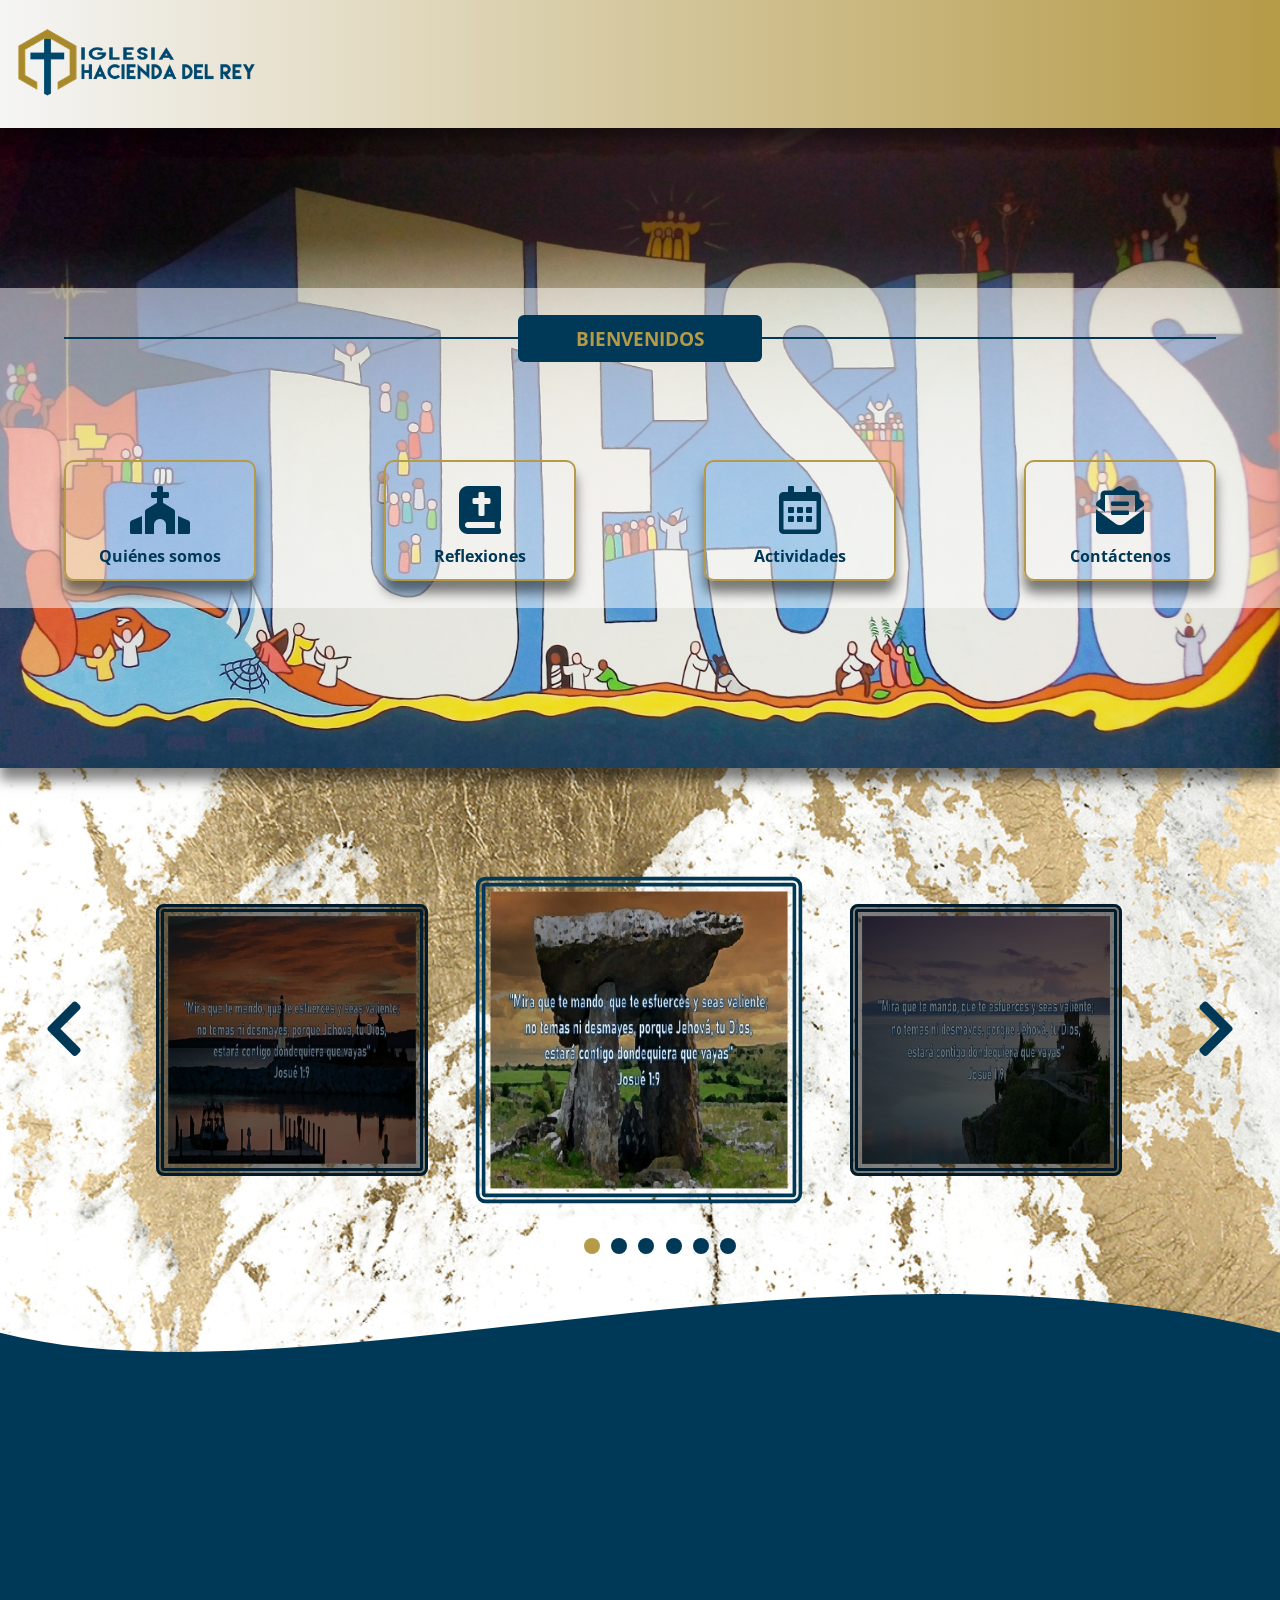
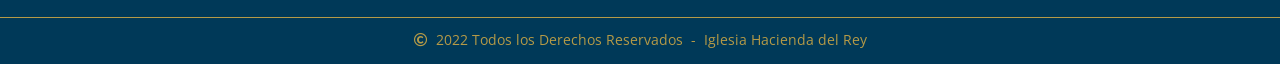
<file: index.html>
<!DOCTYPE html>

<!-- Página principal de la iglesia Hacienda del Rey  -->
<!-- <link rel="preconnect" href="https://fonts.gstatic.com">. Informa al navegador que se va a realizar
     una conexión al servidor remoto e inicie la carga lo antes posible -->

<html lang="es">
    <head>
        <title>Inicio</title>
        <meta charset="UTF-8">
        <meta name="viewport" content="width=device-width, initial-scale=1.0">
        <meta name="keywords" content="Iglesia, Hacienda, Rey, invitar, acompañar, adorar, formar, amar, servir, enseñar, solidaridad, doctrina"/>
        <meta name="description" content="Bienvenidos a la página web de la Iglesia Hacienda del Rey, donde encontrará noticias, articulos y mucha más información para tu crecimiento espiritual"/>                
        <link rel="preconnect" href="https://fonts.gstatic.com"> 
        <link href="https://fonts.googleapis.com/css2?family=Open+Sans:wght@300;400;600;700&display=swap" rel="stylesheet">
        <link rel="stylesheet" href="https://cdnjs.cloudflare.com/ajax/libs/font-awesome/5.14.0/css/all.min.css"/>
        <link rel="shortcut icon" type="image/x-icon" href="imagenes/iconoIglesia_1.png"/>
        <link href="https://unpkg.com/aos@2.3.1/dist/aos.css" rel="stylesheet">
        <link href="libs/normalize.css" rel="stylesheet" type="text/css"/>        
        <link href="libs/slick.css" rel="stylesheet" type="text/css"/>
        <link href="css/index.css" rel="stylesheet" type="text/css"/>
    </head>
    <body>
        <div class="contenedor">

            <!--  ***** Inicio sección encabezado ***** -->            
            <header class="encabezado">            
                <div class="logo">
                    <img src="imagenes/LogoIglesiaColor.png" alt="Logo oficial de la iglesia Hacienda del Rey"/>
                </div>                  
            </header>
            <!--  ***** Fin sección encabezado ***** -->

            <!--  ***** Inicio contenido principal ***** -->
            <main class="contenido">

                <!--  ***** Inicio sección texto de la visión ***** -->
                <div class="imagenFondo">                    
                    <div class="fondoMenu">
                        <div class="marcoTitulo">
                            <h2 class="titulo"><span>Bienvenidos</span></h2>
                        </div>
                        <nav class="menu" data-aos="zoom-in-down" data-aos-duration="2000">
                            <a href="nuestraVision.html" class="item">                        
                                <i class="opcion fas fa-church"></i>
                                <h2 class="tituloItem">Quiénes somos</h2>
                            </a>
                            <a href="reflexiones.html" class="item">                        
                                <i class="opcion fas fa-bible"></i>
                                <h2 class="tituloItem">Reflexiones</h2>
                            </a>
                            <a href="actividades.html" class="item">                        
                                <i class="opcion far fa-calendar-alt"></i>
                                <h2 class="tituloItem">Actividades</h2>
                            </a>
                            <a href="contacto.html" class="item">                        
                                <i class="opcion fas fa-envelope-open-text"></i>
                                <h2 class="tituloItem">Contáctenos</h2>
                            </a>
                        </nav>                        
                    </div>
                </div>

                <!--  ***** Inicio sección galería de imágenes ***** -->
                <div class="carrusel" id="carrusel">
                    <div class="contenedor-imagenes multiple-items">                                                
                        <div class="items">
                            <img src="imagenes/textobiblico_1.jpg" alt=""/>
                            <div class="overlay"></div>
                        </div>
                        <div class="items">
                            <img src="imagenes/textobiblico_2.jpg" alt=""/>
                            <div class="overlay"></div>
                        </div>
                        <div class="items">
                            <img src="imagenes/textobiblico_3.jpg" alt=""/>
                            <div class="overlay"></div>
                        </div>
                        <div class="items">
                            <img src="imagenes/textobiblico_4.jpg" alt=""/>
                            <div class="overlay"></div>
                        </div>
                        <div class="items">
                            <img src="imagenes/textobiblico_5.jpg" alt=""/>
                            <div class="overlay"></div>
                        </div>
                        <div class="items">
                            <img src="imagenes/textobiblico_6.jpg" alt=""/>
                            <div class="overlay"></div>
                        </div>
                    </div>
                </div>
                <!--  ***** Fin sección galería de imágenes ***** -->

                <!-- Generated by https://smooth.ie/blogs/news/svg-wavey-transitions-between-sections -->
                <div class="wave">
                    <svg viewBox="0 0 500 150" preserveAspectRatio="none" style="height: 100%; width: 100%;">
                    <path d="M0.00,49.98 C119.35,151.47 320.26,-102.13 500.00,49.98 L500.00,150.00 L-1.41,154.44 Z" style="stroke: none; fill: #003958;"></path>
                    </svg>
                </div>
            </main>    

            <!--  ***** Fin contenido principal ***** -->

            <!-- ***** Inicio sección pie de página ***** -->
            <footer class="contenedorPiepagina">

                <!-- ***** Inicio sección logo iglesia ***** -->
                <div class="columna-logo" data-aos="zoom-in-down" data-aos-duration="1500">
                    <img src="imagenes/LogoIglesiaBlanco.png" alt=""/>
                </div>                
                <!-- ***** Fin sección logo iglesia ***** -->

                <!-- ***** Inicio sección conociendo la iglesia ***** -->
                <div class="columna-menu" data-aos="zoom-in-down" data-aos-duration="1500">
                    <h2>Conozca nuestra iglesia:</h2>
                    <ul>
                        <li><a href="nuestraVision.html">Quiénes somos</a></li>
                        <li><a href="reflexiones.html">Reflexiones</a></li>
                        <li><a href="actividades.html">Actividades</a></li>
                        <li><a href="contacto.html">Contáctenos</a></li>
                    </ul>                                                                                                
                </div>
                <!-- ***** Fin sección conociendo la iglesia ***** -->

                <!-- ***** Inicio sección redes sociales ***** -->
                <div class="columna-redes" data-aos="zoom-in-down" data-aos-duration="1500">
                    <h2>Siganos en redes por:</h2>
                    <div class="redes">
                        <i class="icono fab fa-facebook-f"></i>
                        <a href="#"><label>Facebook</label></a>
                    </div>
                    <div class="redes">
                        <i class="icono fab fa-whatsapp"></i>                        
                        <a href="#"><label>Whatsapp</label></a>
                    </div>
                    <div class="redes">
                        <i class="icono fab fa-instagram"></i>
                        <a href="#"><label>Instagram</label></a>
                    </div>
                </div>
                <!-- ***** Fin sección redes sociales ***** -->

                <div class="columna-contacto" data-aos="zoom-in-down" data-aos-duration="1500">
                    <h2>Información de contacto:</h2>
                    <div class="datos">
                        <i class="icono fab fa-waze"></i>                        
                        <a href="contacto.html">Moravia, Romeral, diagonal 53</a>                        
                    </div>

                    <div class="datos">
                        <i class="icono fas fa-mobile-alt"></i>
                        <label>(+506)&nbsp;XXXX-XXXX</label>
                    </div>

                    <div class="datos">
                        <i class="icono fas fa-envelope-open-text"></i>
                        <label>Lorem_ipsum@sitamet.com</label>
                    </div>
                </div>
                <!-- ***** Fin sección datos de contacto ***** -->

                <!-- ***** Inicio sección datos de copyright ***** -->
                <div class="contenedorInformacion">
                    <div class="barraInfo">
                        <i class="far fa-copyright"></i>
                        <label>&nbsp;2022 Todos los Derechos Reservados&nbsp;&nbsp;-&nbsp;&nbsp;Iglesia Hacienda del Rey</label>
                    </div>
                </div>
                <!-- ***** Fin sección datos de copyright *****-->   

            </footer>
            <!-- ***** Fin sección pie de página ***** -->                         
        </div>    

        <!-- ***** Archivos javascript ***** -->                            
        <script src="https://cdnjs.cloudflare.com/ajax/libs/jquery/3.6.0/jquery.min.js"></script>                                          
        <script src="https://unpkg.com/aos@2.3.1/dist/aos.js"></script>
        <script>
            AOS.init();
        </script>
        <script src="libs/slick.min.js" type="text/javascript"></script>
        <script src="javascript/galeriaImagenes.js" type="text/javascript"></script>    
    </body>
</html>
</file>
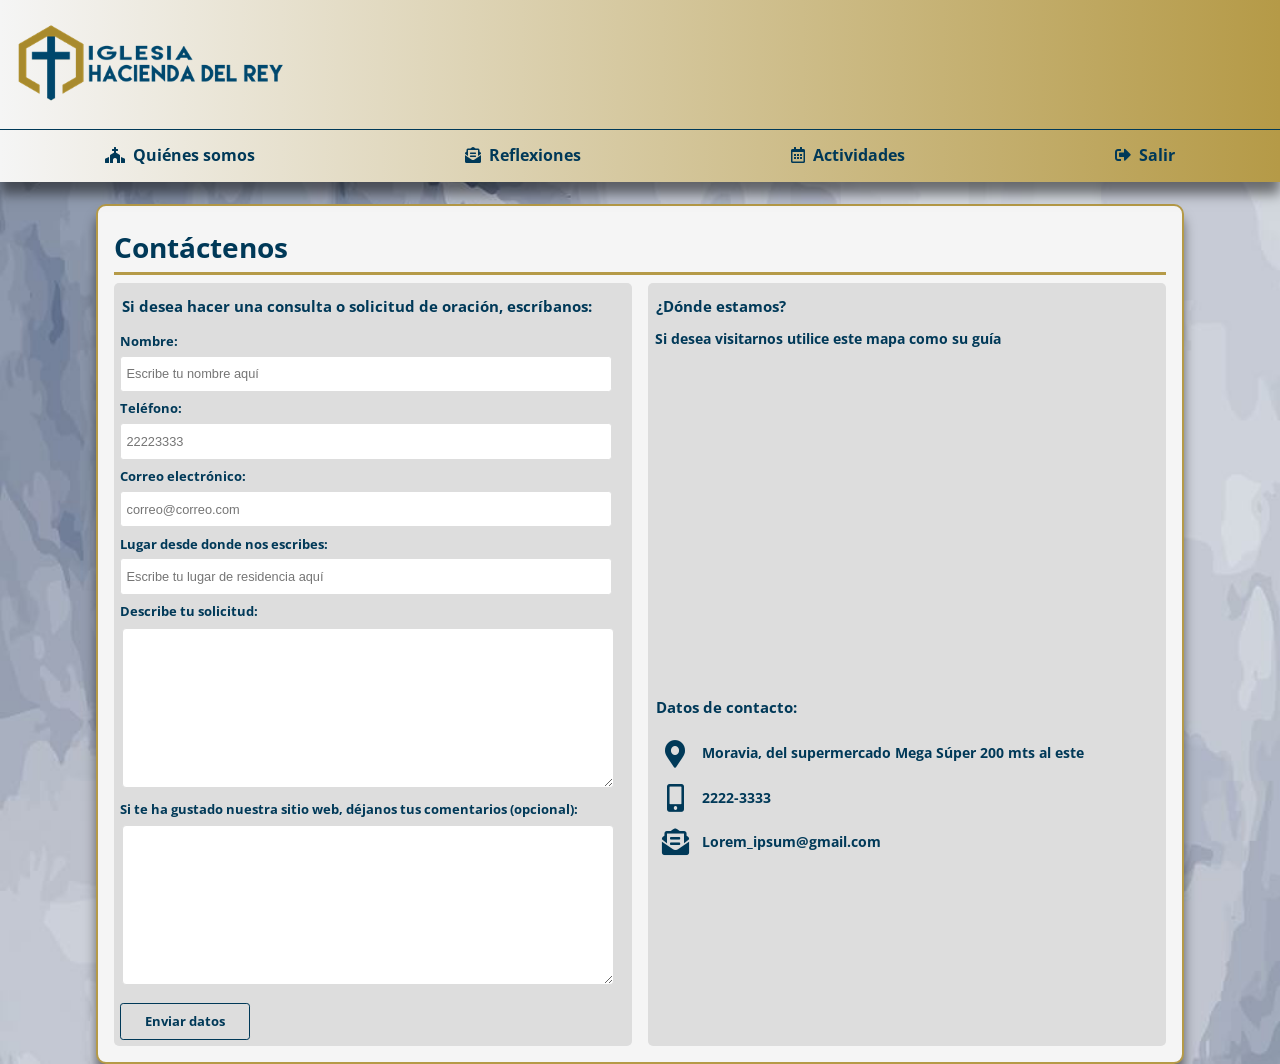
<file: contacto.html>
<!DOCTYPE html>

<!-- Página donde el usuario puede ponerse en contacto con la iglesia Hacienda del Rey -->
<!-- <link rel="preconnect" href="https://fonts.gstatic.com">. Informa al navegador que se va a realizar
     una conexión al servidor remoto e inicie la carga lo antes posible -->

<html lang="es">
    <head>
        <title>Contacto</title>
        <meta charset="UTF-8">
        <meta name="viewport" content="width=device-width, initial-scale=1.0">
        <link rel="stylesheet" href="https://cdnjs.cloudflare.com/ajax/libs/font-awesome/5.14.0/css/all.min.css"/>
        <link rel="preconnect" href="https://fonts.gstatic.com"> 
        <link href="https://fonts.googleapis.com/css2?family=Open+Sans:wght@300;400;600;700&display=swap" rel="stylesheet">
        <link rel="shortcut icon" type="image/x-icon" href="imagenes/iconoIglesia_1.png"/>
        <link href="libs/normalize.css" rel="stylesheet" type="text/css"/>        
        <link href="css/contacto.css" rel="stylesheet" type="text/css"/>
    </head>
    <body>
        <div class="contenedor">
            <header class="encabezado">
                
                <!-- ***** Inicio sección logotipo encabezado ***** -->
                <div class="logo">
                    <a href="index.html"><img src="imagenes/LogoIglesiaColor.png" alt="Logo oficial de la iglesia Hacienda del Rey"/></a>
                    <a href="#" class="btnMenu" id="btnMenu"><i class="icono fas fa-bars"></i></a>
                </div>
                <!-- ***** Fin sección logotipo encabezado ***** -->
                
                <!-- ***** Inicio sección menú de opciones ***** -->
                <nav class="menu" id="menu">
                    <a href="nuestraVision.html"><i class="fas fa-church"></i>Quiénes somos</a>
                    <a href="reflexiones.html"><i class="fas fa-envelope-open-text"></i>Reflexiones</a>
                    <a href="actividades.html"><i class="far fa-calendar-alt"></i>Actividades</a>                    
                    <a href="index.html"><i class="fas fa-sign-out-alt"></i>Salir</a>
                </nav>
                <!-- ***** Fin sección menú de opciones ***** -->
            
            </header>
                        
            <!-- ***** Inicio sección principal ***** -->
            <main class="contenido">
                <section>
                    <h1>Contáctenos</h1>
                    <hr>
                    <div class="contenedorFormulario">                    
                        <form action="" class="formulario" id="formulario">
                            <h3>Si desea hacer una consulta o solicitud de oración, escríbanos:</h3>                            
                            <!-- Grupo: nombre -->
                            <div class="formulario_grupo" id="grupo_nombre">                                
                                <div class="lblNombre formulario_grupo_input">
                                    <label for="nombre" class="frmLabel">Nombre:</label>
                                    <input type="text" class="formulario_input" id="nombre" name="nombre" placeholder="Escribe tu nombre aquí">
                                    <i class="formulario_validacion_estado fas fa-times-circle"></i>
                                </div>
                                <p class="formulario_input_error">En este campo solamente se permiten letras</p>
                            </div>
                            
                            <!-- Grupo: telefono -->
                            <div class="formulario_grupo" id="grupo_telefono">
                                <div class="lblTelefono formulario_grupo_input">
                                    <label for="telefono" class="frmLabel">Teléfono:</label>
                                    <input type="text" class="formulario_input"  id="telefono" name="telefono" placeholder="22223333">
                                    <i class="formulario_validacion_estado fas fa-times-circle"></i>
                                </div>
                                <p class="formulario_input_error">No se permiten caracteres, espacios en blanco ni símbolos</p>
                            </div>
                            
                            <!-- Grupo: correo -->
                            <div class="formulario_grupo" id="grupo_correo">
                                <div class="lblCorreo formulario_grupo_input">
                                    <label for="correo" class="frmLabel">Correo electrónico:</label>
                                    <input type="text" class="formulario_input" id="correo" name="correo" placeholder="correo@correo.com">
                                    <i class="formulario_validacion_estado fas fa-times-circle"></i>
                                </div>
                                <p class="formulario_input_error">El correo solo puede contener números, letras, puntos, guiones y guión bajo</p>
                            </div>
                            
                            <!-- Grupo: lugar de residencia -->
                            <div class="formulario_grupo" id="grupo_correo">
                                <div class="lblDireccion formulario_grupo_input">
                                    <label for="direccion" class="frmLabel">Lugar desde donde nos escribes:</label>
                                    <input type="text" class="formulario_input" id="direccion" name="direccion" placeholder="Escribe tu lugar de residencia aquí">                                    
                                </div>                                
                            </div>
                            
                            <div class="lblSolicitud">
                                <label for="solicitud" class="frmLabel">Describe tu solicitud:</label>
                                <textarea class="formulario_input" id="solicitud" name="solicitud"></textarea>
                            </div>
                            <div class="lblComentario">
                                <label for="comentario" class="frmLabel">Si te ha gustado nuestra sitio web, déjanos tus comentarios (opcional):</label>
                                <textarea class="formulario_input" id="comentario" name="comentario"></textarea>
                            </div>
                            
                            <div>
                                <button type="submit" class="frmBoton" onclick="enviarCorreos()">Enviar datos</button>
                            </div> 
                        </form>
                        
                        <div class="ubicacion">
                            <div class="contenedorMapa">
                                <h3>¿Dónde estamos?</h3>
                                <p>Si desea visitarnos utilice este mapa como su guía</p>
                                <div class="mapa">
                                    <iframe src="https://www.google.com/maps/embed?pb=!1m18!1m12!1m3!1d3929.70283055067!2d-84.04686928474239!3d9.958663976475945!2m3!1f0!2f0!3f0!3m2!1i1024!2i768!4f13.1!3m3!1m2!1s0x8fa0e469a2e4657d%3A0x9826495c03757fda!2sIglesia%20Cristiana%20Hacienda%20del%20Rey%2C%20Moravia!5e0!3m2!1ses-419!2scr!4v1628888488798!5m2!1ses-419!2scr" width="100%" style="border:0;" allowfullscreen="" loading="lazy"></iframe>
                                </div>                                
                            </div>
                            
                            <div class="contenedorDatos">                            
                                <h3>Datos de contacto:</h3>
                                <div class="datos">
                                    <i class="icono fas fa-map-marker-alt"></i>
                                    <p>Moravia, del supermercado Mega Súper 200 mts al este</p>
                                </div>
                                <div class="datos">
                                    <i class="icono fas fa-mobile-alt"></i>
                                    <p>2222-3333</p>
                                </div>
                                <div class="datos">
                                    <i class="icono fas fa-envelope-open-text"></i>
                                    <p>Lorem_ipsum@gmail.com</p>
                                </div>                            
                            </div>
                        </div>                                                                        
                    </div>
                </section>
            </main>                        
            <!-- ***** Fin sección principal ***** -->
            
        </div>
        
        <!-- ***** Archivos javascript ***** -->
        <script src="https://cdnjs.cloudflare.com/ajax/libs/jquery/3.6.0/jquery.min.js"></script>  
        <script src="javascript/menu.js" type="text/javascript"></script>
        <script src="javascript/validaciones.js" type="text/javascript"></script>
    </body>
</html>
</file>
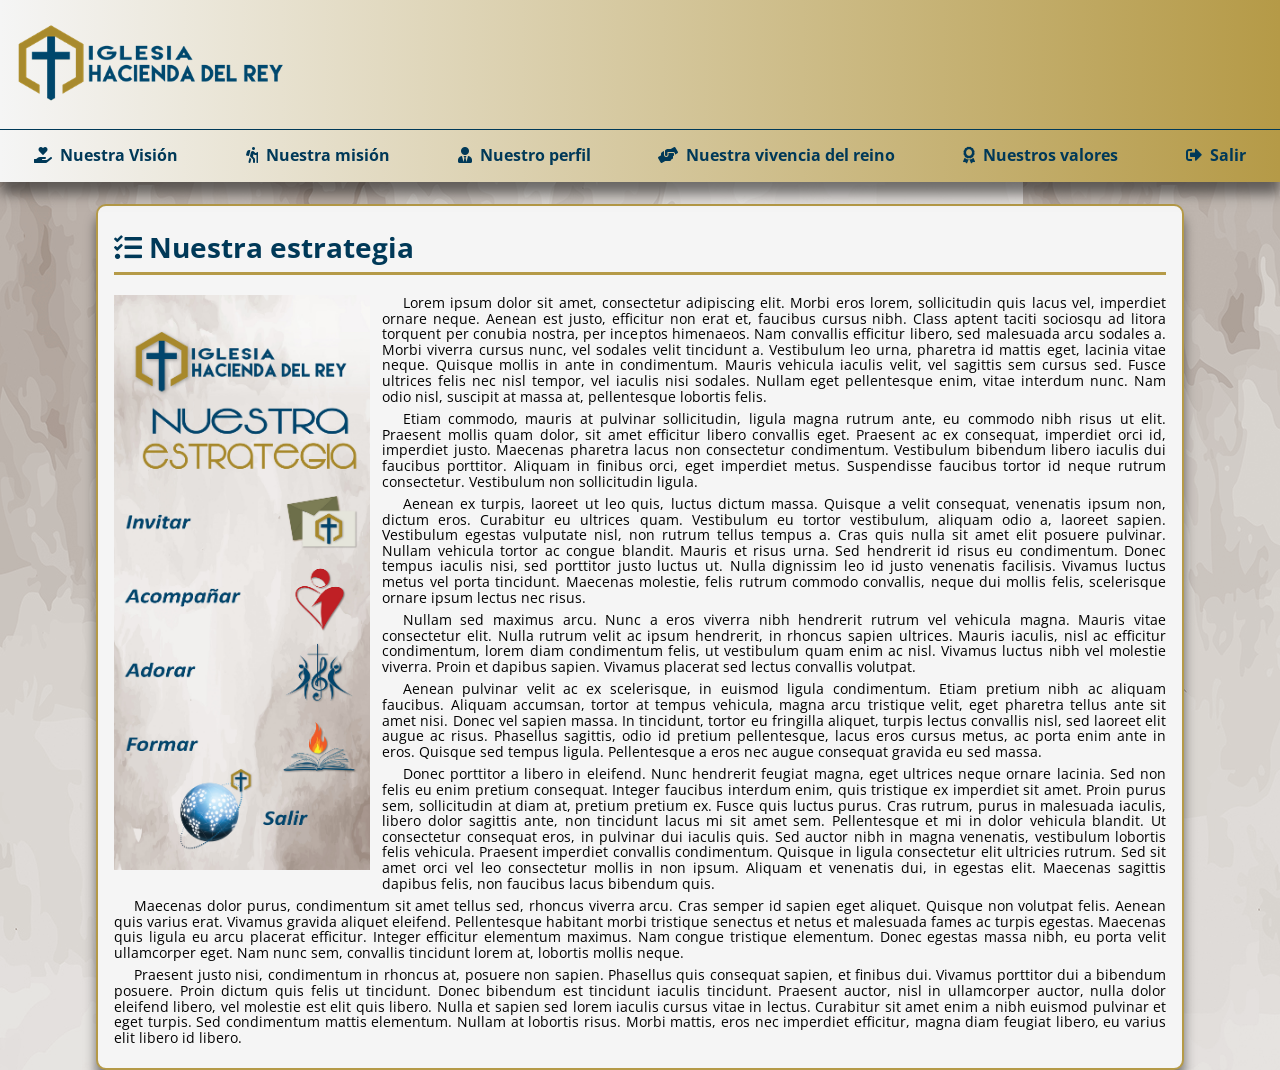
<file: nuestraEstrategia.html>
<!DOCTYPE html>

<!-- Página donde se muestra y describe la visión general de la iglesia Hacienda del Rey -->
<!-- <link rel="preconnect" href="https://fonts.gstatic.com">. Informa al navegador que se va a realizar
     una conexión al servidor remoto e inicie la carga lo antes posible -->

<html lang="es">
    <head>
        <title>Nuestra estrategia</title>
        <meta charset="UTF-8">
        <meta name="viewport" content="width=device-width, initial-scale=1.0">
        <link rel="stylesheet" href="https://cdnjs.cloudflare.com/ajax/libs/font-awesome/5.14.0/css/all.min.css"/>
        <link rel="preconnect" href="https://fonts.gstatic.com"> 
        <link href="https://fonts.googleapis.com/css2?family=Open+Sans:wght@300;400;600;700&display=swap" rel="stylesheet">
        <link rel="shortcut icon" type="image/x-icon" href="imagenes/iconoIglesia_1.png"/>
        <link href="libs/normalize.css" rel="stylesheet" type="text/css"/>
        <link href="css/nuestraEstrategia.css" rel="stylesheet" type="text/css"/>
    </head>
    <body>
        <div class="contenedor">            
            <header class="encabezado">
                                
                <!-- ***** Inicio sección logotipo encabezado ***** -->
                <div class="logo">
                    <a href="index.html"><img src="imagenes/LogoIglesiaColor.png" alt="Logo oficial de la iglesia Hacienda del Rey"/></a>
                    <a href="#" class="btnMenu" id="btnMenu"><i class="icono fas fa-bars"></i></a>
                </div>
                <!-- ***** Fin sección logotipo encabezado ***** -->
                
                <!-- ***** Inicio sección menú de opciones ***** -->                
                <nav class="menu" id="menu">                                    
                    <a href="nuestraVision.html"><i class="fas fa-hand-holding-heart"></i>Nuestra Visión</a>
                    <a href="nuestraMision.html"><i class="fas fa-hiking"></i>Nuestra misión</a>
                    <a href="nuestroPerfil.html"><i class="fas fa-user-tie"></i>Nuestro perfil</a>                    
                    <a href="nuestraVivencia.html"><i class="fas fa-hands-helping"></i>Nuestra vivencia del reino</a>
                    <a href="nuestrosValores.html"><i class="fas fa-award"></i>Nuestros valores</a>
                    <a href="index.html"><i class="fas fa-sign-out-alt"></i>Salir</a>                                       
                </nav>                
                <!-- ***** Fin sección menú de opciones ***** -->
                
            </header>
                                
            <!-- ***** Inicio sección principal ***** -->
            <main class="contenido">                  
                <section>                        
                    <article>
                        <h1><i class="fas fa-tasks"></i>&nbsp;Nuestra estrategia</h1>
                        <hr>                
                        <figure>
                            <img src="imagenes/nuestraEstrategia.jpg" alt=""/>
                        </figure>                
                        <p>Lorem ipsum dolor sit amet, consectetur adipiscing elit. Morbi eros lorem, sollicitudin quis lacus vel, imperdiet ornare neque. Aenean est justo, efficitur non erat et, faucibus cursus nibh. Class aptent taciti sociosqu ad litora torquent per conubia nostra, per inceptos himenaeos. Nam convallis efficitur libero, sed malesuada arcu sodales a. Morbi viverra cursus nunc, vel sodales velit tincidunt a. Vestibulum leo urna, pharetra id mattis eget, lacinia vitae neque. Quisque mollis in ante in condimentum. Mauris vehicula iaculis velit, vel sagittis sem cursus sed. Fusce ultrices felis nec nisl tempor, vel iaculis nisi sodales. Nullam eget pellentesque enim, vitae interdum nunc. Nam odio nisl, suscipit at massa at, pellentesque lobortis felis.</p>
                        <p>Etiam commodo, mauris at pulvinar sollicitudin, ligula magna rutrum ante, eu commodo nibh risus ut elit. Praesent mollis quam dolor, sit amet efficitur libero convallis eget. Praesent ac ex consequat, imperdiet orci id, imperdiet justo. Maecenas pharetra lacus non consectetur condimentum. Vestibulum bibendum libero iaculis dui faucibus porttitor. Aliquam in finibus orci, eget imperdiet metus. Suspendisse faucibus tortor id neque rutrum consectetur. Vestibulum non sollicitudin ligula.</p>
                        <p>Aenean ex turpis, laoreet ut leo quis, luctus dictum massa. Quisque a velit consequat, venenatis ipsum non, dictum eros. Curabitur eu ultrices quam. Vestibulum eu tortor vestibulum, aliquam odio a, laoreet sapien. Vestibulum egestas vulputate nisl, non rutrum tellus tempus a. Cras quis nulla sit amet elit posuere pulvinar. Nullam vehicula tortor ac congue blandit. Mauris et risus urna. Sed hendrerit id risus eu condimentum. Donec tempus iaculis nisi, sed porttitor justo luctus ut. Nulla dignissim leo id justo venenatis facilisis. Vivamus luctus metus vel porta tincidunt. Maecenas molestie, felis rutrum commodo convallis, neque dui mollis felis, scelerisque ornare ipsum lectus nec risus.</p>                
                        <p>Nullam sed maximus arcu. Nunc a eros viverra nibh hendrerit rutrum vel vehicula magna. Mauris vitae consectetur elit. Nulla rutrum velit ac ipsum hendrerit, in rhoncus sapien ultrices. Mauris iaculis, nisl ac efficitur condimentum, lorem diam condimentum felis, ut vestibulum quam enim ac nisl. Vivamus luctus nibh vel molestie viverra. Proin et dapibus sapien. Vivamus placerat sed lectus convallis volutpat.</p>
                        <p>Aenean pulvinar velit ac ex scelerisque, in euismod ligula condimentum. Etiam pretium nibh ac aliquam faucibus. Aliquam accumsan, tortor at tempus vehicula, magna arcu tristique velit, eget pharetra tellus ante sit amet nisi. Donec vel sapien massa. In tincidunt, tortor eu fringilla aliquet, turpis lectus convallis nisl, sed laoreet elit augue ac risus. Phasellus sagittis, odio id pretium pellentesque, lacus eros cursus metus, ac porta enim ante in eros. Quisque sed tempus ligula. Pellentesque a eros nec augue consequat gravida eu sed massa.</p>
                        <p>Donec porttitor a libero in eleifend. Nunc hendrerit feugiat magna, eget ultrices neque ornare lacinia. Sed non felis eu enim pretium consequat. Integer faucibus interdum enim, quis tristique ex imperdiet sit amet. Proin purus sem, sollicitudin at diam at, pretium pretium ex. Fusce quis luctus purus. Cras rutrum, purus in malesuada iaculis, libero dolor sagittis ante, non tincidunt lacus mi sit amet sem. Pellentesque et mi in dolor vehicula blandit. Ut consectetur consequat eros, in pulvinar dui iaculis quis. Sed auctor nibh in magna venenatis, vestibulum lobortis felis vehicula. Praesent imperdiet convallis condimentum. Quisque in ligula consectetur elit ultricies rutrum. Sed sit amet orci vel leo consectetur mollis in non ipsum. Aliquam et venenatis dui, in egestas elit. Maecenas sagittis dapibus felis, non faucibus lacus bibendum quis.</p>
                        <p>Maecenas dolor purus, condimentum sit amet tellus sed, rhoncus viverra arcu. Cras semper id sapien eget aliquet. Quisque non volutpat felis. Aenean quis varius erat. Vivamus gravida aliquet eleifend. Pellentesque habitant morbi tristique senectus et netus et malesuada fames ac turpis egestas. Maecenas quis ligula eu arcu placerat efficitur. Integer efficitur elementum maximus. Nam congue tristique elementum. Donec egestas massa nibh, eu porta velit ullamcorper eget. Nam nunc sem, convallis tincidunt lorem at, lobortis mollis neque.</p>
                        <p>Praesent justo nisi, condimentum in rhoncus at, posuere non sapien. Phasellus quis consequat sapien, et finibus dui. Vivamus porttitor dui a bibendum posuere. Proin dictum quis felis ut tincidunt. Donec bibendum est tincidunt iaculis tincidunt. Praesent auctor, nisl in ullamcorper auctor, nulla dolor eleifend libero, vel molestie est elit quis libero. Nulla et sapien sed lorem iaculis cursus vitae in lectus. Curabitur sit amet enim a nibh euismod pulvinar et eget turpis. Sed condimentum mattis elementum. Nullam at lobortis risus. Morbi mattis, eros nec imperdiet efficitur, magna diam feugiat libero, eu varius elit libero id libero.</p>                
                    </article>
                </section>
            </main>
            <!-- ***** Fin sección principal ***** -->         
            
        </div>
        
        <!-- ***** Archivos javascript ***** -->        
        <script src="https://cdnjs.cloudflare.com/ajax/libs/jquery/3.6.0/jquery.min.js"></script>
        <script src="javascript/menu.js" type="text/javascript"></script>
    </body>
</html>
</file>
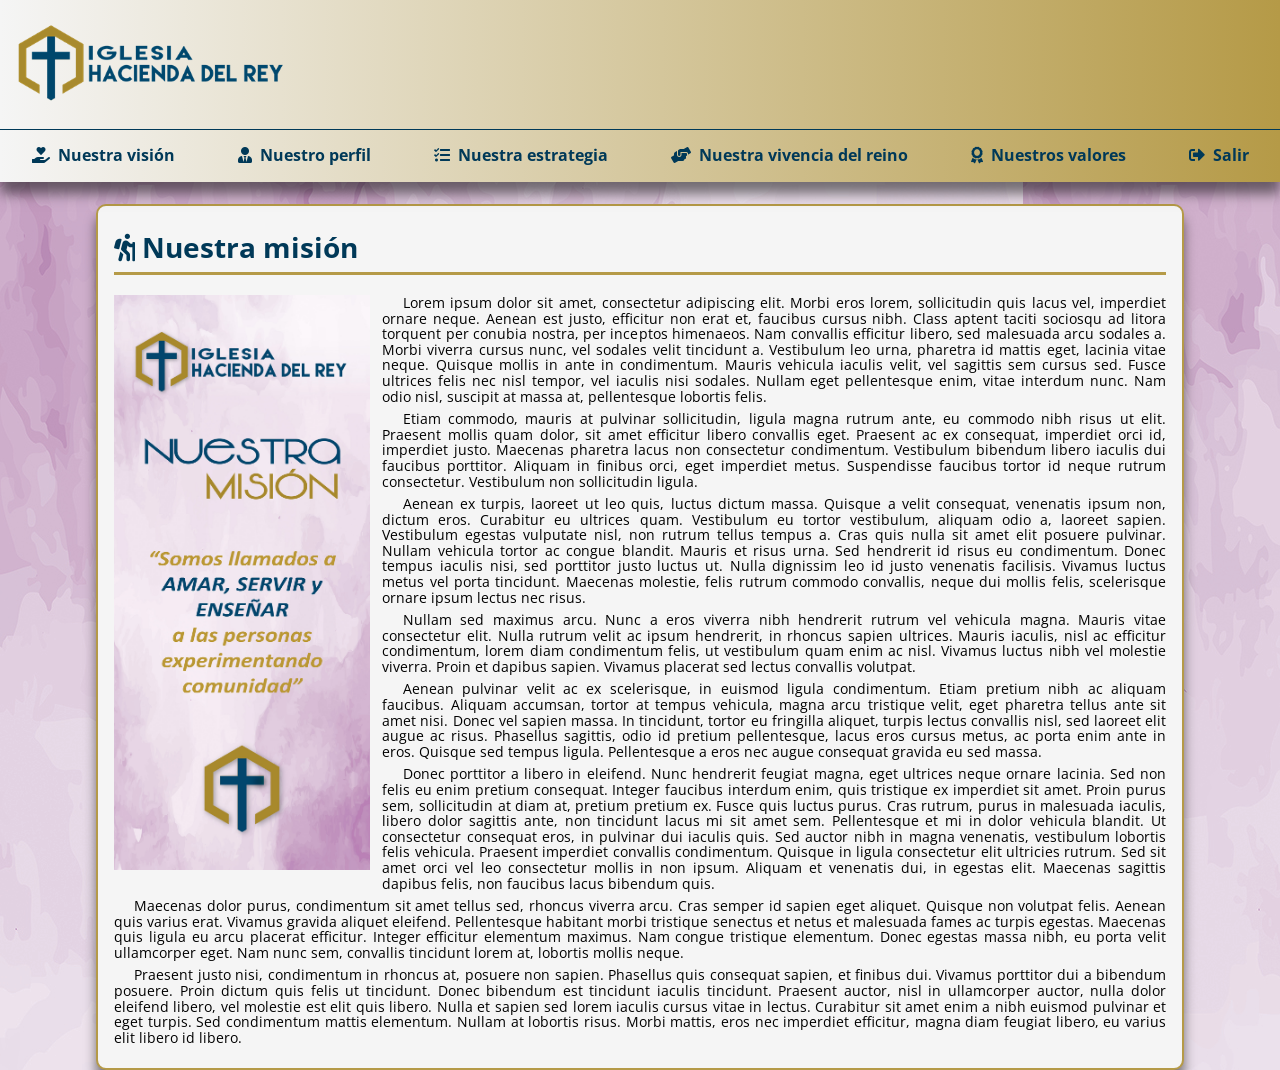
<file: nuestraMision.html>
<!DOCTYPE html>

<!-- Página donde se muestra y describe la visión general de la iglesia Hacienda del Rey -->
<!-- <link rel="preconnect" href="https://fonts.gstatic.com">. Informa al navegador que se va a realizar
     una conexión al servidor remoto e inicie la carga lo antes posible -->

<html lang="es">
    <head>
        <title>Nuestra misión</title>
        <meta charset="UTF-8">
        <meta name="viewport" content="width=device-width, initial-scale=1.0">
        <link rel="stylesheet" href="https://cdnjs.cloudflare.com/ajax/libs/font-awesome/5.14.0/css/all.min.css"/>
        <link rel="preconnect" href="https://fonts.gstatic.com"> 
        <link href="https://fonts.googleapis.com/css2?family=Open+Sans:wght@300;400;600;700&display=swap" rel="stylesheet">
        <link rel="shortcut icon" type="image/x-icon" href="imagenes/iconoIglesia_1.png"/>
        <link href="libs/normalize.css" rel="stylesheet" type="text/css"/>
        <link href="css/nuestraMision.css" rel="stylesheet" type="text/css"/>
    </head>
    <body>
        <div class="contenedor">
            <header class="encabezado">
                                
                <!-- ***** Inicio sección logotipo encabezado ***** -->
                <div class="logo">
                    <a href="index.html"><img src="imagenes/LogoIglesiaColor.png" alt="Logo oficial de la iglesia Hacienda del Rey"/></a>
                    <a href="#" class="btnMenu" id="btnMenu"><i class="icono fas fa-bars"></i></a>
                </div>
                <!-- ***** Fin sección logotipo encabezado ***** -->
                
                <!-- ***** Inicio sección menú de opciones ***** -->                
                <nav class="menu" id="menu">                                    
                    <a href="nuestraVision.html"><i class="fas fa-hand-holding-heart"></i>Nuestra visión</a>
                    <a href="nuestroPerfil.html"><i class="fas fa-user-tie"></i>Nuestro perfil</a>
                    <a href="nuestraEstrategia.html"><i class="fas fa-tasks"></i>Nuestra estrategia</a>
                    <a href="nuestraVivencia.html"><i class="fas fa-hands-helping"></i>Nuestra vivencia del reino</a>
                    <a href="nuestrosValores.html"><i class="fas fa-award"></i>Nuestros valores</a>
                    <a href="index.html"><i class="fas fa-sign-out-alt"></i>Salir</a>                                       
                </nav>                
                <!-- ***** Fin sección menú de opciones ***** -->
                
            </header>
                                
            <!-- ***** Inicio sección principal ***** -->
            <main class="contenido">                    
                <section>
                    <article>
                        <h1><i class="fas fa-hiking"></i>&nbsp;Nuestra misión</h1>
                        <hr>                
                        <figure>
                            <img src="imagenes/nuestraMision.jpg" alt=""/>
                        </figure>                
                        <p>Lorem ipsum dolor sit amet, consectetur adipiscing elit. Morbi eros lorem, sollicitudin quis lacus vel, imperdiet ornare neque. Aenean est justo, efficitur non erat et, faucibus cursus nibh. Class aptent taciti sociosqu ad litora torquent per conubia nostra, per inceptos himenaeos. Nam convallis efficitur libero, sed malesuada arcu sodales a. Morbi viverra cursus nunc, vel sodales velit tincidunt a. Vestibulum leo urna, pharetra id mattis eget, lacinia vitae neque. Quisque mollis in ante in condimentum. Mauris vehicula iaculis velit, vel sagittis sem cursus sed. Fusce ultrices felis nec nisl tempor, vel iaculis nisi sodales. Nullam eget pellentesque enim, vitae interdum nunc. Nam odio nisl, suscipit at massa at, pellentesque lobortis felis.</p>
                        <p>Etiam commodo, mauris at pulvinar sollicitudin, ligula magna rutrum ante, eu commodo nibh risus ut elit. Praesent mollis quam dolor, sit amet efficitur libero convallis eget. Praesent ac ex consequat, imperdiet orci id, imperdiet justo. Maecenas pharetra lacus non consectetur condimentum. Vestibulum bibendum libero iaculis dui faucibus porttitor. Aliquam in finibus orci, eget imperdiet metus. Suspendisse faucibus tortor id neque rutrum consectetur. Vestibulum non sollicitudin ligula.</p>
                        <p>Aenean ex turpis, laoreet ut leo quis, luctus dictum massa. Quisque a velit consequat, venenatis ipsum non, dictum eros. Curabitur eu ultrices quam. Vestibulum eu tortor vestibulum, aliquam odio a, laoreet sapien. Vestibulum egestas vulputate nisl, non rutrum tellus tempus a. Cras quis nulla sit amet elit posuere pulvinar. Nullam vehicula tortor ac congue blandit. Mauris et risus urna. Sed hendrerit id risus eu condimentum. Donec tempus iaculis nisi, sed porttitor justo luctus ut. Nulla dignissim leo id justo venenatis facilisis. Vivamus luctus metus vel porta tincidunt. Maecenas molestie, felis rutrum commodo convallis, neque dui mollis felis, scelerisque ornare ipsum lectus nec risus.</p>                
                        <p>Nullam sed maximus arcu. Nunc a eros viverra nibh hendrerit rutrum vel vehicula magna. Mauris vitae consectetur elit. Nulla rutrum velit ac ipsum hendrerit, in rhoncus sapien ultrices. Mauris iaculis, nisl ac efficitur condimentum, lorem diam condimentum felis, ut vestibulum quam enim ac nisl. Vivamus luctus nibh vel molestie viverra. Proin et dapibus sapien. Vivamus placerat sed lectus convallis volutpat.</p>
                        <p>Aenean pulvinar velit ac ex scelerisque, in euismod ligula condimentum. Etiam pretium nibh ac aliquam faucibus. Aliquam accumsan, tortor at tempus vehicula, magna arcu tristique velit, eget pharetra tellus ante sit amet nisi. Donec vel sapien massa. In tincidunt, tortor eu fringilla aliquet, turpis lectus convallis nisl, sed laoreet elit augue ac risus. Phasellus sagittis, odio id pretium pellentesque, lacus eros cursus metus, ac porta enim ante in eros. Quisque sed tempus ligula. Pellentesque a eros nec augue consequat gravida eu sed massa.</p>
                        <p>Donec porttitor a libero in eleifend. Nunc hendrerit feugiat magna, eget ultrices neque ornare lacinia. Sed non felis eu enim pretium consequat. Integer faucibus interdum enim, quis tristique ex imperdiet sit amet. Proin purus sem, sollicitudin at diam at, pretium pretium ex. Fusce quis luctus purus. Cras rutrum, purus in malesuada iaculis, libero dolor sagittis ante, non tincidunt lacus mi sit amet sem. Pellentesque et mi in dolor vehicula blandit. Ut consectetur consequat eros, in pulvinar dui iaculis quis. Sed auctor nibh in magna venenatis, vestibulum lobortis felis vehicula. Praesent imperdiet convallis condimentum. Quisque in ligula consectetur elit ultricies rutrum. Sed sit amet orci vel leo consectetur mollis in non ipsum. Aliquam et venenatis dui, in egestas elit. Maecenas sagittis dapibus felis, non faucibus lacus bibendum quis.</p>
                        <p>Maecenas dolor purus, condimentum sit amet tellus sed, rhoncus viverra arcu. Cras semper id sapien eget aliquet. Quisque non volutpat felis. Aenean quis varius erat. Vivamus gravida aliquet eleifend. Pellentesque habitant morbi tristique senectus et netus et malesuada fames ac turpis egestas. Maecenas quis ligula eu arcu placerat efficitur. Integer efficitur elementum maximus. Nam congue tristique elementum. Donec egestas massa nibh, eu porta velit ullamcorper eget. Nam nunc sem, convallis tincidunt lorem at, lobortis mollis neque.</p>
                        <p>Praesent justo nisi, condimentum in rhoncus at, posuere non sapien. Phasellus quis consequat sapien, et finibus dui. Vivamus porttitor dui a bibendum posuere. Proin dictum quis felis ut tincidunt. Donec bibendum est tincidunt iaculis tincidunt. Praesent auctor, nisl in ullamcorper auctor, nulla dolor eleifend libero, vel molestie est elit quis libero. Nulla et sapien sed lorem iaculis cursus vitae in lectus. Curabitur sit amet enim a nibh euismod pulvinar et eget turpis. Sed condimentum mattis elementum. Nullam at lobortis risus. Morbi mattis, eros nec imperdiet efficitur, magna diam feugiat libero, eu varius elit libero id libero.</p>                
                    </article>
                </section>
            </main>
            <!-- ***** Fin sección principal ***** -->         
            
        </div>
        
        <!-- ***** Archivos javascript ***** -->        
        <script src="https://cdnjs.cloudflare.com/ajax/libs/jquery/3.6.0/jquery.min.js"></script>
        <script src="javascript/menu.js" type="text/javascript"></script>
    </body>
</html>
</file>
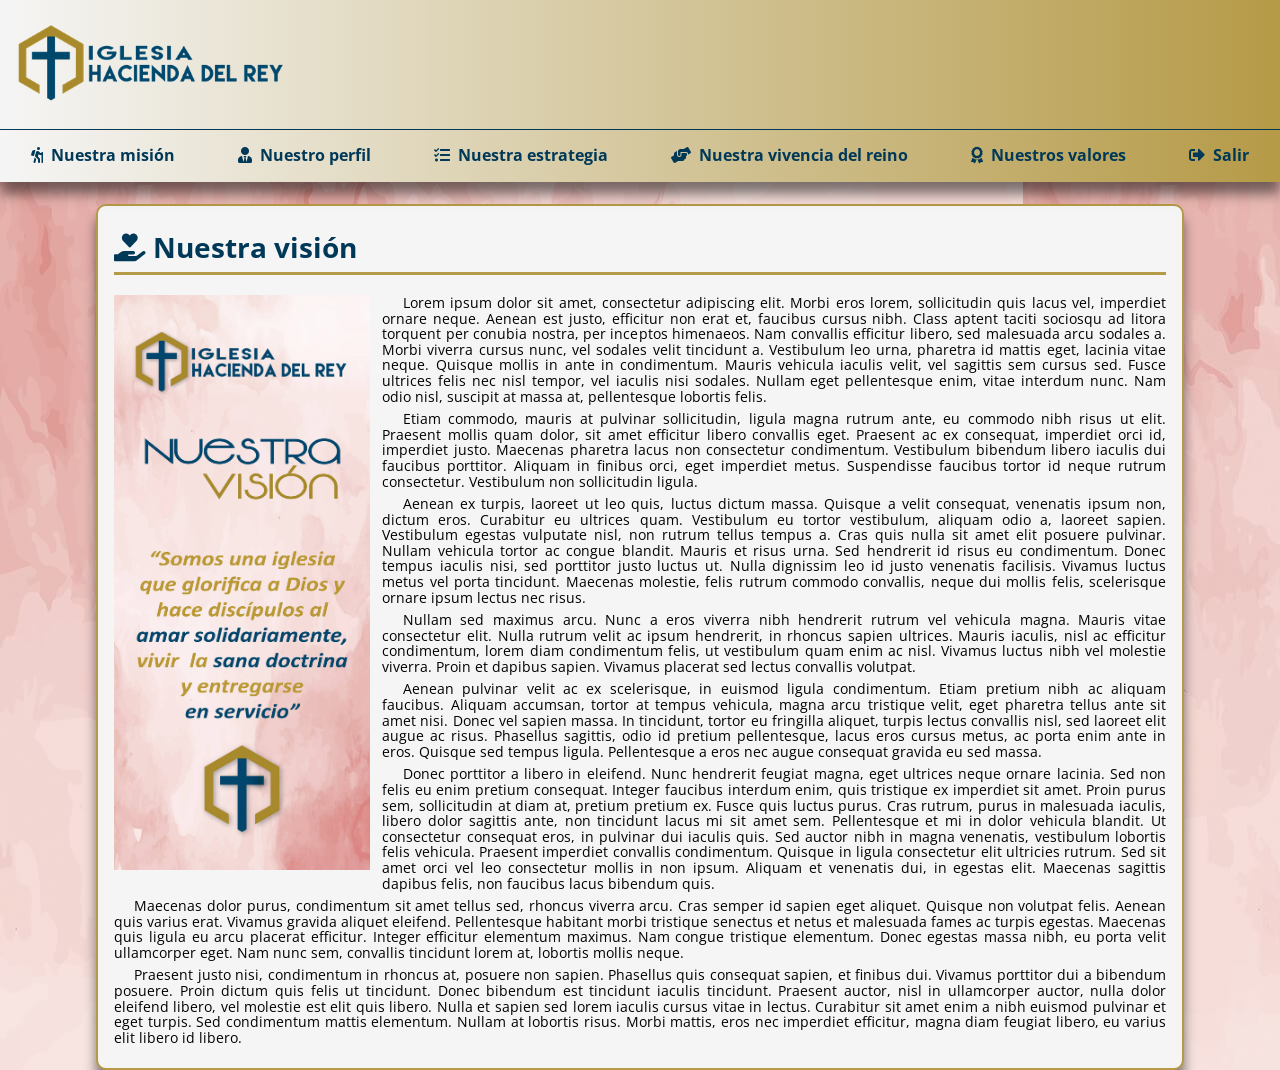
<file: nuestraVision.html>
<!DOCTYPE html>

<!-- Página donde se muestra y describe la visión general de la iglesia Hacienda del Rey -->
<!-- <link rel="preconnect" href="https://fonts.gstatic.com">. Informa al navegador que se va a realizar
     una conexión al servidor remoto e inicie la carga lo antes posible -->

<html lang="es">
    <head>
        <title>Nuestra visión</title>
        <meta charset="UTF-8">
        <meta name="viewport" content="width=device-width, initial-scale=1.0">
        <link rel="stylesheet" href="https://cdnjs.cloudflare.com/ajax/libs/font-awesome/5.14.0/css/all.min.css"/>
        <link rel="preconnect" href="https://fonts.gstatic.com"> 
        <link href="https://fonts.googleapis.com/css2?family=Open+Sans:wght@300;400;600;700&display=swap" rel="stylesheet">
        <link rel="shortcut icon" type="image/x-icon" href="imagenes/iconoIglesia_1.png"/>
        <link href="libs/normalize.css" rel="stylesheet" type="text/css"/>
        <link href="css/nuestraVision.css" rel="stylesheet" type="text/css"/>
    </head>
    <body>
        <div class="contenedor">
            <header class="encabezado">
                                
                <!-- ***** Inicio sección logotipo encabezado ***** -->
                <div class="logo">
                    <a href="index.html"><img src="imagenes/LogoIglesiaColor.png" alt="Logo oficial de la iglesia Hacienda del Rey"/></a>
                    <a href="#" class="btnMenu" id="btnMenu"><i class="icono fas fa-bars"></i></a>
                </div>
                <!-- ***** Fin sección logotipo encabezado ***** -->
                
                <!-- ***** Inicio sección menú de opciones ***** -->                
                <nav class="menu" id="menu">                                    
                    <a href="nuestraMision.html"><i class="fas fa-hiking"></i>Nuestra misión</a>
                    <a href="nuestroPerfil.html"><i class="fas fa-user-tie"></i>Nuestro perfil</a>
                    <a href="nuestraEstrategia.html"><i class="fas fa-tasks"></i>Nuestra estrategia</a>
                    <a href="nuestraVivencia.html"><i class="fas fa-hands-helping"></i>Nuestra vivencia del reino</a>
                    <a href="nuestrosValores.html"><i class="fas fa-award"></i>Nuestros valores</a>
                    <a href="index.html"><i class="fas fa-sign-out-alt"></i>Salir</a>                                        
                </nav>                
                <!-- ***** Fin sección menú de opciones ***** -->
                
            </header>
                                
            <!-- ***** Inicio sección principal ***** -->
            <main class="contenido">                    
                <section>
                    <article>
                        <h1><i class="fas fa-hand-holding-heart"></i>&nbsp;Nuestra visión</h1>
                        <hr>                
                        <figure>
                            <img src="imagenes/nuestraVision.jpg" alt=""/>
                        </figure>                
                        <p>Lorem ipsum dolor sit amet, consectetur adipiscing elit. Morbi eros lorem, sollicitudin quis lacus vel, imperdiet ornare neque. Aenean est justo, efficitur non erat et, faucibus cursus nibh. Class aptent taciti sociosqu ad litora torquent per conubia nostra, per inceptos himenaeos. Nam convallis efficitur libero, sed malesuada arcu sodales a. Morbi viverra cursus nunc, vel sodales velit tincidunt a. Vestibulum leo urna, pharetra id mattis eget, lacinia vitae neque. Quisque mollis in ante in condimentum. Mauris vehicula iaculis velit, vel sagittis sem cursus sed. Fusce ultrices felis nec nisl tempor, vel iaculis nisi sodales. Nullam eget pellentesque enim, vitae interdum nunc. Nam odio nisl, suscipit at massa at, pellentesque lobortis felis.</p>
                        <p>Etiam commodo, mauris at pulvinar sollicitudin, ligula magna rutrum ante, eu commodo nibh risus ut elit. Praesent mollis quam dolor, sit amet efficitur libero convallis eget. Praesent ac ex consequat, imperdiet orci id, imperdiet justo. Maecenas pharetra lacus non consectetur condimentum. Vestibulum bibendum libero iaculis dui faucibus porttitor. Aliquam in finibus orci, eget imperdiet metus. Suspendisse faucibus tortor id neque rutrum consectetur. Vestibulum non sollicitudin ligula.</p>
                        <p>Aenean ex turpis, laoreet ut leo quis, luctus dictum massa. Quisque a velit consequat, venenatis ipsum non, dictum eros. Curabitur eu ultrices quam. Vestibulum eu tortor vestibulum, aliquam odio a, laoreet sapien. Vestibulum egestas vulputate nisl, non rutrum tellus tempus a. Cras quis nulla sit amet elit posuere pulvinar. Nullam vehicula tortor ac congue blandit. Mauris et risus urna. Sed hendrerit id risus eu condimentum. Donec tempus iaculis nisi, sed porttitor justo luctus ut. Nulla dignissim leo id justo venenatis facilisis. Vivamus luctus metus vel porta tincidunt. Maecenas molestie, felis rutrum commodo convallis, neque dui mollis felis, scelerisque ornare ipsum lectus nec risus.</p>                
                        <p>Nullam sed maximus arcu. Nunc a eros viverra nibh hendrerit rutrum vel vehicula magna. Mauris vitae consectetur elit. Nulla rutrum velit ac ipsum hendrerit, in rhoncus sapien ultrices. Mauris iaculis, nisl ac efficitur condimentum, lorem diam condimentum felis, ut vestibulum quam enim ac nisl. Vivamus luctus nibh vel molestie viverra. Proin et dapibus sapien. Vivamus placerat sed lectus convallis volutpat.</p>
                        <p>Aenean pulvinar velit ac ex scelerisque, in euismod ligula condimentum. Etiam pretium nibh ac aliquam faucibus. Aliquam accumsan, tortor at tempus vehicula, magna arcu tristique velit, eget pharetra tellus ante sit amet nisi. Donec vel sapien massa. In tincidunt, tortor eu fringilla aliquet, turpis lectus convallis nisl, sed laoreet elit augue ac risus. Phasellus sagittis, odio id pretium pellentesque, lacus eros cursus metus, ac porta enim ante in eros. Quisque sed tempus ligula. Pellentesque a eros nec augue consequat gravida eu sed massa.</p>
                        <p>Donec porttitor a libero in eleifend. Nunc hendrerit feugiat magna, eget ultrices neque ornare lacinia. Sed non felis eu enim pretium consequat. Integer faucibus interdum enim, quis tristique ex imperdiet sit amet. Proin purus sem, sollicitudin at diam at, pretium pretium ex. Fusce quis luctus purus. Cras rutrum, purus in malesuada iaculis, libero dolor sagittis ante, non tincidunt lacus mi sit amet sem. Pellentesque et mi in dolor vehicula blandit. Ut consectetur consequat eros, in pulvinar dui iaculis quis. Sed auctor nibh in magna venenatis, vestibulum lobortis felis vehicula. Praesent imperdiet convallis condimentum. Quisque in ligula consectetur elit ultricies rutrum. Sed sit amet orci vel leo consectetur mollis in non ipsum. Aliquam et venenatis dui, in egestas elit. Maecenas sagittis dapibus felis, non faucibus lacus bibendum quis.</p>
                        <p>Maecenas dolor purus, condimentum sit amet tellus sed, rhoncus viverra arcu. Cras semper id sapien eget aliquet. Quisque non volutpat felis. Aenean quis varius erat. Vivamus gravida aliquet eleifend. Pellentesque habitant morbi tristique senectus et netus et malesuada fames ac turpis egestas. Maecenas quis ligula eu arcu placerat efficitur. Integer efficitur elementum maximus. Nam congue tristique elementum. Donec egestas massa nibh, eu porta velit ullamcorper eget. Nam nunc sem, convallis tincidunt lorem at, lobortis mollis neque.</p>
                        <p>Praesent justo nisi, condimentum in rhoncus at, posuere non sapien. Phasellus quis consequat sapien, et finibus dui. Vivamus porttitor dui a bibendum posuere. Proin dictum quis felis ut tincidunt. Donec bibendum est tincidunt iaculis tincidunt. Praesent auctor, nisl in ullamcorper auctor, nulla dolor eleifend libero, vel molestie est elit quis libero. Nulla et sapien sed lorem iaculis cursus vitae in lectus. Curabitur sit amet enim a nibh euismod pulvinar et eget turpis. Sed condimentum mattis elementum. Nullam at lobortis risus. Morbi mattis, eros nec imperdiet efficitur, magna diam feugiat libero, eu varius elit libero id libero.</p>                
                    </article>
                </section>
            </main>
            <!-- ***** Fin sección principal ***** -->         
            
        </div>
        
        <!-- ***** Archivos javascript ***** --> 
        <script src="https://cdnjs.cloudflare.com/ajax/libs/jquery/3.6.0/jquery.min.js"></script>
        <script src="javascript/menu.js" type="text/javascript"></script>
    </body>
</html>
</file>
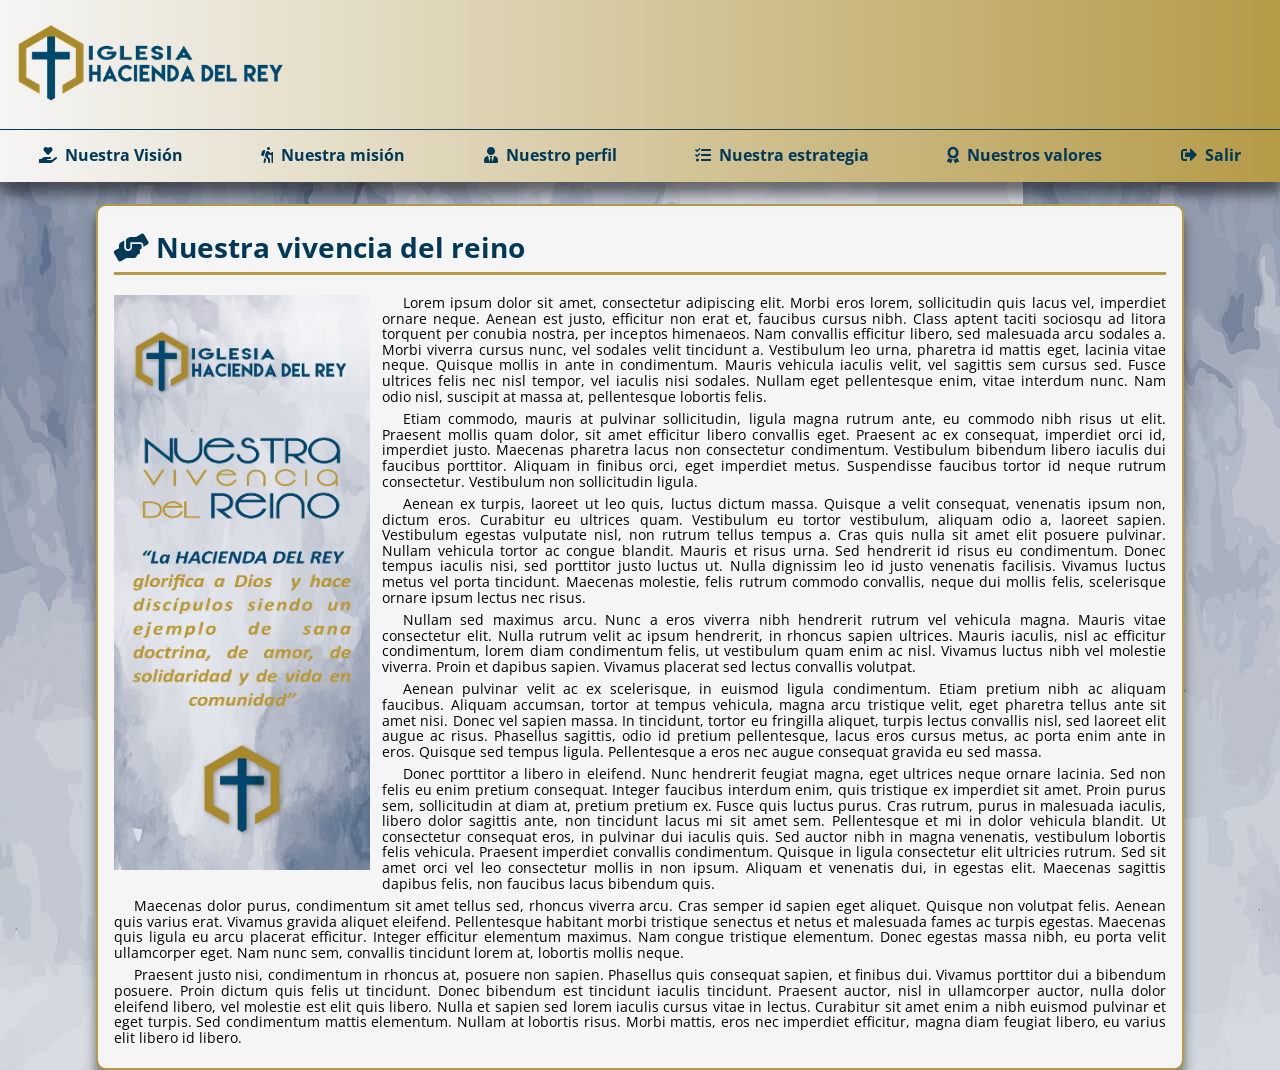
<file: nuestraVivencia.html>
<!DOCTYPE html>

<!-- Página donde se muestra y describe la visión general de la iglesia Hacienda del Rey -->
<!-- <link rel="preconnect" href="https://fonts.gstatic.com">. Informa al navegador que se va a realizar
     una conexión al servidor remoto e inicie la carga lo antes posible -->

<html lang="es">
    <head>
        <title>Nuestra vivencia del reino</title>
        <meta charset="UTF-8">
        <meta name="viewport" content="width=device-width, initial-scale=1.0">
        <link rel="stylesheet" href="https://cdnjs.cloudflare.com/ajax/libs/font-awesome/5.14.0/css/all.min.css"/>
        <link rel="preconnect" href="https://fonts.gstatic.com"> 
        <link href="https://fonts.googleapis.com/css2?family=Open+Sans:wght@300;400;600;700&display=swap" rel="stylesheet">
        <link rel="shortcut icon" type="image/x-icon" href="imagenes/iconoIglesia_1.png"/>
        <link href="libs/normalize.css" rel="stylesheet" type="text/css"/>
        <link href="css/nuestraVivencia.css" rel="stylesheet" type="text/css"/>
    </head>
    <body>
        <div class="contenedor">
            <header class="encabezado">
                                
                <!-- ***** Inicio sección logotipo encabezado ***** -->
                <div class="logo">
                    <a href="index.html"><img src="imagenes/LogoIglesiaColor.png" alt="Logo oficial de la iglesia Hacienda del Rey"/></a>
                    <a href="#" class="btnMenu" id="btnMenu"><i class="icono fas fa-bars"></i></a>
                </div>
                <!-- ***** Fin sección logotipo encabezado ***** -->
                
                <!-- ***** Inicio sección menú de opciones ***** -->                
                <nav class="menu" id="menu">                                    
                    <a href="nuestraVision.html"><i class="fas fa-hand-holding-heart"></i>Nuestra Visión</a>
                    <a href="nuestraMision.html"><i class="fas fa-hiking"></i>Nuestra misión</a>
                    <a href="nuestroPerfil.html"><i class="fas fa-user-tie"></i>Nuestro perfil</a>                    
                    <a href="nuestraEstrategia.html"><i class="fas fa-tasks"></i>Nuestra estrategia</a>
                    <a href="nuestrosValores.html"><i class="fas fa-award"></i>Nuestros valores</a>
                    <a href="index.html"><i class="fas fa-sign-out-alt"></i>Salir</a>                                       
                </nav>                
                <!-- ***** Fin sección menú de opciones ***** -->
                
            </header>
                                
            <!-- ***** Inicio sección principal ***** -->
            <main class="contenido">                    
                <section>
                    <article>
                        <h1><i class="fas fa-hands-helping"></i>&nbsp;Nuestra vivencia del reino</h1>
                        <hr>                
                        <figure>
                            <img src="imagenes/nuestraVivencia.jpg" alt=""/>
                        </figure>                
                        <p>Lorem ipsum dolor sit amet, consectetur adipiscing elit. Morbi eros lorem, sollicitudin quis lacus vel, imperdiet ornare neque. Aenean est justo, efficitur non erat et, faucibus cursus nibh. Class aptent taciti sociosqu ad litora torquent per conubia nostra, per inceptos himenaeos. Nam convallis efficitur libero, sed malesuada arcu sodales a. Morbi viverra cursus nunc, vel sodales velit tincidunt a. Vestibulum leo urna, pharetra id mattis eget, lacinia vitae neque. Quisque mollis in ante in condimentum. Mauris vehicula iaculis velit, vel sagittis sem cursus sed. Fusce ultrices felis nec nisl tempor, vel iaculis nisi sodales. Nullam eget pellentesque enim, vitae interdum nunc. Nam odio nisl, suscipit at massa at, pellentesque lobortis felis.</p>
                        <p>Etiam commodo, mauris at pulvinar sollicitudin, ligula magna rutrum ante, eu commodo nibh risus ut elit. Praesent mollis quam dolor, sit amet efficitur libero convallis eget. Praesent ac ex consequat, imperdiet orci id, imperdiet justo. Maecenas pharetra lacus non consectetur condimentum. Vestibulum bibendum libero iaculis dui faucibus porttitor. Aliquam in finibus orci, eget imperdiet metus. Suspendisse faucibus tortor id neque rutrum consectetur. Vestibulum non sollicitudin ligula.</p>
                        <p>Aenean ex turpis, laoreet ut leo quis, luctus dictum massa. Quisque a velit consequat, venenatis ipsum non, dictum eros. Curabitur eu ultrices quam. Vestibulum eu tortor vestibulum, aliquam odio a, laoreet sapien. Vestibulum egestas vulputate nisl, non rutrum tellus tempus a. Cras quis nulla sit amet elit posuere pulvinar. Nullam vehicula tortor ac congue blandit. Mauris et risus urna. Sed hendrerit id risus eu condimentum. Donec tempus iaculis nisi, sed porttitor justo luctus ut. Nulla dignissim leo id justo venenatis facilisis. Vivamus luctus metus vel porta tincidunt. Maecenas molestie, felis rutrum commodo convallis, neque dui mollis felis, scelerisque ornare ipsum lectus nec risus.</p>                
                        <p>Nullam sed maximus arcu. Nunc a eros viverra nibh hendrerit rutrum vel vehicula magna. Mauris vitae consectetur elit. Nulla rutrum velit ac ipsum hendrerit, in rhoncus sapien ultrices. Mauris iaculis, nisl ac efficitur condimentum, lorem diam condimentum felis, ut vestibulum quam enim ac nisl. Vivamus luctus nibh vel molestie viverra. Proin et dapibus sapien. Vivamus placerat sed lectus convallis volutpat.</p>
                        <p>Aenean pulvinar velit ac ex scelerisque, in euismod ligula condimentum. Etiam pretium nibh ac aliquam faucibus. Aliquam accumsan, tortor at tempus vehicula, magna arcu tristique velit, eget pharetra tellus ante sit amet nisi. Donec vel sapien massa. In tincidunt, tortor eu fringilla aliquet, turpis lectus convallis nisl, sed laoreet elit augue ac risus. Phasellus sagittis, odio id pretium pellentesque, lacus eros cursus metus, ac porta enim ante in eros. Quisque sed tempus ligula. Pellentesque a eros nec augue consequat gravida eu sed massa.</p>
                        <p>Donec porttitor a libero in eleifend. Nunc hendrerit feugiat magna, eget ultrices neque ornare lacinia. Sed non felis eu enim pretium consequat. Integer faucibus interdum enim, quis tristique ex imperdiet sit amet. Proin purus sem, sollicitudin at diam at, pretium pretium ex. Fusce quis luctus purus. Cras rutrum, purus in malesuada iaculis, libero dolor sagittis ante, non tincidunt lacus mi sit amet sem. Pellentesque et mi in dolor vehicula blandit. Ut consectetur consequat eros, in pulvinar dui iaculis quis. Sed auctor nibh in magna venenatis, vestibulum lobortis felis vehicula. Praesent imperdiet convallis condimentum. Quisque in ligula consectetur elit ultricies rutrum. Sed sit amet orci vel leo consectetur mollis in non ipsum. Aliquam et venenatis dui, in egestas elit. Maecenas sagittis dapibus felis, non faucibus lacus bibendum quis.</p>
                        <p>Maecenas dolor purus, condimentum sit amet tellus sed, rhoncus viverra arcu. Cras semper id sapien eget aliquet. Quisque non volutpat felis. Aenean quis varius erat. Vivamus gravida aliquet eleifend. Pellentesque habitant morbi tristique senectus et netus et malesuada fames ac turpis egestas. Maecenas quis ligula eu arcu placerat efficitur. Integer efficitur elementum maximus. Nam congue tristique elementum. Donec egestas massa nibh, eu porta velit ullamcorper eget. Nam nunc sem, convallis tincidunt lorem at, lobortis mollis neque.</p>
                        <p>Praesent justo nisi, condimentum in rhoncus at, posuere non sapien. Phasellus quis consequat sapien, et finibus dui. Vivamus porttitor dui a bibendum posuere. Proin dictum quis felis ut tincidunt. Donec bibendum est tincidunt iaculis tincidunt. Praesent auctor, nisl in ullamcorper auctor, nulla dolor eleifend libero, vel molestie est elit quis libero. Nulla et sapien sed lorem iaculis cursus vitae in lectus. Curabitur sit amet enim a nibh euismod pulvinar et eget turpis. Sed condimentum mattis elementum. Nullam at lobortis risus. Morbi mattis, eros nec imperdiet efficitur, magna diam feugiat libero, eu varius elit libero id libero.</p>                
                    </article>
                </section>
            </main>
            <!-- ***** Fin sección principal ***** -->         
            
        </div>
        
        <!-- ***** Archivos javascript ***** -->        
        <script src="https://cdnjs.cloudflare.com/ajax/libs/jquery/3.6.0/jquery.min.js"></script>
        <script src="javascript/menu.js" type="text/javascript"></script>
    </body>
</html>
</file>
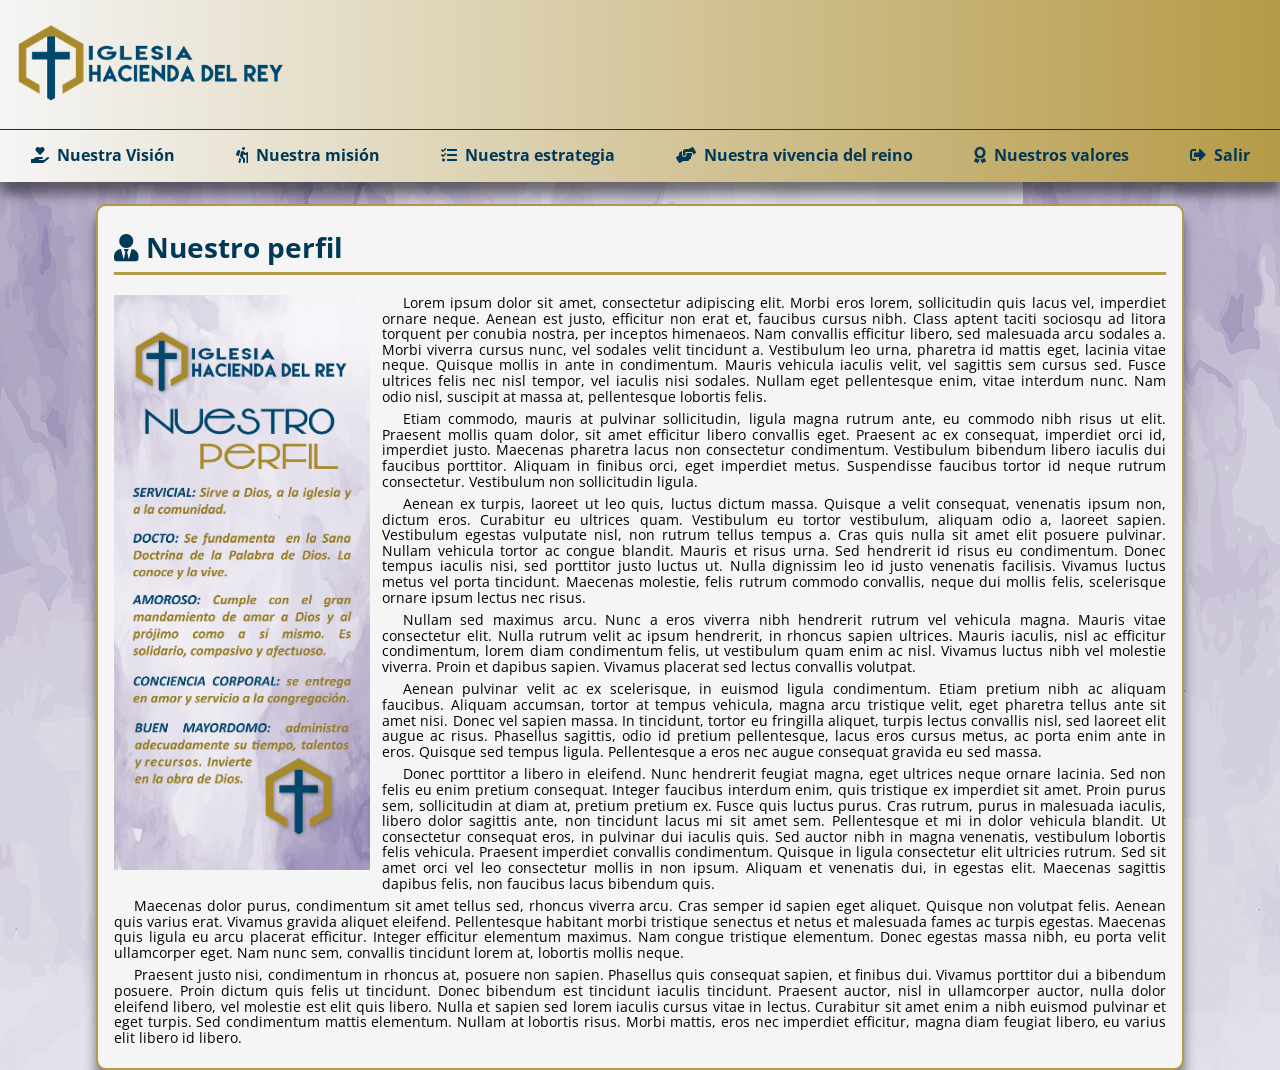
<file: nuestroPerfil.html>
<!DOCTYPE html>

<!-- Página donde se muestra y describe la visión general de la iglesia Hacienda del Rey -->
<!-- <link rel="preconnect" href="https://fonts.gstatic.com">. Informa al navegador que se va a realizar
     una conexión al servidor remoto e inicie la carga lo antes posible -->

<html lang="es">
    <head>
        <title>Nuestro perfil</title>
        <meta charset="UTF-8">
        <meta name="viewport" content="width=device-width, initial-scale=1.0">
        <link rel="stylesheet" href="https://cdnjs.cloudflare.com/ajax/libs/font-awesome/5.14.0/css/all.min.css"/>
        <link rel="preconnect" href="https://fonts.gstatic.com"> 
        <link href="https://fonts.googleapis.com/css2?family=Open+Sans:wght@300;400;600;700&display=swap" rel="stylesheet">
        <link rel="shortcut icon" type="image/x-icon" href="imagenes/iconoIglesia_1.png"/>
        <link href="libs/normalize.css" rel="stylesheet" type="text/css"/>
        <link href="css/nuestroPerfil.css" rel="stylesheet" type="text/css"/>
    </head>
    <body>
        <div class="contenedor">
            <header class="encabezado">
                                
                <!-- ***** Inicio sección logotipo encabezado ***** -->
                <div class="logo">
                    <a href="index.html"><img src="imagenes/LogoIglesiaColor.png" alt="Logo oficial de la iglesia Hacienda del Rey"/></a>
                    <a href="#" class="btnMenu" id="btnMenu"><i class="icono fas fa-bars"></i></a>
                </div>
                <!-- ***** Fin sección logotipo encabezado ***** -->
                
                <!-- ***** Inicio sección menú de opciones ***** -->                
                <nav class="menu" id="menu">                                    
                    <a href="nuestraVision.html"><i class="fas fa-hand-holding-heart"></i>Nuestra Visión</a>
                    <a href="nuestraMision.html"><i class="fas fa-hiking"></i>Nuestra misión</a>                    
                    <a href="nuestraEstrategia.html"><i class="fas fa-tasks"></i>Nuestra estrategia</a>
                    <a href="nuestraVivencia.html"><i class="fas fa-hands-helping"></i>Nuestra vivencia del reino</a>
                    <a href="nuestrosValores.html"><i class="fas fa-award"></i>Nuestros valores</a>
                    <a href="index.html"><i class="fas fa-sign-out-alt"></i>Salir</a>                                       
                </nav>                
                <!-- ***** Fin sección menú de opciones ***** -->
                
            </header>
                                
            <!-- ***** Inicio sección principal ***** -->
            <main class="contenido">                    
                <section>
                    <article>
                        <h1><i class="fas fa-user-tie"></i>&nbsp;Nuestro perfil</h1>
                        <hr>                
                        <figure>
                            <img src="imagenes/nuestroPerfil.jpg" alt=""/>
                        </figure>                
                        <p>Lorem ipsum dolor sit amet, consectetur adipiscing elit. Morbi eros lorem, sollicitudin quis lacus vel, imperdiet ornare neque. Aenean est justo, efficitur non erat et, faucibus cursus nibh. Class aptent taciti sociosqu ad litora torquent per conubia nostra, per inceptos himenaeos. Nam convallis efficitur libero, sed malesuada arcu sodales a. Morbi viverra cursus nunc, vel sodales velit tincidunt a. Vestibulum leo urna, pharetra id mattis eget, lacinia vitae neque. Quisque mollis in ante in condimentum. Mauris vehicula iaculis velit, vel sagittis sem cursus sed. Fusce ultrices felis nec nisl tempor, vel iaculis nisi sodales. Nullam eget pellentesque enim, vitae interdum nunc. Nam odio nisl, suscipit at massa at, pellentesque lobortis felis.</p>
                        <p>Etiam commodo, mauris at pulvinar sollicitudin, ligula magna rutrum ante, eu commodo nibh risus ut elit. Praesent mollis quam dolor, sit amet efficitur libero convallis eget. Praesent ac ex consequat, imperdiet orci id, imperdiet justo. Maecenas pharetra lacus non consectetur condimentum. Vestibulum bibendum libero iaculis dui faucibus porttitor. Aliquam in finibus orci, eget imperdiet metus. Suspendisse faucibus tortor id neque rutrum consectetur. Vestibulum non sollicitudin ligula.</p>
                        <p>Aenean ex turpis, laoreet ut leo quis, luctus dictum massa. Quisque a velit consequat, venenatis ipsum non, dictum eros. Curabitur eu ultrices quam. Vestibulum eu tortor vestibulum, aliquam odio a, laoreet sapien. Vestibulum egestas vulputate nisl, non rutrum tellus tempus a. Cras quis nulla sit amet elit posuere pulvinar. Nullam vehicula tortor ac congue blandit. Mauris et risus urna. Sed hendrerit id risus eu condimentum. Donec tempus iaculis nisi, sed porttitor justo luctus ut. Nulla dignissim leo id justo venenatis facilisis. Vivamus luctus metus vel porta tincidunt. Maecenas molestie, felis rutrum commodo convallis, neque dui mollis felis, scelerisque ornare ipsum lectus nec risus.</p>                
                        <p>Nullam sed maximus arcu. Nunc a eros viverra nibh hendrerit rutrum vel vehicula magna. Mauris vitae consectetur elit. Nulla rutrum velit ac ipsum hendrerit, in rhoncus sapien ultrices. Mauris iaculis, nisl ac efficitur condimentum, lorem diam condimentum felis, ut vestibulum quam enim ac nisl. Vivamus luctus nibh vel molestie viverra. Proin et dapibus sapien. Vivamus placerat sed lectus convallis volutpat.</p>
                        <p>Aenean pulvinar velit ac ex scelerisque, in euismod ligula condimentum. Etiam pretium nibh ac aliquam faucibus. Aliquam accumsan, tortor at tempus vehicula, magna arcu tristique velit, eget pharetra tellus ante sit amet nisi. Donec vel sapien massa. In tincidunt, tortor eu fringilla aliquet, turpis lectus convallis nisl, sed laoreet elit augue ac risus. Phasellus sagittis, odio id pretium pellentesque, lacus eros cursus metus, ac porta enim ante in eros. Quisque sed tempus ligula. Pellentesque a eros nec augue consequat gravida eu sed massa.</p>
                        <p>Donec porttitor a libero in eleifend. Nunc hendrerit feugiat magna, eget ultrices neque ornare lacinia. Sed non felis eu enim pretium consequat. Integer faucibus interdum enim, quis tristique ex imperdiet sit amet. Proin purus sem, sollicitudin at diam at, pretium pretium ex. Fusce quis luctus purus. Cras rutrum, purus in malesuada iaculis, libero dolor sagittis ante, non tincidunt lacus mi sit amet sem. Pellentesque et mi in dolor vehicula blandit. Ut consectetur consequat eros, in pulvinar dui iaculis quis. Sed auctor nibh in magna venenatis, vestibulum lobortis felis vehicula. Praesent imperdiet convallis condimentum. Quisque in ligula consectetur elit ultricies rutrum. Sed sit amet orci vel leo consectetur mollis in non ipsum. Aliquam et venenatis dui, in egestas elit. Maecenas sagittis dapibus felis, non faucibus lacus bibendum quis.</p>
                        <p>Maecenas dolor purus, condimentum sit amet tellus sed, rhoncus viverra arcu. Cras semper id sapien eget aliquet. Quisque non volutpat felis. Aenean quis varius erat. Vivamus gravida aliquet eleifend. Pellentesque habitant morbi tristique senectus et netus et malesuada fames ac turpis egestas. Maecenas quis ligula eu arcu placerat efficitur. Integer efficitur elementum maximus. Nam congue tristique elementum. Donec egestas massa nibh, eu porta velit ullamcorper eget. Nam nunc sem, convallis tincidunt lorem at, lobortis mollis neque.</p>
                        <p>Praesent justo nisi, condimentum in rhoncus at, posuere non sapien. Phasellus quis consequat sapien, et finibus dui. Vivamus porttitor dui a bibendum posuere. Proin dictum quis felis ut tincidunt. Donec bibendum est tincidunt iaculis tincidunt. Praesent auctor, nisl in ullamcorper auctor, nulla dolor eleifend libero, vel molestie est elit quis libero. Nulla et sapien sed lorem iaculis cursus vitae in lectus. Curabitur sit amet enim a nibh euismod pulvinar et eget turpis. Sed condimentum mattis elementum. Nullam at lobortis risus. Morbi mattis, eros nec imperdiet efficitur, magna diam feugiat libero, eu varius elit libero id libero.</p>                
                    </article>
                </section>
            </main>
            <!-- ***** Fin sección principal ***** -->         
            
        </div>
        
        <!-- ***** Archivos javascript ***** -->        
        <script src="https://cdnjs.cloudflare.com/ajax/libs/jquery/3.6.0/jquery.min.js"></script>
        <script src="javascript/menu.js" type="text/javascript"></script>
    </body>
</html>
</file>
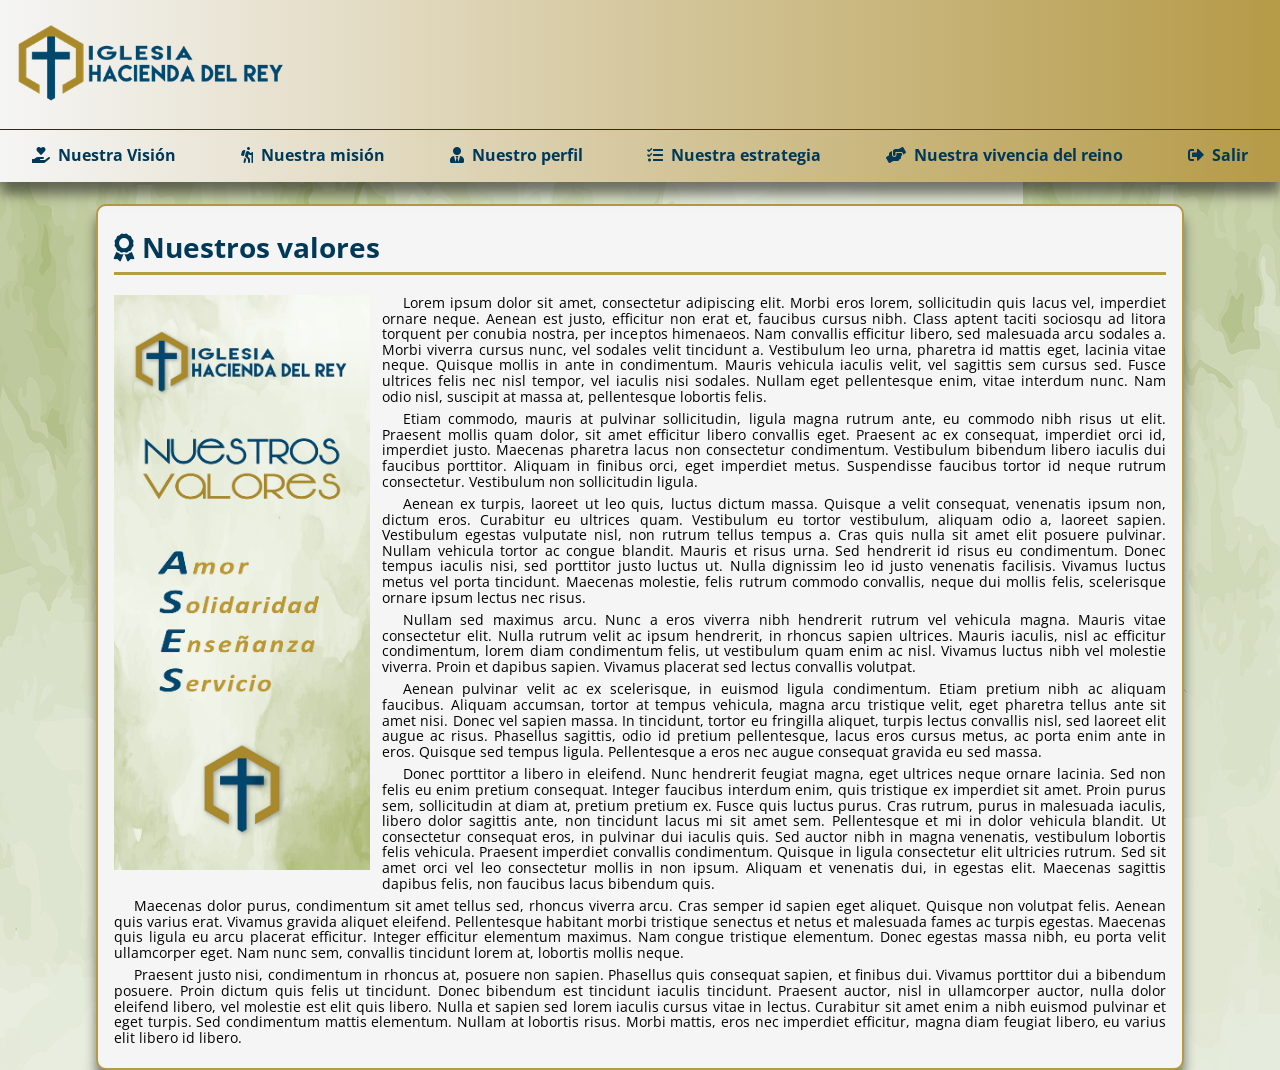
<file: nuestrosValores.html>
<!DOCTYPE html>

<!-- Página donde se muestra y describe la visión general de la iglesia Hacienda del Rey -->
<!-- <link rel="preconnect" href="https://fonts.gstatic.com">. Informa al navegador que se va a realizar
     una conexión al servidor remoto e inicie la carga lo antes posible -->

<html lang="es">
    <head>
        <title>Nuestros valores</title>
        <meta charset="UTF-8">
        <meta name="viewport" content="width=device-width, initial-scale=1.0">
        <link rel="stylesheet" href="https://cdnjs.cloudflare.com/ajax/libs/font-awesome/5.14.0/css/all.min.css"/>
        <link rel="preconnect" href="https://fonts.gstatic.com"> 
        <link href="https://fonts.googleapis.com/css2?family=Open+Sans:wght@300;400;600;700&display=swap" rel="stylesheet">
        <link rel="shortcut icon" type="image/x-icon" href="imagenes/iconoIglesia_1.png"/>
        <link href="libs/normalize.css" rel="stylesheet" type="text/css"/>
        <link href="css/nuestrosValores.css" rel="stylesheet" type="text/css"/>
    </head>
    <body>
        <div class="contenedor">
            <header class="encabezado">
                                
                <!-- ***** Inicio sección logotipo encabezado ***** -->
                <div class="logo">
                    <a href="index.html"><img src="imagenes/LogoIglesiaColor.png" alt="Logo oficial de la iglesia Hacienda del Rey"/></a>
                    <a href="#" class="btnMenu" id="btnMenu"><i class="icono fas fa-bars"></i></a>
                </div>
                <!-- ***** Fin sección logotipo encabezado ***** -->
                
                <!-- ***** Inicio sección menú de opciones ***** -->                
                <nav class="menu" id="menu">                                    
                    <a href="nuestraVision.html"><i class="fas fa-hand-holding-heart"></i>Nuestra Visión</a>
                    <a href="nuestraMision.html"><i class="fas fa-hiking"></i>Nuestra misión</a>   
                    <a href="nuestroPerfil.html"><i class="fas fa-user-tie"></i>Nuestro perfil</a>                    
                    <a href="nuestraEstrategia.html"><i class="fas fa-tasks"></i>Nuestra estrategia</a>
                    <a href="nuestraVivencia.html"><i class="fas fa-hands-helping"></i>Nuestra vivencia del reino</a>                    
                    <a href="index.html"><i class="fas fa-sign-out-alt"></i>Salir</a>                                       
                </nav>                
                <!-- ***** Fin sección menú de opciones ***** -->
                
            </header>
                                
            <!-- ***** Inicio sección principal ***** -->
            <main class="contenido">                    
                <section>
                    <article>
                        <h1><i class="fas fa-award"></i>&nbsp;Nuestros valores</h1>
                        <hr>                
                        <figure>
                            <img src="imagenes/nuestrosValores.jpg" alt=""/>
                        </figure>                
                        <p>Lorem ipsum dolor sit amet, consectetur adipiscing elit. Morbi eros lorem, sollicitudin quis lacus vel, imperdiet ornare neque. Aenean est justo, efficitur non erat et, faucibus cursus nibh. Class aptent taciti sociosqu ad litora torquent per conubia nostra, per inceptos himenaeos. Nam convallis efficitur libero, sed malesuada arcu sodales a. Morbi viverra cursus nunc, vel sodales velit tincidunt a. Vestibulum leo urna, pharetra id mattis eget, lacinia vitae neque. Quisque mollis in ante in condimentum. Mauris vehicula iaculis velit, vel sagittis sem cursus sed. Fusce ultrices felis nec nisl tempor, vel iaculis nisi sodales. Nullam eget pellentesque enim, vitae interdum nunc. Nam odio nisl, suscipit at massa at, pellentesque lobortis felis.</p>
                        <p>Etiam commodo, mauris at pulvinar sollicitudin, ligula magna rutrum ante, eu commodo nibh risus ut elit. Praesent mollis quam dolor, sit amet efficitur libero convallis eget. Praesent ac ex consequat, imperdiet orci id, imperdiet justo. Maecenas pharetra lacus non consectetur condimentum. Vestibulum bibendum libero iaculis dui faucibus porttitor. Aliquam in finibus orci, eget imperdiet metus. Suspendisse faucibus tortor id neque rutrum consectetur. Vestibulum non sollicitudin ligula.</p>
                        <p>Aenean ex turpis, laoreet ut leo quis, luctus dictum massa. Quisque a velit consequat, venenatis ipsum non, dictum eros. Curabitur eu ultrices quam. Vestibulum eu tortor vestibulum, aliquam odio a, laoreet sapien. Vestibulum egestas vulputate nisl, non rutrum tellus tempus a. Cras quis nulla sit amet elit posuere pulvinar. Nullam vehicula tortor ac congue blandit. Mauris et risus urna. Sed hendrerit id risus eu condimentum. Donec tempus iaculis nisi, sed porttitor justo luctus ut. Nulla dignissim leo id justo venenatis facilisis. Vivamus luctus metus vel porta tincidunt. Maecenas molestie, felis rutrum commodo convallis, neque dui mollis felis, scelerisque ornare ipsum lectus nec risus.</p>                
                        <p>Nullam sed maximus arcu. Nunc a eros viverra nibh hendrerit rutrum vel vehicula magna. Mauris vitae consectetur elit. Nulla rutrum velit ac ipsum hendrerit, in rhoncus sapien ultrices. Mauris iaculis, nisl ac efficitur condimentum, lorem diam condimentum felis, ut vestibulum quam enim ac nisl. Vivamus luctus nibh vel molestie viverra. Proin et dapibus sapien. Vivamus placerat sed lectus convallis volutpat.</p>
                        <p>Aenean pulvinar velit ac ex scelerisque, in euismod ligula condimentum. Etiam pretium nibh ac aliquam faucibus. Aliquam accumsan, tortor at tempus vehicula, magna arcu tristique velit, eget pharetra tellus ante sit amet nisi. Donec vel sapien massa. In tincidunt, tortor eu fringilla aliquet, turpis lectus convallis nisl, sed laoreet elit augue ac risus. Phasellus sagittis, odio id pretium pellentesque, lacus eros cursus metus, ac porta enim ante in eros. Quisque sed tempus ligula. Pellentesque a eros nec augue consequat gravida eu sed massa.</p>
                        <p>Donec porttitor a libero in eleifend. Nunc hendrerit feugiat magna, eget ultrices neque ornare lacinia. Sed non felis eu enim pretium consequat. Integer faucibus interdum enim, quis tristique ex imperdiet sit amet. Proin purus sem, sollicitudin at diam at, pretium pretium ex. Fusce quis luctus purus. Cras rutrum, purus in malesuada iaculis, libero dolor sagittis ante, non tincidunt lacus mi sit amet sem. Pellentesque et mi in dolor vehicula blandit. Ut consectetur consequat eros, in pulvinar dui iaculis quis. Sed auctor nibh in magna venenatis, vestibulum lobortis felis vehicula. Praesent imperdiet convallis condimentum. Quisque in ligula consectetur elit ultricies rutrum. Sed sit amet orci vel leo consectetur mollis in non ipsum. Aliquam et venenatis dui, in egestas elit. Maecenas sagittis dapibus felis, non faucibus lacus bibendum quis.</p>
                        <p>Maecenas dolor purus, condimentum sit amet tellus sed, rhoncus viverra arcu. Cras semper id sapien eget aliquet. Quisque non volutpat felis. Aenean quis varius erat. Vivamus gravida aliquet eleifend. Pellentesque habitant morbi tristique senectus et netus et malesuada fames ac turpis egestas. Maecenas quis ligula eu arcu placerat efficitur. Integer efficitur elementum maximus. Nam congue tristique elementum. Donec egestas massa nibh, eu porta velit ullamcorper eget. Nam nunc sem, convallis tincidunt lorem at, lobortis mollis neque.</p>
                        <p>Praesent justo nisi, condimentum in rhoncus at, posuere non sapien. Phasellus quis consequat sapien, et finibus dui. Vivamus porttitor dui a bibendum posuere. Proin dictum quis felis ut tincidunt. Donec bibendum est tincidunt iaculis tincidunt. Praesent auctor, nisl in ullamcorper auctor, nulla dolor eleifend libero, vel molestie est elit quis libero. Nulla et sapien sed lorem iaculis cursus vitae in lectus. Curabitur sit amet enim a nibh euismod pulvinar et eget turpis. Sed condimentum mattis elementum. Nullam at lobortis risus. Morbi mattis, eros nec imperdiet efficitur, magna diam feugiat libero, eu varius elit libero id libero.</p>                
                    </article>
                </section>
            </main>
            <!-- ***** Fin sección principal ***** -->         
            
        </div>
        
        <!-- ***** Archivos javascript ***** -->        
        <script src="https://cdnjs.cloudflare.com/ajax/libs/jquery/3.6.0/jquery.min.js"></script>
        <script src="javascript/menu.js" type="text/javascript"></script>
    </body>
</html>
</file>
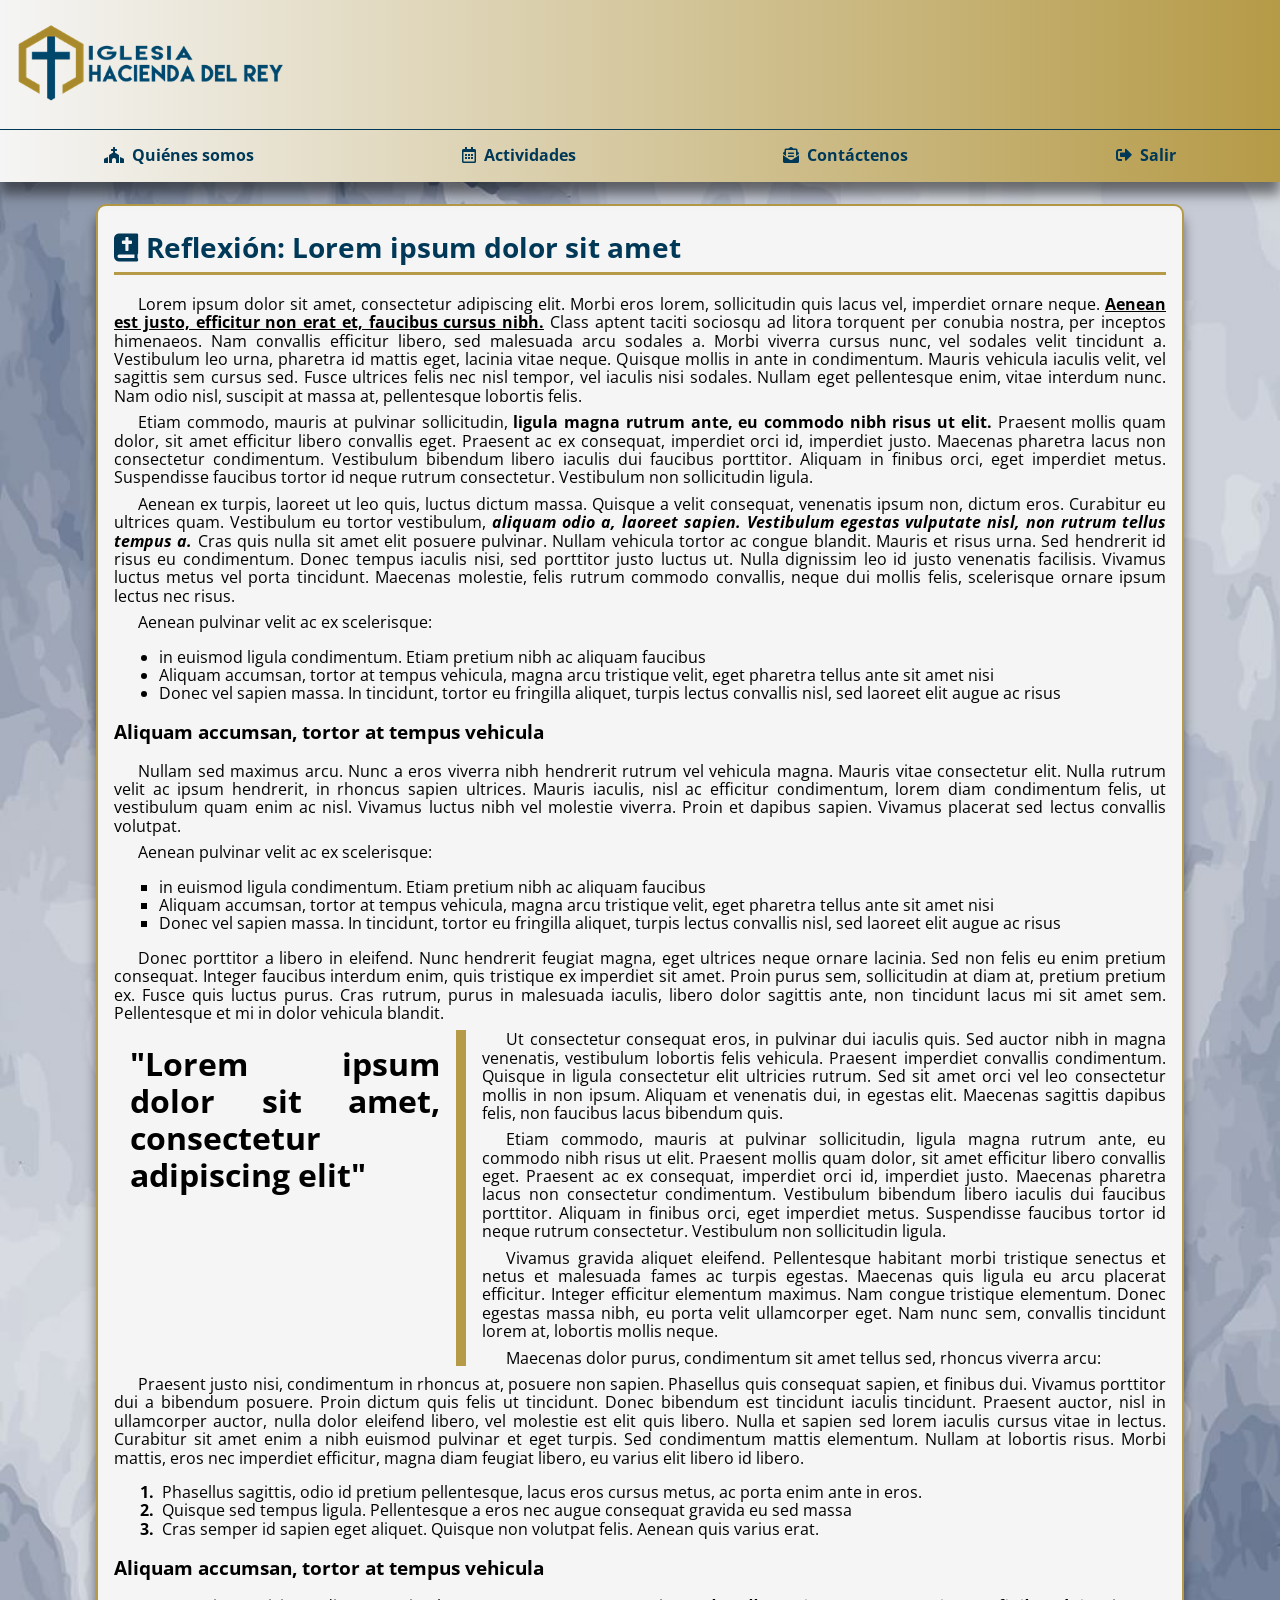
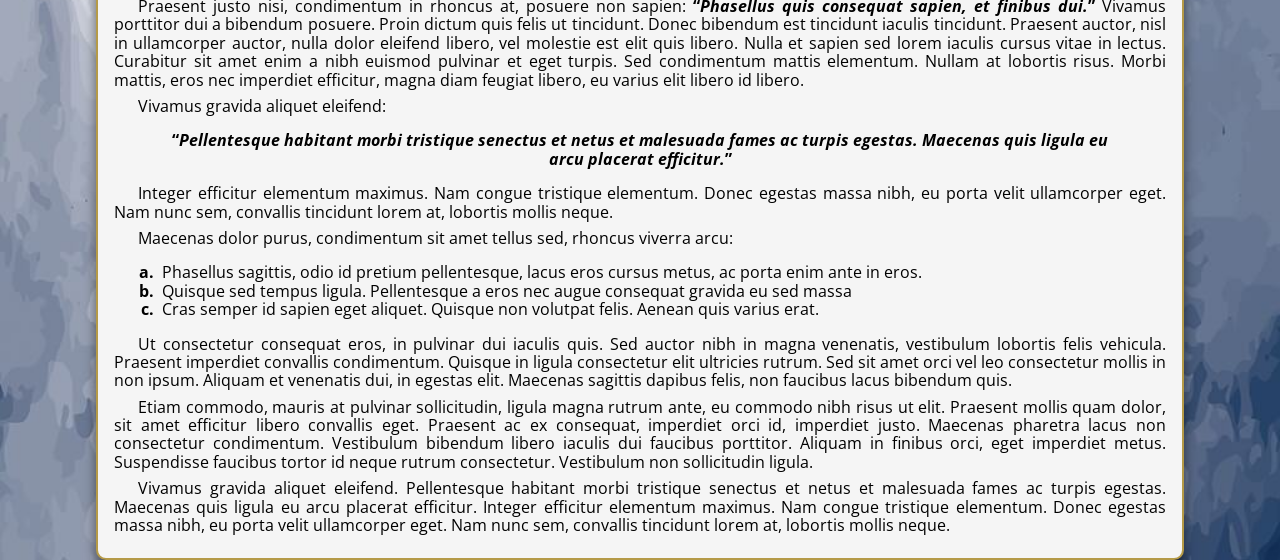
<file: reflexiones.html>
<!DOCTYPE html>

<!-- Página donde se muestra una reflexión sobre la palabra de Dios -->
<!-- <link rel="preconnect" href="https://fonts.gstatic.com">. Informa al navegador que se va a realizar
     una conexión al servidor remoto e inicie la carga lo antes posible -->

<html lang="es">
    <head>
        <title>Reflexión</title>
        <meta charset="UTF-8">
        <meta name="viewport" content="width=device-width, initial-scale=1.0">
        <link rel="stylesheet" href="https://cdnjs.cloudflare.com/ajax/libs/font-awesome/5.14.0/css/all.min.css"/>
        <link rel="preconnect" href="https://fonts.gstatic.com"> 
        <link href="https://fonts.googleapis.com/css2?family=Open+Sans:wght@300;400;600;700&display=swap" rel="stylesheet">
        <link rel="shortcut icon" type="image/x-icon" href="imagenes/iconoIglesia_1.png"/>
        <link href="libs/normalize.css" rel="stylesheet" type="text/css"/>
        <link href="css/reflexiones.css" rel="stylesheet" type="text/css"/>
    </head>
    <body>
        <div class="contenedor">
            <header class="encabezado">
                
                <!-- ***** Inicio sección logotipo encabezado ***** -->
                <div class="logo">
                    <a href="index.html"><img src="imagenes/LogoIglesiaColor.png" alt="Logo oficial de la iglesia Hacienda del Rey"/></a>
                    <a href="#" class="btnMenu" id="btnMenu"><i class="icono fas fa-bars"></i></a>
                </div>
                <!-- ***** Fin sección logotipo encabezado ***** -->
                
                <!-- ***** Inicio sección menú de opciones ***** -->                
                <nav class="menu" id="menu">
                    <a href="nuestraVision.html"><i class="fas fa-church"></i>Quiénes somos</a>
                    <a href="actividades.html"><i class="far fa-calendar-alt"></i>Actividades</a>                    
                    <a href="contacto.html"><i class="fas fa-envelope-open-text"></i>Contáctenos</a>
                    <a href="index.html"><i class="fas fa-sign-out-alt"></i>Salir</a>
                </nav>                                                    
                <!-- ***** Fin sección menú de opciones ***** -->
                
            </header>
                                    
            <!-- ***** Inicio sección principal ***** -->
            <main class="contenido">
                <span class="btnVolverArriba"><i class="fas fa-angle-double-up"></i></span>
                <section>            
                    <article>
                        <h1><i class="opcion fas fa-bible"></i>&nbsp;Reflexión: Lorem ipsum dolor sit amet</h1>
                        <hr>                                                
                        <p>Lorem ipsum dolor sit amet, consectetur adipiscing elit. Morbi eros lorem, sollicitudin quis lacus vel, imperdiet ornare neque. <b><u>Aenean est justo, efficitur non erat et, faucibus cursus nibh.</u></b> Class aptent taciti sociosqu ad litora torquent per conubia nostra, per inceptos himenaeos. Nam convallis efficitur libero, sed malesuada arcu sodales a. Morbi viverra cursus nunc, vel sodales velit tincidunt a. Vestibulum leo urna, pharetra id mattis eget, lacinia vitae neque. Quisque mollis in ante in condimentum. Mauris vehicula iaculis velit, vel sagittis sem cursus sed. Fusce ultrices felis nec nisl tempor, vel iaculis nisi sodales. Nullam eget pellentesque enim, vitae interdum nunc. Nam odio nisl, suscipit at massa at, pellentesque lobortis felis.</p>
                        <p>Etiam commodo, mauris at pulvinar sollicitudin, <b>ligula magna rutrum ante, eu commodo nibh risus ut elit.</b> Praesent mollis quam dolor, sit amet efficitur libero convallis eget. Praesent ac ex consequat, imperdiet orci id, imperdiet justo. Maecenas pharetra lacus non consectetur condimentum. Vestibulum bibendum libero iaculis dui faucibus porttitor. Aliquam in finibus orci, eget imperdiet metus. Suspendisse faucibus tortor id neque rutrum consectetur. Vestibulum non sollicitudin ligula.</p>
                        <p>Aenean ex turpis, laoreet ut leo quis, luctus dictum massa. Quisque a velit consequat, venenatis ipsum non, dictum eros. Curabitur eu ultrices quam. Vestibulum eu tortor vestibulum, <b><em>aliquam odio a, laoreet sapien. Vestibulum egestas vulputate nisl, non rutrum tellus tempus a.</em></b> Cras quis nulla sit amet elit posuere pulvinar. Nullam vehicula tortor ac congue blandit. Mauris et risus urna. Sed hendrerit id risus eu condimentum. Donec tempus iaculis nisi, sed porttitor justo luctus ut. Nulla dignissim leo id justo venenatis facilisis. Vivamus luctus metus vel porta tincidunt. Maecenas molestie, felis rutrum commodo convallis, neque dui mollis felis, scelerisque ornare ipsum lectus nec risus.</p>
                        <p>Aenean pulvinar velit ac ex scelerisque:</p>
                        <ul class="textoVinetas1">
                            <li>in euismod ligula condimentum. Etiam pretium nibh ac aliquam faucibus</li>
                            <li>Aliquam accumsan, tortor at tempus vehicula, magna arcu tristique velit, eget pharetra tellus ante sit amet nisi</li>
                            <li>Donec vel sapien massa. In tincidunt, tortor eu fringilla aliquet, turpis lectus convallis nisl, sed laoreet elit augue ac risus</li>
                        </ul>
                        <h3>Aliquam accumsan, tortor at tempus vehicula</h3>
                        <p>Nullam sed maximus arcu. Nunc a eros viverra nibh hendrerit rutrum vel vehicula magna. Mauris vitae consectetur elit. Nulla rutrum velit ac ipsum hendrerit, in rhoncus sapien ultrices. Mauris iaculis, nisl ac efficitur condimentum, lorem diam condimentum felis, ut vestibulum quam enim ac nisl. Vivamus luctus nibh vel molestie viverra. Proin et dapibus sapien. Vivamus placerat sed lectus convallis volutpat.</p>
                        <p>Aenean pulvinar velit ac ex scelerisque:</p>
                        <ul class="textoVinetas2">
                            <li>in euismod ligula condimentum. Etiam pretium nibh ac aliquam faucibus</li>
                            <li>Aliquam accumsan, tortor at tempus vehicula, magna arcu tristique velit, eget pharetra tellus ante sit amet nisi</li>
                            <li>Donec vel sapien massa. In tincidunt, tortor eu fringilla aliquet, turpis lectus convallis nisl, sed laoreet elit augue ac risus</li>
                        </ul>        
                        <p>Donec porttitor a libero in eleifend. Nunc hendrerit feugiat magna, eget ultrices neque ornare lacinia. Sed non felis eu enim pretium consequat. Integer faucibus interdum enim, quis tristique ex imperdiet sit amet. Proin purus sem, sollicitudin at diam at, pretium pretium ex. Fusce quis luctus purus. Cras rutrum, purus in malesuada iaculis, libero dolor sagittis ante, non tincidunt lacus mi sit amet sem. Pellentesque et mi in dolor vehicula blandit.</p>
                        <div class="textoGrande">
                            <p>"Lorem ipsum dolor sit amet, consectetur adipiscing elit"</p>
                        </div>
                        <p>Ut consectetur consequat eros, in pulvinar dui iaculis quis. Sed auctor nibh in magna venenatis, vestibulum lobortis felis vehicula. Praesent imperdiet convallis condimentum. Quisque in ligula consectetur elit ultricies rutrum. Sed sit amet orci vel leo consectetur mollis in non ipsum. Aliquam et venenatis dui, in egestas elit. Maecenas sagittis dapibus felis, non faucibus lacus bibendum quis.</p>
                        <p>Etiam commodo, mauris at pulvinar sollicitudin, ligula magna rutrum ante, eu commodo nibh risus ut elit. Praesent mollis quam dolor, sit amet efficitur libero convallis eget. Praesent ac ex consequat, imperdiet orci id, imperdiet justo. Maecenas pharetra lacus non consectetur condimentum. Vestibulum bibendum libero iaculis dui faucibus porttitor. Aliquam in finibus orci, eget imperdiet metus. Suspendisse faucibus tortor id neque rutrum consectetur. Vestibulum non sollicitudin ligula.</p>
                        <p>Vivamus gravida aliquet eleifend. Pellentesque habitant morbi tristique senectus et netus et malesuada fames ac turpis egestas. Maecenas quis ligula eu arcu placerat efficitur. Integer efficitur elementum maximus. Nam congue tristique elementum. Donec egestas massa nibh, eu porta velit ullamcorper eget. Nam nunc sem, convallis tincidunt lorem at, lobortis mollis neque.</p>
                        <p>Maecenas dolor purus, condimentum sit amet tellus sed, rhoncus viverra arcu:</p>
                        <p>Praesent justo nisi, condimentum in rhoncus at, posuere non sapien. Phasellus quis consequat sapien, et finibus dui. Vivamus porttitor dui a bibendum posuere. Proin dictum quis felis ut tincidunt. Donec bibendum est tincidunt iaculis tincidunt. Praesent auctor, nisl in ullamcorper auctor, nulla dolor eleifend libero, vel molestie est elit quis libero. Nulla et sapien sed lorem iaculis cursus vitae in lectus. Curabitur sit amet enim a nibh euismod pulvinar et eget turpis. Sed condimentum mattis elementum. Nullam at lobortis risus. Morbi mattis, eros nec imperdiet efficitur, magna diam feugiat libero, eu varius elit libero id libero.</p>
                        <div class="formatoNumeros">
                            <ol>
                                <li>Phasellus sagittis, odio id pretium pellentesque, lacus eros cursus metus, ac porta enim ante in eros.</li>
                                <li>Quisque sed tempus ligula. Pellentesque a eros nec augue consequat gravida eu sed massa</li>
                                <li>Cras semper id sapien eget aliquet. Quisque non volutpat felis. Aenean quis varius erat. </li>
                            </ol>
                        </div>
                        <h3>Aliquam accumsan, tortor at tempus vehicula</h3>
                        <p>Praesent justo nisi, condimentum in rhoncus at, posuere non sapien: <b><q><cite>Phasellus quis consequat sapien, et finibus dui.</cite></q></b> Vivamus porttitor dui a bibendum posuere. Proin dictum quis felis ut tincidunt. Donec bibendum est tincidunt iaculis tincidunt. Praesent auctor, nisl in ullamcorper auctor, nulla dolor eleifend libero, vel molestie est elit quis libero. Nulla et sapien sed lorem iaculis cursus vitae in lectus. Curabitur sit amet enim a nibh euismod pulvinar et eget turpis. Sed condimentum mattis elementum. Nullam at lobortis risus. Morbi mattis, eros nec imperdiet efficitur, magna diam feugiat libero, eu varius elit libero id libero.</p>
                        <p>Vivamus gravida aliquet eleifend:</p> <blockquote><q><cite>Pellentesque habitant morbi tristique senectus et netus et malesuada fames ac turpis egestas. Maecenas quis ligula eu arcu placerat efficitur.</cite></q></blockquote> <p>Integer efficitur elementum maximus. Nam congue tristique elementum. Donec egestas massa nibh, eu porta velit ullamcorper eget. Nam nunc sem, convallis tincidunt lorem at, lobortis mollis neque.</p>
                        <p>Maecenas dolor purus, condimentum sit amet tellus sed, rhoncus viverra arcu:</p>
                        <div class="formatoLetras">
                            <ol>
                                <li>Phasellus sagittis, odio id pretium pellentesque, lacus eros cursus metus, ac porta enim ante in eros.</li>
                                <li>Quisque sed tempus ligula. Pellentesque a eros nec augue consequat gravida eu sed massa</li>
                                <li>Cras semper id sapien eget aliquet. Quisque non volutpat felis. Aenean quis varius erat. </li>
                            </ol>
                        </div>
                        <p>Ut consectetur consequat eros, in pulvinar dui iaculis quis. Sed auctor nibh in magna venenatis, vestibulum lobortis felis vehicula. Praesent imperdiet convallis condimentum. Quisque in ligula consectetur elit ultricies rutrum. Sed sit amet orci vel leo consectetur mollis in non ipsum. Aliquam et venenatis dui, in egestas elit. Maecenas sagittis dapibus felis, non faucibus lacus bibendum quis.</p>
                        <p>Etiam commodo, mauris at pulvinar sollicitudin, ligula magna rutrum ante, eu commodo nibh risus ut elit. Praesent mollis quam dolor, sit amet efficitur libero convallis eget. Praesent ac ex consequat, imperdiet orci id, imperdiet justo. Maecenas pharetra lacus non consectetur condimentum. Vestibulum bibendum libero iaculis dui faucibus porttitor. Aliquam in finibus orci, eget imperdiet metus. Suspendisse faucibus tortor id neque rutrum consectetur. Vestibulum non sollicitudin ligula.</p>
                        <p>Vivamus gravida aliquet eleifend. Pellentesque habitant morbi tristique senectus et netus et malesuada fames ac turpis egestas. Maecenas quis ligula eu arcu placerat efficitur. Integer efficitur elementum maximus. Nam congue tristique elementum. Donec egestas massa nibh, eu porta velit ullamcorper eget. Nam nunc sem, convallis tincidunt lorem at, lobortis mollis neque.</p>
                    </article>
                </section>
            </main>
            <!-- ***** Fin sección principal ***** -->                        
            
        </div>
        
        <!-- ***** Archivos javascript ***** -->                
        <script src="https://cdnjs.cloudflare.com/ajax/libs/jquery/3.6.0/jquery.min.js"></script>
        <script src="javascript/menu.js" type="text/javascript"></script>
        <script src="javascript/botonArriba.js" type="text/javascript"></script>
    </body>
</html>
</file>
<file: css/index.css>
@charset "UTF-8";
/*
To change this license header, choose License Headers in Project Properties.
To change this template file, choose Tools | Templates
and open the template in the editor.
*/
/* Created on : 27/03/2022, 04:32:28 PM Author     : pcgc7
*/
/****************************** Variables *************************************/
/*
To change this license header, choose License Headers in Project Properties.
To change this template file, choose Tools | Templates
and open the template in the editor.
*/
/* Created on : 27/03/2022, 04:35:32 PM Author     : pcgc7
*/
/******************** Estilos generales de la página **************************/
/*
To change this license header, choose License Headers in Project Properties.
To change this template file, choose Tools | Templates
and open the template in the editor.
*/
/* Created on : 28/03/2022, 10:11:32 AM Author     : pcgc7
*/
* { box-sizing: border-box; }

body { font-family: "Open Sans", sans-serif; }

::-webkit-scrollbar { display: none; }

/******************** Estilos contenedor de la página *************************/
/*
To change this license header, choose License Headers in Project Properties.
To change this template file, choose Tools | Templates
and open the template in the editor.
*/
/* Created on : 28/03/2022, 10:17:18 AM Author     : pcgc7
*/
.contenedor { display: grid; grid-template-columns: repeat(6, 1fr); grid-template-rows: repeat(13, 10.5em); grid-template-areas: "encabezado encabezado encabezado encabezado encabezado encabezado" "contenido  contenido  contenido  contenido  contenido  contenido" "contenido  contenido  contenido  contenido  contenido  contenido" "contenido  contenido  contenido  contenido  contenido  contenido" "contenido  contenido  contenido  contenido  contenido  contenido" "contenido  contenido  contenido  contenido  contenido  contenido" "contenido  contenido  contenido  contenido  contenido  contenido" "contenido  contenido  contenido  contenido  contenido  contenido" "contenido  contenido  contenido  contenido  contenido  contenido" "contenido  contenido  contenido  contenido  contenido  contenido" "contenido  contenido  contenido  contenido  contenido  contenido"     "piepagina  piepagina  piepagina  piepagina  piepagina  piepagina" "piepagina  piepagina  piepagina  piepagina  piepagina  piepagina"; /******************** Estilos encabezado página inicio ********************/ /*
To change this license header, choose License Headers in Project Properties.
To change this template file, choose Tools | Templates
and open the template in the editor.
*/ /* Created on : 28/03/2022, 10:30:19 AM Author     : pcgc7
*/ /******************** Estilos contenido página inicio *********************/ /*
To change this license header, choose License Headers in Project Properties.
To change this template file, choose Tools | Templates
and open the template in the editor.
*/ /* Created on : 28/03/2022, 10:37:36 AM Author     : pcgc7
*/ /******************** Estilos del pie de página ***************************/ /*
To change this license header, choose License Headers in Project Properties.
To change this template file, choose Tools | Templates
and open the template in the editor.
*/ /* Created on : 28/03/2022, 11:03:20 AM Author     : pcgc7
*/ /**************************************************************************/ }
.contenedor .encabezado { grid-area: encabezado; width: 100%; z-index: 80; background: linear-gradient(to right, #f5f5f5 0%, #b59a47 100%); box-shadow: 0 0.75em 0.75em 0 rgba(0, 0, 0, 0.5); }
.contenedor .encabezado .logo { display: flex; flex-direction: row; justify-content: flex-start; align-items: center; }
.contenedor .encabezado .logo img { width: 15.75%; margin: 2.25em 1.25em; }
.contenedor .contenido { grid-area: contenido; display: grid; grid-template-columns: repeat(6, 1fr); grid-template-rows: repeat(10, 10.5em); grid-template-areas: "opciones   opciones   opciones   opciones   opciones   opciones" "opciones   opciones   opciones   opciones   opciones   opciones" "opciones   opciones   opciones   opciones   opciones   opciones" "opciones   opciones   opciones   opciones   opciones   opciones" "opciones   opciones   opciones   opciones   opciones   opciones" "imagenes   imagenes   imagenes   imagenes   imagenes   imagenes" "imagenes   imagenes   imagenes   imagenes   imagenes   imagenes" "imagenes   imagenes   imagenes   imagenes   imagenes   imagenes"   "imagenes   imagenes   imagenes   imagenes   imagenes   imagenes" "imagenes   imagenes   imagenes   imagenes   imagenes   imagenes"; /******************** Estilos imagen de fondo *****************************/ /*
To change this license header, choose License Headers in Project Properties.
To change this template file, choose Tools | Templates
and open the template in the editor.
*/ /* Created on : 28/03/2022, 03:00:50 PM Author     : pcgc7
*/ /******************** Estilos carrusel de imágenes ************************/ /*
To change this license header, choose License Headers in Project Properties.
To change this template file, choose Tools | Templates
and open the template in the editor.
*/ /* Created on : 28/03/2022, 03:19:00 PM Author     : pcgc7
*/ /********************************* Mixin **************************************/ /******************************************************************************/ /******************** Estilos para el efecto de onda **********************/ /*
To change this license header, choose License Headers in Project Properties.
To change this template file, choose Tools | Templates
and open the template in the editor.
*/ /* Created on : 28/03/2022, 03:58:32 PM Author     : pcgc7
*/ /**************************************************************************/ }
.contenedor .contenido .imagenFondo { grid-area: opciones; display: flex; align-items: center; background-image: url("../imagenes/fondoIglesia.jpg"); background-size: cover; background-repeat: no-repeat; background-position: center; z-index: 70; box-shadow: 0 0.75em 0.75em 0 rgba(0, 0, 0, 0.5); /******************** Estilos fondo menú de opciones **********************/ /*
To change this license header, choose License Headers in Project Properties.
To change this template file, choose Tools | Templates
and open the template in the editor.
*/ /* Created on : 28/03/2022, 05:23:39 PM Author     : pcgc7
*/ /******************** Estilos título **************************************/ /*
To change this license header, choose License Headers in Project Properties.
To change this template file, choose Tools | Templates
and open the template in the editor.
*/ /* Created on : 28/03/2022, 05:28:23 PM Author     : pcgc7
*/ /******************** Estilos menu de opciones ****************************/ /*
To change this license header, choose License Headers in Project Properties.
To change this template file, choose Tools | Templates
and open the template in the editor.
*/ /* Created on : 28/03/2022, 02:52:42 PM Author     : pcgc7
*/ /**************************************************************************/ }
.contenedor .contenido .imagenFondo .fondoMenu { display: flex; flex-direction: column; height: 50%; width: 100%; text-align: center; background-color: rgba(255, 255, 255, 0.5); }
.contenedor .contenido .imagenFondo .marcoTitulo { margin: 3.5em 0; }
.contenedor .contenido .imagenFondo .marcoTitulo .titulo { font-weight: 700; z-index: 60; text-transform: uppercase; margin: 0; /* Recuadro que envuelve el texto del título */ /* Línea creada que acompaña el texto del título */ }
.contenedor .contenido .imagenFondo .marcoTitulo .titulo span { position: relative; z-index: 50; padding: 0.5em 3em; background-color: #003958; color: #b59a47; border-radius: 0.3125em; }
.contenedor .contenido .imagenFondo .marcoTitulo .titulo::after { content: ""; display: inline-block; height: 0.125em; width: 90%; background: #003958; position: relative; top: -1.5em; z-index: 40; }
.contenedor .contenido .imagenFondo .menu { display: flex; flex-direction: row; justify-content: space-around; align-items: center; margin-top: 4em; }
.contenedor .contenido .imagenFondo .menu .item { height: 100%; width: 15%; padding-top: 1.5em; text-align: center; text-decoration: none; color: #003958; box-shadow: 0 0.75em 0.75em 0 rgba(0, 0, 0, 0.5); border: 0.15em solid #b59a47; border-radius: 0.625em; transition: all ease .3s; }
.contenedor .contenido .imagenFondo .menu .item:hover { border: 0.15em solid #003958; background: #f2f0e6; border-radius: 0.625em; cursor: pointer; }
.contenedor .contenido .imagenFondo .menu .opcion { font-size: 3.5em; }
.contenedor .contenido .carrusel { grid-area: imagenes; background-image: url("../imagenes/imgMuro_5.png"); background-size: cover; background-repeat: no-repeat; background-position: center; }
.contenedor .contenido .carrusel .contenedor-imagenes { max-width: 85em; height: auto; margin: 0 auto; padding: 5em 0; }
.contenedor .contenido .carrusel .contenedor-imagenes .items { width: 22em; height: 22em; margin: 4.375em 3.25em; position: relative; }
.contenedor .contenido .carrusel .contenedor-imagenes .items img { width: 22em; height: 22em; border: 0.5em double #003958; border-radius: 0.5em; padding: 0.5em; transition: all linear .4s; }
.contenedor .contenido .carrusel .contenedor-imagenes .items .overlay { position: absolute; top: 0; left: 0; width: 22em; height: 22em; border-radius: 0.5em; background: rgba(0, 0, 0, 0.5); }
.contenedor .contenido .carrusel .contenedor-imagenes .slick-center .overlay { opacity: 0; }
.contenedor .contenido .carrusel .contenedor-imagenes .slick-center img { transform: scale(1.2); }
.contenedor .contenido .carrusel .contenedor-imagenes .flecha-previo, .contenedor .contenido .carrusel .contenedor-imagenes .flecha-siguiente { position: absolute; top: 39%; z-index: 30; color: #003958; width: 1.5em; font-size: 5em; text-align: center; }
.contenedor .contenido .carrusel .contenedor-imagenes .flecha-previo:hover, .contenedor .contenido .carrusel .contenedor-imagenes .flecha-siguiente:hover { cursor: pointer; color: #b59a47; }
.contenedor .contenido .carrusel .contenedor-imagenes .flecha-previo { left: -10%; }
.contenedor .contenido .carrusel .contenedor-imagenes .flecha-siguiente { right: -10%; }
.contenedor .contenido .carrusel .contenedor-imagenes .slick-dots { position: relative; bottom: 0; left: 0; width: 15%; z-index: 30; text-align: center; margin: 0 auto; }
.contenedor .contenido .carrusel .contenedor-imagenes .slick-dots li { list-style: none; width: 1em; height: 1em; background: #003958; border-radius: 50%; display: inline-block; margin: 0.35em; }
.contenedor .contenido .carrusel .contenedor-imagenes .slick-dots li.slick-active { background: #b59a47; }
.contenedor .contenido .carrusel .contenedor-imagenes .slick-dots li button { display: none; }
.contenedor .contenido .wave { grid-column-start: 1; grid-column-end: 7; height: 30%; position: relative; top: -10.75em; z-index: 10; }
.contenedor .contenedorPiepagina { grid-area: piepagina; display: flex; flex-direction: row; justify-content: space-between; align-items: center; flex-wrap: wrap; background: #003958; z-index: 20; /******************** Estilos columnas pie de página **********************/ /*
To change this license header, choose License Headers in Project Properties.
To change this template file, choose Tools | Templates
and open the template in the editor.
*/ /* Created on : 28/03/2022, 04:05:11 PM Author     : pcgc7
*/ /********************************* Mixin **************************************/ /******************************************************************************/ /******************** Estilos barra de información ************************/ /*
To change this license header, choose License Headers in Project Properties.
To change this template file, choose Tools | Templates
and open the template in the editor.
*/ /* Created on : 28/03/2022, 05:09:37 PM Author     : pcgc7
*/ /**************************************************************************/ }
.contenedor .contenedorPiepagina .columna-logo { display: flex; flex-direction: column; justify-content: center; align-items: center; width: 23%; height: auto; }
.contenedor .contenedorPiepagina .columna-logo img { width: 68%; }
.contenedor .contenedorPiepagina .columna-menu { width: 23%; height: auto; }
.contenedor .contenedorPiepagina .columna-menu h2 { margin: 1em 0; font-weight: 600; color: #b59a47; }
.contenedor .contenedorPiepagina .columna-menu ul { padding: 0; margin: 0 1.25em; line-height: 2.65em; color: #fff; }
.contenedor .contenedorPiepagina .columna-menu a { text-decoration: none; color: #fff; }
.contenedor .contenedorPiepagina .columna-menu a:hover { color: #b59a47; }
.contenedor .contenedorPiepagina .columna-redes { width: 23%; height: auto; }
.contenedor .contenedorPiepagina .columna-redes h2 { margin: 1em 0; font-weight: 600; color: #b59a47; }
.contenedor .contenedorPiepagina .columna-redes .redes { display: flex; flex-direction: row; align-items: center; line-height: 3.5em; }
.contenedor .contenedorPiepagina .columna-redes .redes .icono { color: #fff; width: 1.25em; font-size: 2em; text-align: center; }
.contenedor .contenedorPiepagina .columna-redes .redes a { text-decoration: none; }
.contenedor .contenedorPiepagina .columna-redes .redes a label { margin-left: 1em; color: #fff; }
.contenedor .contenedorPiepagina .columna-redes .redes a label:hover { color: #b59a47; }
.contenedor .contenedorPiepagina .columna-contacto { width: 23%; height: auto; }
.contenedor .contenedorPiepagina .columna-contacto h2 { margin: 1em 0; font-weight: 600; color: #b59a47; }
.contenedor .contenedorPiepagina .columna-contacto .datos { display: flex; flex-direction: row; align-items: center; line-height: 3.5em; color: #fff; }
.contenedor .contenedorPiepagina .columna-contacto .datos a { text-decoration: none; margin-left: 1em; color: #fff; }
.contenedor .contenedorPiepagina .columna-contacto .datos a:hover { color: #b59a47; }
.contenedor .contenedorPiepagina .columna-contacto .datos .icono { width: 1.25em; font-size: 2em; text-align: center; }
.contenedor .contenedorPiepagina .columna-contacto .datos label { margin-left: 1em; }
.contenedor .contenedorPiepagina .contenedorInformacion { width: 100%; height: 18%; display: flex; justify-content: center; align-items: center; background: #003958; border-top: 0.0625em solid #b59a47; }
.contenedor .contenedorPiepagina .barraInfo { color: #b59a47; }

/******************** Estilos sección loader **********************************/
/*@import "inicio/_preloader.scss";*/
/******************** Estilos para dispositivos móviles ***********************/
/*
To change this license header, choose License Headers in Project Properties.
To change this template file, choose Tools | Templates
and open the template in the editor.
*/
/* Created on : 28/03/2022, 07:17:49 PM Author     : pcgc7
*/
/* Dispositivos con orientación horizontal con una resolución de pantalla máxima de 1280px */
@media screen and (max-width: 1280px) { .contenedor { grid-template-rows: repeat(13, 8em); }
  .contenedor .encabezado .logo img { width: 18.75%; margin: 1.75em 1em; }
  .contenedor .contenido { grid-template-rows: repeat(10, 8em); }
  .contenedor .contenido .imagenFondo { background-size: 100% 100%; }
  .contenedor .contenido .imagenFondo .fondoMenu .marcoTitulo { margin: 2.5em 0; }
  .contenedor .contenido .imagenFondo .fondoMenu .marcoTitulo .titulo { font-size: 1.2em; }
  .contenedor .contenido .imagenFondo .fondoMenu .marcoTitulo .titulo::after { top: -1.5em; }
  .contenedor .contenido .imagenFondo .fondoMenu .menu { margin-top: 3em; }
  .contenedor .contenido .imagenFondo .fondoMenu .menu .opcion { font-size: 3em; }
  .contenedor .contenido .imagenFondo .fondoMenu .menu .tituloItem { font-size: 1em; }
  .contenedor .contenido .carrusel .contenedor-imagenes { max-width: 65em; padding: 4em 0; }
  .contenedor .contenido .carrusel .contenedor-imagenes .flecha-previo { font-size: 4em; }
  .contenedor .contenido .carrusel .contenedor-imagenes .flecha-siguiente { font-size: 4em; }
  .contenedor .contenido .carrusel .contenedor-imagenes .items { margin: 4.5em 2.25em; width: 17em; height: 17em; }
  .contenedor .contenido .carrusel .contenedor-imagenes .items img { padding: 0.25em; width: 17em; height: 17em; }
  .contenedor .contenido .carrusel .contenedor-imagenes .items .overlay { width: 17em; height: 17em; }
  .contenedor .contenido .carrusel .contenedor-imagenes .slick-dots { width: 20%; bottom: 1em; }
  .contenedor .contenido .wave { top: -7.15em; }
  .contenedor .contenedorPiepagina { justify-content: space-around; }
  .contenedor .contenedorPiepagina .columna-menu h2 { font-size: 1.2em; }
  .contenedor .contenedorPiepagina .columna-menu ul { font-size: 0.85em; padding-left: 0.25em; }
  .contenedor .contenedorPiepagina .columna-redes h2 { font-size: 1.2em; }
  .contenedor .contenedorPiepagina .columna-redes .redes { line-height: 3em; }
  .contenedor .contenedorPiepagina .columna-redes .redes a { font-size: 0.85em; }
  .contenedor .contenedorPiepagina .columna-redes .redes label { margin-left: 0.75em; }
  .contenedor .contenedorPiepagina .columna-redes .redes .icono { font-size: 1.5em; }
  .contenedor .contenedorPiepagina .columna-contacto h2 { font-size: 1.2em; }
  .contenedor .contenedorPiepagina .columna-contacto .datos { line-height: 3em; }
  .contenedor .contenedorPiepagina .columna-contacto .datos a { font-size: 0.85em; margin-left: 0.75em; }
  .contenedor .contenedorPiepagina .columna-contacto .datos label { font-size: 0.85em; margin-left: 0.75em; }
  .contenedor .contenedorPiepagina .columna-contacto .datos .icono { font-size: 1.5em; }
  .contenedor .contenedorPiepagina .contenedorInformacion { font-size: 0.85em; } }
/*
To change this license header, choose License Headers in Project Properties.
To change this template file, choose Tools | Templates
and open the template in the editor.
*/
/* Created on : 28/03/2022, 07:18:09 PM Author     : pcgc7
*/
/* Dispositivos con orientación horizontal con una resolución de pantalla máxima de 1024px */
@media screen and (max-width: 1024px) { .contenedor { grid-template-rows: repeat(13, 7em); }
  .contenedor .encabezado .logo img { width: 21.75%; margin: 1.5em 1em; }
  .contenedor .contenido { grid-template-rows: repeat(10, 7em); }
  .contenedor .contenido .imagenFondo { background-size: 100% 100%; }
  .contenedor .contenido .imagenFondo .fondoMenu .marcoTitulo { margin: 2em 0; }
  .contenedor .contenido .imagenFondo .fondoMenu .menu { margin-top: 1.75em; }
  .contenedor .contenido .imagenFondo .fondoMenu .menu .opcion { font-size: 2.5em; }
  .contenedor .contenido .imagenFondo .fondoMenu .menu .tituloItem { font-size: 1em; }
  .contenedor .contenido .carrusel .contenedor-imagenes { max-width: 55em; padding: 2em 0; }
  .contenedor .contenido .carrusel .contenedor-imagenes .flecha-previo { font-size: 3em; left: -7%; }
  .contenedor .contenido .carrusel .contenedor-imagenes .flecha-siguiente { font-size: 3em; right: -7%; }
  .contenedor .contenido .carrusel .contenedor-imagenes .items { margin: 4.5em 1.65em; width: 15em; height: 16em; }
  .contenedor .contenido .carrusel .contenedor-imagenes .items img { width: 15em; height: 16em; }
  .contenedor .contenido .carrusel .contenedor-imagenes .items .overlay { width: 15em; height: 16em; }
  .contenedor .contenido .carrusel .contenedor-imagenes ul.slick-dots { padding: 0; }
  .contenedor .contenido .carrusel .contenedor-imagenes .slick-dots { bottom: 1.5em; }
  .contenedor .contenido .wave { top: -5.75em; }
  .contenedor .contenedorPiepagina .columna-menu h2 { font-size: 0.9em; }
  .contenedor .contenedorPiepagina .columna-menu ul { font-size: 0.6em; line-height: 3em; }
  .contenedor .contenedorPiepagina .columna-redes h2 { font-size: 0.9em; }
  .contenedor .contenedorPiepagina .columna-redes redes { line-height: 2.45em; }
  .contenedor .contenedorPiepagina .columna-redes redes a { font-size: 0.6em; }
  .contenedor .contenedorPiepagina .columna-redes redes .icono { font-size: 1.25em; }
  .contenedor .contenedorPiepagina .columna-contacto h2 { font-size: 0.9em; }
  .contenedor .contenedorPiepagina .columna-contacto .datos { line-height: 2.45em; }
  .contenedor .contenedorPiepagina .columna-contacto .datos a { font-size: 0.6em; }
  .contenedor .contenedorPiepagina .columna-contacto .datos label { font-size: 0.6em; }
  .contenedor .contenedorPiepagina .columna-contacto .datos .icono { font-size: 1.25em; }
  .contenedor .contenedorPiepagina .contenedorInformacion { font-size: 0.6em; } }
/*
To change this license header, choose License Headers in Project Properties.
To change this template file, choose Tools | Templates
and open the template in the editor.
*/
/* Created on : 28/03/2022, 07:18:26 PM Author     : pcgc7
*/
/* Dispositivos con orientación horizontal con una resolución de pantalla máxima de 800px */
@media screen and (max-width: 768px) { .contenedor { grid-template-rows: repeat(13, 5.5em); }
  .contenedor .encabezado .logo img { width: 24.75%; margin: 1em; }
  .contenedor .contenido { grid-template-rows: repeat(10, 5.5em); }
  .contenedor .contenido .imagenFondo .fondoMenu .marcoTitulo { margin: 0.75em 0; }
  .contenedor .contenido .imagenFondo .fondoMenu .marcoTitulo .titulo { font-size: 0.85em; margin: 1em 0; }
  .contenedor .contenido .imagenFondo .fondoMenu .marcoTitulo .titulo::after { width: 95%; }
  .contenedor .contenido .imagenFondo .fondoMenu .menu { margin-top: 1.25em; }
  .contenedor .contenido .imagenFondo .fondoMenu .menu .item { width: 20%; padding-top: 1.25em; }
  .contenedor .contenido .imagenFondo .fondoMenu .menu .item .opcion { font-size: 2em; }
  .contenedor .contenido .imagenFondo .fondoMenu .menu .item .tituloItem { font-size: 0.85em; margin: 1em 0; }
  .contenedor .contenido .carrusel .contenedor-imagenes { max-width: 40em; }
  .contenedor .contenido .carrusel .contenedor-imagenes .flecha-previo { top: 41%; font-size: 2em; }
  .contenedor .contenido .carrusel .contenedor-imagenes .flecha-siguiente { top: 41%; font-size: 2em; }
  .contenedor .contenido .carrusel .contenedor-imagenes .items { margin: 4em 0.9em; width: 11.5em; height: 12em; }
  .contenedor .contenido .carrusel .contenedor-imagenes .items img { border: 0.25em double #003958; border-radius: 0.5em; padding: 0.25em; width: 11.5em; height: 12em; }
  .contenedor .contenido .carrusel .contenedor-imagenes .items .overlay { width: 11.5em; height: 12em; }
  .contenedor .contenido .carrusel .contenedor-imagenes .slick-dots { width: 25%; bottom: 2em; }
  .contenedor .contenido .carrusel .contenedor-imagenes .slick-dots li { width: 0.7em; height: 0.7em; }
  .contenedor .contenido .wave { top: -4.25em; }
  .contenedor .contenedorPiepagina .columna-menu h2 { font-size: 0.65em; }
  .contenedor .contenedorPiepagina .columna-menu ul { padding-left: 0.5em; line-height: 2.75em; font-size: 0.45em; }
  .contenedor .contenedorPiepagina .columna-redes h2 { font-size: 0.65em; }
  .contenedor .contenedorPiepagina .columna-redes .redes { line-height: 1.6em; }
  .contenedor .contenedorPiepagina .columna-redes .redes label { margin-left: 0.5em; }
  .contenedor .contenedorPiepagina .columna-redes .redes a { font-size: 0.45em; }
  .contenedor .contenedorPiepagina .columna-redes .redes .icono { font-size: 1em; }
  .contenedor .contenedorPiepagina .columna-contacto h2 { font-size: 0.65em; }
  .contenedor .contenedorPiepagina .columna-contacto .datos { line-height: 1.6em; }
  .contenedor .contenedorPiepagina .columna-contacto .datos label { margin-left: 0.5em; font-size: 0.45em; }
  .contenedor .contenedorPiepagina .columna-contacto .datos a { margin-left: 0.5em; font-size: 0.45em; }
  .contenedor .contenedorPiepagina .columna-contacto .datos .icono { font-size: 1em; }
  .contenedor .contenedorPiepagina .contenedorInformacion { font-size: 0.45em; } }
/*
To change this license header, choose License Headers in Project Properties.
To change this template file, choose Tools | Templates
and open the template in the editor.
*/
/* Created on : 28/03/2022, 07:18:53 PM Author     : pcgc7
*/
/* Dispositivos con orientación horizontal con una resolución de pantalla máxima de 576px */
@media screen and (max-width: 576px) { .contenedor { grid-template-rows: repeat(13, 4em); }
  .contenedor .encabezado .logo img { width: 24.75%; margin: 0.75em; }
  .contenedor .contenido { grid-template-rows: repeat(10, 4em); }
  .contenedor .contenido .imagenFondo .fondoMenu .marcoTitulo { margin: 0.5em 0; }
  .contenedor .contenido .imagenFondo .fondoMenu .marcoTitulo .titulo { font-size: 0.70em; margin: 1em 0; }
  .contenedor .contenido .imagenFondo .fondoMenu .marcoTitulo .titulo::after { top: -1.45em; }
  .contenedor .contenido .imagenFondo .fondoMenu .menu { margin-top: 0.35em; }
  .contenedor .contenido .imagenFondo .fondoMenu .menu .item { width: 20%; padding-top: 0.85em; }
  .contenedor .contenido .imagenFondo .fondoMenu .menu .item .opcion { font-size: 1.5em; }
  .contenedor .contenido .imagenFondo .fondoMenu .menu .item .tituloItem { font-size: 0.70em; margin: 1em 0; }
  .contenedor .contenido .carrusel .contenedor-imagenes { max-width: 30em; padding: 1em 0; }
  .contenedor .contenido .carrusel .contenedor-imagenes .flecha-previo { font-size: 1.5em; }
  .contenedor .contenido .carrusel .contenedor-imagenes .flecha-siguiente { font-size: 1.5em; }
  .contenedor .contenido .carrusel .contenedor-imagenes .items { margin: 3.5em 0.75em; width: 8.5em; height: 8.5em; }
  .contenedor .contenido .carrusel .contenedor-imagenes .items img { width: 8.5em; height: 8.5em; }
  .contenedor .contenido .carrusel .contenedor-imagenes .items .overlay { width: 8.5em; height: 8.5em; }
  .contenedor .contenido .carrusel .contenedor-imagenes .slick-dots { bottom: 2em; }
  .contenedor .contenido .carrusel .contenedor-imagenes .slick-dots li { width: 0.5em; height: 0.5em; }
  .contenedor .contenido .wave { top: -3.15em; }
  .contenedor .contenedorPiepagina .columna-logo { display: none; }
  .contenedor .contenedorPiepagina .columna-logo img { display: none; }
  .contenedor .contenedorPiepagina .columna-menu { width: 30%; padding-left: 0.5em; }
  .contenedor .contenedorPiepagina .columna-menu ul { padding-left: 1em; }
  .contenedor .contenedorPiepagina .columna-redes { width: 30%; padding-left: 0.5em; }
  .contenedor .contenedorPiepagina .columna-contacto { width: 30%; padding-left: 0.5em; }
  .contenedor .contenedorPiepagina .contenedorInformacion { margin-top: 1em; } }
/******************************************************************************/

/*# sourceMappingURL=index.css.map */
</file>
<file: css/contacto.css>
@charset "UTF-8";
/*
To change this license header, choose License Headers in Project Properties.
To change this template file, choose Tools | Templates
and open the template in the editor.
*/
/* Created on : 30/03/2022, 04:26:09 PM Author     : pcgc7
*/
/****************************** Variables *************************************/
/*
To change this license header, choose License Headers in Project Properties.
To change this template file, choose Tools | Templates
and open the template in the editor.
*/
/* Created on : 30/03/2022, 04:21:54 PM Author     : pcgc7
*/
/******************** Estilos generales de la página **************************/
/*
To change this license header, choose License Headers in Project Properties.
To change this template file, choose Tools | Templates
and open the template in the editor.
*/
/* Created on : 30/03/2022, 04:19:20 PM Author     : pcgc7
*/
* { box-sizing: border-box; }

body { font-family: "Open Sans", sans-serif; background-image: url("../imagenes/fondoAzul.jpg"); background-size: cover; background-repeat: no-repeat; background-attachment: fixed; }

::-webkit-scrollbar { display: none; }

/******************** Estilos contenedor de la página *************************/
/*
To change this license header, choose License Headers in Project Properties.
To change this template file, choose Tools | Templates
and open the template in the editor.
*/
/* Created on : 30/03/2022, 04:09:55 PM Author     : pcgc7
*/
.contenedor { display: grid; grid-template-columns: repeat(6, 1fr); grid-template-rows: 16em repeat(9, 1fr); grid-template-areas: "encabezado encabezado encabezado encabezado encabezado encabezado" "contacto   contacto   contacto   contacto   contacto   contacto" "contacto   contacto   contacto   contacto   contacto   contacto" "contacto   contacto   contacto   contacto   contacto   contacto" "contacto   contacto   contacto   contacto   contacto   contacto" "contacto   contacto   contacto   contacto   contacto   contacto" "contacto   contacto   contacto   contacto   contacto   contacto" "contacto   contacto   contacto   contacto   contacto   contacto" "contacto   contacto   contacto   contacto   contacto   contacto" "contacto   contacto   contacto   contacto   contacto   contacto"; /******************** Estilos encabezado de la página *********************/ /*
To change this license header, choose License Headers in Project Properties.
To change this template file, choose Tools | Templates
and open the template in the editor.
*/ /* Created on : 30/03/2022, 04:18:39 PM Author     : pcgc7
*/ /******************** Estilos contenidos de la página *********************/ /*
To change this license header, choose License Headers in Project Properties.
To change this template file, choose Tools | Templates
and open the template in the editor.
*/ /* Created on : 30/03/2022, 04:14:04 PM Author     : pcgc7
*/ /**************************************************************************/ }
.contenedor .encabezado { grid-area: encabezado; width: 100%; position: fixed; top: 0; z-index: 20; background: linear-gradient(to right, #f5f5f5 0%, #b59a47 100%); box-shadow: 0 0.75em 0.75em 0 rgba(0, 0, 0, 0.5); }
.contenedor .encabezado .logo { display: flex; flex-direction: row; justify-content: flex-start; align-items: center; }
.contenedor .encabezado .logo img { width: 73%; margin: 2.2em 1em; }
.contenedor .encabezado .logo .btnMenu { display: none; color: #003958; text-decoration: none; font-size: 1.5em; }
.contenedor .encabezado .menu { display: flex; flex-direction: row; justify-content: space-around; border-top: 0.0625em solid #003958; }
.contenedor .encabezado .menu a { padding: 0.5em 0; margin: 0.5em 0; font-size: 1.25em; font-weight: 700; color: #003958; text-decoration: none; transition: all 0.3s ease; border-bottom: 0.16em solid transparent; }
.contenedor .encabezado .menu a:hover { border-bottom: 0.16em solid #003958; }
.contenedor .encabezado .menu i { margin-right: 0.5em; }
.contenedor .contenido { grid-area: contacto; max-width: 66.7%; margin: 0 auto; padding: 1.25em; background: #f5f5f5; border-radius: 0.625em; border: 0.125em solid #b59a47; box-shadow: 0 0.75em 0.75em 0 rgba(0, 0, 0, 0.5); /******************** Estilos contenedor formulario ***********************/ /*
To change this license header, choose License Headers in Project Properties.
To change this template file, choose Tools | Templates
and open the template in the editor.
*/ /* Created on : 30/03/2022, 04:11:18 PM Author     : pcgc7
*/ /****************************** Mixin *****************************************/ /******************************************************************************/ /*        .grupo { margin: 0.5em 0;             }  */ /******************** Estilos contenedor ubicación ************************/ /*
To change this license header, choose License Headers in Project Properties.
To change this template file, choose Tools | Templates
and open the template in the editor.
*/ /* Created on : 30/03/2022, 04:13:10 PM Author     : pcgc7
*/ /****************************** Mixin *****************************************/ /******************************************************************************/ /**************************************************************************/ }
.contenedor .contenido h1 { font-weight: bold; margin: 0.3125em 0; color: #003958; }
.contenedor .contenido hr { margin: 0.5em 0; height: 0.2em; background: #b59a47; border: none; }
.contenedor .contenido .contenedorFormulario { display: grid; grid-gap: 0 1.5em; grid-template-columns: repeat(2, 1fr); grid-template-rows: repeat(1, 1fr); }
.contenedor .contenido .contenedorFormulario .formulario { display: flex; flex-direction: column; justify-content: space-between; align-content: flex-start; background: #ddd; border-radius: 0.3125em; /******************** Estilos validaciones formulario *********************/ /*
To change this license header, choose License Headers in Project Properties.
To change this template file, choose Tools | Templates
and open the template in the editor.
*/ /* Created on : 30/03/2022, 04:20:22 PM Author     : pcgc7
*/ /****************************** Mixin *****************************************/ /******************************************************************************/ /******************** Estilos para las validaciones en PHP ********************/ /**************************************************************************/ }
.contenedor .contenido .contenedorFormulario .formulario h3 { padding-left: 0.5em; color: #003958; }
.contenedor .contenido .contenedorFormulario .formulario .frmLabel { padding-left: 0.5em; color: #003958; font-weight: 700; }
.contenedor .contenido .contenedorFormulario .formulario input[type=text] { height: 2.85em; font-family: Arial, sans-serif; width: 95%; margin: 0.5em; padding: 0.5em; border: 0.0625em solid #ddd; border-radius: 0.25em; /* Permite al usuario redimensionar verticalmente el área de texto (y no horizontalmente) */ resize: vertical; }
.contenedor .contenido .contenedorFormulario .formulario textarea { height: 10em; font-family: Arial, sans-serif; width: 95%; margin: 0.5em; padding: 0.5em; border: 0.0625em solid #ddd; border-radius: 0.25em; /* Permite al usuario redimensionar verticalmente el área de texto (y no horizontalmente) */ resize: vertical; }
.contenedor .contenido .contenedorFormulario .formulario .frmBoton { width: 30%; height: 2.85em; margin: 0.5em; line-height: 1.75em; border: 0.125em solid #003958; background-color: #ddd; color: #003958; font-weight: bold; border-radius: 0.25em; }
.contenedor .contenido .contenedorFormulario .formulario .frmBoton:hover { background: #003958; color: #b59a47; cursor: pointer; }
.contenedor .contenido .contenedorFormulario .formulario .formulario_grupo_input { position: relative; }
.contenedor .contenido .contenedorFormulario .formulario .formulario_input:focus { border: 0.1875em solid #0075ff; outline: none; box-shadow: 0.1875em 0 1.875em rgba(163, 163, 163, 0.4); }
.contenedor .contenido .contenedorFormulario .formulario .formulario_input_error { font-size: 0.75em; margin: 0; padding-left: 0.75em; color: #cc0000; font-style: italic; font-weight: 600; display: none; }
.contenedor .contenido .contenedorFormulario .formulario .formulario_input_error-activo { display: block; }
.contenedor .contenido .contenedorFormulario .formulario .formulario_validacion_estado { position: absolute; right: 2.5em; bottom: 1.45em; z-index: 10; font-size: 1em; opacity: 0; }
.contenedor .contenido .contenedorFormulario .formulario .formulario_grupo-correcto .formulario_validacion_estado { color: #1ed12d; opacity: 1; }
.contenedor .contenido .contenedorFormulario .formulario .formulario_grupo-incorrecto .frmLabel { color: #cc0000; }
.contenedor .contenido .contenedorFormulario .formulario .formulario_grupo-incorrecto .formulario_validacion_estado { color: #cc0000; opacity: 1; }
.contenedor .contenido .contenedorFormulario .formulario .formulario_grupo-incorrecto .formulario_input { border: 0.1875em solid #cc0000; }
.contenedor .contenido .contenedorFormulario .formulario .error { background-color: #f66060; font-size: 0.8em; padding: 1em; font-weight: 600; margin: 0; }
.contenedor .contenido .contenedorFormulario .formulario .correcto { background-color: #1ed12d; font-size: 0.8em; padding: 1em; font-weight: 600; margin: 0; }
.contenedor .contenido .ubicacion { display: flex; flex-direction: column; align-content: flex-start; background: #ddd; border-radius: 0.3125em; }
.contenedor .contenido .ubicacion .contenedorMapa h3 { padding: 0 0.5em; color: #003958; }
.contenedor .contenido .ubicacion .contenedorMapa p { padding: 0 0.5em; font-weight: 700; color: #003958; }
.contenedor .contenido .ubicacion .contenedorMapa .mapa { padding: 0 0.5em; }
.contenedor .contenido .ubicacion .contenedorMapa .mapa iframe { height: 21.25em; }
.contenedor .contenido .ubicacion .contenedorDatos h3 { padding: 0 0.5em; color: #003958; }
.contenedor .contenido .ubicacion .contenedorDatos p { font-weight: 700; color: #003958; }
.contenedor .contenido .ubicacion .contenedorDatos .datos { display: grid; grid-template-columns: 4em 1fr; grid-template-rows: repeat(1, 3.25em); align-items: center; }
.contenedor .contenido .ubicacion .contenedorDatos .datos .icono { margin: 0 auto; font-size: 2em; color: #003958; }
.contenedor .contenido .ubicacion .contenedorDatos a { text-decoration: none; font-weight: 700; color: #003958; }

/******************** Estilos para dispositivos móviles ***********************/
/*
To change this license header, choose License Headers in Project Properties.
To change this template file, choose Tools | Templates
and open the template in the editor.
*/
/* Created on : 30/03/2022, 04:17:42 PM Author     : pcgc7
*/
/* Dispositivos con orientación horizontal con una resolución de pantalla máxima de 1280px */
@media screen and (max-width: 1280px) { .contenedor { grid-template-rows: 12.75em repeat(9, 1fr); }
  .contenedor .encabezado .logo img { width: 65%; margin: 1.5em 1em; }
  .contenedor .encabezado .menu a { font-size: 1em; }
  .contenedor .contenido { max-width: 85%; padding: 1em; }
  .contenedor .contenido h1 { font-size: 1.75em; }
  .contenedor .contenido .contenedorFormulario { grid-gap: 0 1em; }
  .contenedor .contenido .contenedorFormulario .formulario h3 { font-size: 0.95em; }
  .contenedor .contenido .contenedorFormulario .formulario .frmLabel { font-size: 0.8em; }
  .contenedor .contenido .contenedorFormulario .formulario input[type=text] { padding: 0.4em; }
  .contenedor .contenido .contenedorFormulario .formulario input[placeholder] { font-size: 0.8em; }
  .contenedor .contenido .contenedorFormulario .formulario textarea { padding: 0.4em; }
  .contenedor .contenido .contenedorFormulario .formulario .frmBoton { width: 25%; font-size: 0.8em; }
  .contenedor .contenido .contenedorFormulario .formulario .formulario_validacion_estado { bottom: 1.1em; }
  .contenedor .contenido .contenedorFormulario .ubicacion .contenedorMapa h3 { font-size: 0.95em; }
  .contenedor .contenido .contenedorFormulario .ubicacion .contenedorMapa p { font-size: 0.85em; }
  .contenedor .contenido .contenedorFormulario .ubicacion .contenedorMapa .mapa iframe { height: 20em; }
  .contenedor .contenido .contenedorFormulario .ubicacion .contenedorDatos h3 { font-size: 0.95em; }
  .contenedor .contenido .contenedorFormulario .ubicacion .contenedorDatos .datos { font-size: 0.85em; } }
/*
To change this license header, choose License Headers in Project Properties.
To change this template file, choose Tools | Templates
and open the template in the editor.
*/
/* Created on : 30/03/2022, 04:16:49 PM Author     : pcgc7
*/
/* Dispositivos con orientación horizontal con una resolución de pantalla máxima de 1024px */
@media screen and (max-width: 1024px) { .contenedor { grid-template-rows: 10.5em repeat(9, 1fr); }
  .contenedor .encabezado .logo img { width: 55%; margin: 1em; }
  .contenedor .encabezado .menu a { font-size: 0.75em; }
  .contenedor .contenido { padding: 0.75em; }
  .contenedor .contenido h1 { font-size: 1.5em; }
  .contenedor .contenido .contenedorFormulario { grid-gap: 0 0.75em; }
  .contenedor .contenido .contenedorFormulario .formulario h3 { font-size: 0.77em; }
  .contenedor .contenido .contenedorFormulario .formulario .frmLabel { font-size: 0.7em; }
  .contenedor .contenido .contenedorFormulario .formulario input[type=text] { height: 2.75em; margin: 0.4em; }
  .contenedor .contenido .contenedorFormulario .formulario input[placeholder] { font-size: 0.75em; }
  .contenedor .contenido .contenedorFormulario .formulario textarea { height: 8em; margin: 0.4em; }
  .contenedor .contenido .contenedorFormulario .formulario .frmBoton { font-size: 0.75em; }
  .contenedor .contenido .contenedorFormulario .formulario .formulario_input_error { font-size: 0.625em; }
  .contenedor .contenido .contenedorFormulario .formulario .formulario_validacion_estado { bottom: 1.05em; font-size: 0.85em; }
  .contenedor .contenido .contenedorFormulario .ubicacion .contenedorMapa h3 { font-size: 0.77em; }
  .contenedor .contenido .contenedorFormulario .ubicacion .contenedorMapa p { font-size: 0.7em; }
  .contenedor .contenido .contenedorFormulario .ubicacion .contenedorMapa .mapa iframe { height: 19em; }
  .contenedor .contenido .contenedorFormulario .ubicacion .contenedorDatos h3 { font-size: 0.77em; }
  .contenedor .contenido .contenedorFormulario .ubicacion .contenedorDatos .datos { font-size: 0.7em; } }
/*
To change this license header, choose License Headers in Project Properties.
To change this template file, choose Tools | Templates
and open the template in the editor.
*/
/* Created on : 30/03/2022, 04:16:05 PM Author     : pcgc7
*/
/* Dispositivos con orientación horizontal con una resolución de pantalla máxima de 768px */
@media screen and (max-width: 768px) { .contenedor { grid-template-rows: 9em repeat(9, 1fr); }
  .contenedor .encabezado .logo img { width: 45%; }
  .contenedor .encabezado .menu a { font-size: 0.6em; }
  .contenedor .contenido h1 { font-size: 1.25em; }
  .contenedor .contenido .contenedorFormulario { display: flex; flex-direction: column; }
  .contenedor .contenido .contenedorFormulario .formulario .frmLabel { font-size: 0.65em; }
  .contenedor .contenido .contenedorFormulario .formulario input[placeholder] { font-size: 0.65em; }
  .contenedor .contenido .contenedorFormulario .formulario .frmBoton { width: 20%; }
  .contenedor .contenido .contenedorFormulario .formulario .formulario_input_error { font-size: 0.5em; }
  .contenedor .contenido .contenedorFormulario .formulario .formulario_validacion_estado { right: 3.5em; bottom: 1.1em; font-size: 0.7em; }
  .contenedor .contenido .contenedorFormulario .ubicacion { margin-top: 0.5em; }
  .contenedor .contenido .contenedorFormulario .ubicacion .contenedorMapa p { font-size: 0.65em; }
  .contenedor .contenido .contenedorFormulario .ubicacion .contenedorDatos .datos { font-size: 0.65em; } }
/*
To change this license header, choose License Headers in Project Properties.
To change this template file, choose Tools | Templates
and open the template in the editor.
*/
/* Created on : 30/03/2022, 04:14:46 PM Author     : pcgc7
*/
/* Dispositivos con orientación horizontal con una resolución de pantalla máxima de 576px */
@media screen and (max-width: 576px) { .contenedor { grid-template-rows: 5.25em repeat(9, 1fr); }
  .contenedor .encabezado .logo { justify-content: space-between; margin-right: 1em; }
  .contenedor .encabezado .logo img { width: 35%; margin: 0.75em; }
  .contenedor .encabezado .logo .btnMenu { display: inline-block; font-size: 1.25em; }
  .contenedor .encabezado .menu a { margin: 0.3em 1em; }
  .contenedor .contenido { padding: 0.5em; }
  .contenedor .contenido h1 { font-size: 1em; }
  .contenedor .contenido .contenedorFormulario .formulario h3 { font-size: 0.65em; }
  .contenedor .contenido .contenedorFormulario .formulario .frmLabel { font-size: 0.6em; }
  .contenedor .contenido .contenedorFormulario .formulario input[type=text], .contenedor .contenido .contenedorFormulario .formulario textarea { margin: 0.3em; }
  .contenedor .contenido .contenedorFormulario .formulario input[placeholder] { font-size: 0.6em; }
  .contenedor .contenido .contenedorFormulario .formulario .frmBoton { font-size: 0.65em; }
  .contenedor .contenido .contenedorFormulario .formulario .formulario_validacion_estado { right: 3.25em; bottom: 1.2em; font-size: 0.65em; }
  .contenedor .contenido .contenedorFormulario .ubicacion .contenedorMapa h3 { font-size: 0.65em; }
  .contenedor .contenido .contenedorFormulario .ubicacion .contenedorMapa p { font-size: 0.6em; }
  .contenedor .contenido .contenedorFormulario .ubicacion .contenedorMapa .mapa iframe { height: 15em; }
  .contenedor .contenido .contenedorFormulario .ubicacion .contenedorDatos h3 { font-size: 0.65em; }
  .contenedor .contenido .contenedorFormulario .ubicacion .contenedorDatos .datos { font-size: 0.6em; } }
/******************************************************************************/

/*# sourceMappingURL=contacto.css.map */
</file>
<file: css/nuestraEstrategia.css>
@charset "UTF-8";
/*
To change this license header, choose License Headers in Project Properties.
To change this template file, choose Tools | Templates
and open the template in the editor.
*/
/* Created on : 30/03/2022, 03:24:27 PM Author     : pcgc7
*/
/****************************** Variables *************************************/
/*
To change this license header, choose License Headers in Project Properties.
To change this template file, choose Tools | Templates
and open the template in the editor.
*/
/* Created on : 30/03/2022, 03:14:35 PM Author     : pcgc7
*/
/******************** Estilos generales de la página **************************/
body { font-family: "Open Sans", sans-serif; background-image: url("../imagenes/fondoCafe.jpg"); /*
To change this license header, choose License Headers in Project Properties.
To change this template file, choose Tools | Templates
and open the template in the editor.
*/ /* Created on : 31/03/2022, 06:48:40 PM Author     : pcgc7
*/ }
body * { box-sizing: border-box; }
body body { background-size: cover; background-repeat: no-repeat; background-attachment: fixed; }
body ::-webkit-scrollbar { display: none; }

/******************** Estilos contenedor de la página *************************/
/*
To change this license header, choose License Headers in Project Properties.
To change this template file, choose Tools | Templates
and open the template in the editor.
*/
/* Created on : 30/03/2022, 03:04:56 PM Author     : pcgc7
*/
.contenedor { display: grid; grid-template-columns: repeat(6, 1fr); grid-template-rows: 16em repeat(9, 1fr); grid-template-areas: "encabezado encabezado encabezado encabezado encabezado encabezado" "texto      texto      texto      texto      texto      texto" "texto      texto      texto      texto      texto      texto" "texto      texto      texto      texto      texto      texto" "texto      texto      texto      texto      texto      texto" "texto      texto      texto      texto      texto      texto" "texto      texto      texto      texto      texto      texto" "texto      texto      texto      texto      texto      texto" "texto      texto      texto      texto      texto      texto" "texto      texto      texto      texto      texto      texto"; /******************** Estilos encabezado de la página *********************/ /*
To change this license header, choose License Headers in Project Properties.
To change this template file, choose Tools | Templates
and open the template in the editor.
*/ /* Created on : 30/03/2022, 03:13:28 PM Author     : pcgc7
*/ /******************** Estilos contenidos de la página *********************/ /*
To change this license header, choose License Headers in Project Properties.
To change this template file, choose Tools | Templates
and open the template in the editor.
*/ /* Created on : 30/03/2022, 03:06:06 PM Author     : pcgc7
*/ /**************************************************************************/ }
.contenedor .encabezado { grid-area: encabezado; width: 100%; position: fixed; top: 0; z-index: 20; background: linear-gradient(to right, #f5f5f5 0%, #b59a47 100%); box-shadow: 0 0.75em 0.75em 0 rgba(0, 0, 0, 0.5); }
.contenedor .encabezado .logo { display: flex; flex-direction: row; justify-content: flex-start; align-items: center; }
.contenedor .encabezado .logo img { width: 73%; margin: 2.25em 1.25em; }
.contenedor .encabezado .logo .btnMenu { display: none; color: #003958; text-decoration: none; font-size: 1.5em; }
.contenedor .encabezado .menu { display: flex; flex-direction: row; justify-content: space-around; border-top: 0.0625em solid #003958; }
.contenedor .encabezado .menu a { padding: 0.5em 0; margin: 0.5em 0; font-size: 1.25em; font-weight: 700; color: #003958; text-decoration: none; transition: all 0.3s ease; border-bottom: 0.16em solid transparent; }
.contenedor .encabezado .menu a:hover { border-bottom: 0.16em solid #003958; }
.contenedor .encabezado .menu a i { margin-right: 0.5em; }
.contenedor .contenido { grid-area: texto; margin: 0 auto; max-width: 66.7%; padding: 1.25em; background: #f5f5f5; border-radius: 0.625em; border: 0.125em solid #b59a47; box-shadow: 0 0.75em 0.75em 0 rgba(0, 0, 0, 0.5); }
.contenedor .contenido article h1 { font-weight: bold; margin: 0.3125em 0; color: #003958; }
.contenedor .contenido article hr { margin-bottom: 1.5em; height: 0.2em; background: #b59a47; border: none; }
.contenedor .contenido article p { text-indent: 1.5em; text-align: justify; margin: 0.5em 0; }
.contenedor .contenido article figure { margin: 0; }
.contenedor .contenido article figure img { width: 25.5%; float: left; padding-right: 1em; padding-bottom: 1em; }

/******************** Estilos para dispositivos móviles ***********************/
/*
To change this license header, choose License Headers in Project Properties.
To change this template file, choose Tools | Templates
and open the template in the editor.
*/
/* Created on : 30/03/2022, 03:10:53 PM Author     : pcgc7
*/
/* Dispositivos con orientación horizontal y una resolución de pantalla máxima de 1280px */
@media screen and (max-width: 1280px) { .contenedor { grid-template-rows: 12.75em repeat(9, 1fr); }
  .contenedor .encabezado .logo img { width: 65%; margin: 1.5em 1em; }
  .contenedor .encabezado .menu a { font-size: 1em; }
  .contenedor .contenido { max-width: 85%; padding: 1em; }
  .contenedor .contenido article h1 { font-size: 1.75em; }
  .contenedor .contenido article hr { margin-bottom: 1.25em; }
  .contenedor .contenido article p { font-size: 0.85em; }
  .contenedor .contenido article figure img { padding-right: 0.75em; padding-bottom: 0.75em; } }
/*
To change this license header, choose License Headers in Project Properties.
To change this template file, choose Tools | Templates
and open the template in the editor.
*/
/* Created on : 30/03/2022, 03:09:24 PM Author     : pcgc7
*/
/* Dispositivos con orientación horizontal y una resolución de pantalla máxima de 1024px */
@media screen and (max-width: 1024px) { .contenedor { grid-template-rows: 10.5em repeat(9, 1fr); }
  .contenedor .encabezado .logo img { width: 55%; margin: 1em; }
  .contenedor .encabezado .menu a { font-size: 0.75em; }
  .contenedor .contenido article h1 { font-size: 1.5em; }
  .contenedor .contenido article p { font-size: 0.75em; }
  .contenedor .contenido article figure img { padding-right: 0.5em; padding-bottom: 0.5em; } }
/*
To change this license header, choose License Headers in Project Properties.
To change this template file, choose Tools | Templates
and open the template in the editor.
*/
/* Created on : 30/03/2022, 03:08:03 PM Author     : pcgc7
*/
/* Dispositivos con orientación horizontal y una resolución de pantalla máxima de 768px */
@media screen and (max-width: 768px) { .contenedor { grid-template-rows: 9em repeat(9, 1fr); }
  .contenedor .encabezado .logo img { width: 45%; }
  .contenedor .encabezado .menu a { font-size: 0.6em; }
  .contenedor .contenido article h1 { font-size: 1.25em; }
  .contenedor .contenido article hr { margin-bottom: 0.75em; }
  .contenedor .contenido article p { font-size: 0.75em; }
  .contenedor .contenido article figure img { padding-right: 0.35em; padding-bottom: 0.35em; } }
/*
To change this license header, choose License Headers in Project Properties.
To change this template file, choose Tools | Templates
and open the template in the editor.
*/
/* Created on : 30/03/2022, 03:07:26 PM Author     : pcgc7
*/
/* Dispositivos con orientación horizontal y una resolución de pantalla máxima de 576px */
@media screen and (max-width: 576px) { .contenedor { grid-template-rows: 5.25em repeat(9, 1fr); }
  .contenedor .encabezado .logo { justify-content: space-between; margin-right: 1em; }
  .contenedor .encabezado .logo img { width: 35%; margin: 0.75em; }
  .contenedor .encabezado .logo .btnMenu { display: inline-block; font-size: 1.25em; }
  .contenedor .encabezado .menu { display: grid; grid-template-areas: "menu menu menu" "menu menu menu"; justify-content: space-between; }
  .contenedor .encabezado .menu a { margin: 0.3em 1em; }
  .contenedor .contenido article h1 { font-size: 1em; }
  .contenedor .contenido article hr { height: 0.1em; }
  .contenedor .contenido article p { font-size: 0.65em; } }
/******************************************************************************/

/*# sourceMappingURL=nuestraEstrategia.css.map */
</file>
<file: css/nuestraMision.css>
@charset "UTF-8";
/*
To change this license header, choose License Headers in Project Properties.
To change this template file, choose Tools | Templates
and open the template in the editor.
*/
/* Created on : 31/03/2022, 06:57:42 PM Author     : pcgc7
*/
/****************************** Variables *************************************/
/*
To change this license header, choose License Headers in Project Properties.
To change this template file, choose Tools | Templates
and open the template in the editor.
*/
/* Created on : 30/03/2022, 03:14:35 PM Author     : pcgc7
*/
/******************** Estilos generales de la página **************************/
body { font-family: "Open Sans", sans-serif; background-image: url("../imagenes/fondoMagenta.jpg"); /*
To change this license header, choose License Headers in Project Properties.
To change this template file, choose Tools | Templates
and open the template in the editor.
*/ /* Created on : 31/03/2022, 06:48:40 PM Author     : pcgc7
*/ }
body * { box-sizing: border-box; }
body body { background-size: cover; background-repeat: no-repeat; background-attachment: fixed; }
body ::-webkit-scrollbar { display: none; }

/******************** Estilos contenedor de la página *************************/
/*
To change this license header, choose License Headers in Project Properties.
To change this template file, choose Tools | Templates
and open the template in the editor.
*/
/* Created on : 30/03/2022, 03:04:56 PM Author     : pcgc7
*/
.contenedor { display: grid; grid-template-columns: repeat(6, 1fr); grid-template-rows: 16em repeat(9, 1fr); grid-template-areas: "encabezado encabezado encabezado encabezado encabezado encabezado" "texto      texto      texto      texto      texto      texto" "texto      texto      texto      texto      texto      texto" "texto      texto      texto      texto      texto      texto" "texto      texto      texto      texto      texto      texto" "texto      texto      texto      texto      texto      texto" "texto      texto      texto      texto      texto      texto" "texto      texto      texto      texto      texto      texto" "texto      texto      texto      texto      texto      texto" "texto      texto      texto      texto      texto      texto"; /******************** Estilos encabezado de la página *********************/ /*
To change this license header, choose License Headers in Project Properties.
To change this template file, choose Tools | Templates
and open the template in the editor.
*/ /* Created on : 30/03/2022, 03:13:28 PM Author     : pcgc7
*/ /******************** Estilos contenidos de la página *********************/ /*
To change this license header, choose License Headers in Project Properties.
To change this template file, choose Tools | Templates
and open the template in the editor.
*/ /* Created on : 30/03/2022, 03:06:06 PM Author     : pcgc7
*/ /**************************************************************************/ }
.contenedor .encabezado { grid-area: encabezado; width: 100%; position: fixed; top: 0; z-index: 20; background: linear-gradient(to right, #f5f5f5 0%, #b59a47 100%); box-shadow: 0 0.75em 0.75em 0 rgba(0, 0, 0, 0.5); }
.contenedor .encabezado .logo { display: flex; flex-direction: row; justify-content: flex-start; align-items: center; }
.contenedor .encabezado .logo img { width: 73%; margin: 2.25em 1.25em; }
.contenedor .encabezado .logo .btnMenu { display: none; color: #003958; text-decoration: none; font-size: 1.5em; }
.contenedor .encabezado .menu { display: flex; flex-direction: row; justify-content: space-around; border-top: 0.0625em solid #003958; }
.contenedor .encabezado .menu a { padding: 0.5em 0; margin: 0.5em 0; font-size: 1.25em; font-weight: 700; color: #003958; text-decoration: none; transition: all 0.3s ease; border-bottom: 0.16em solid transparent; }
.contenedor .encabezado .menu a:hover { border-bottom: 0.16em solid #003958; }
.contenedor .encabezado .menu a i { margin-right: 0.5em; }
.contenedor .contenido { grid-area: texto; margin: 0 auto; max-width: 66.7%; padding: 1.25em; background: #f5f5f5; border-radius: 0.625em; border: 0.125em solid #b59a47; box-shadow: 0 0.75em 0.75em 0 rgba(0, 0, 0, 0.5); }
.contenedor .contenido article h1 { font-weight: bold; margin: 0.3125em 0; color: #003958; }
.contenedor .contenido article hr { margin-bottom: 1.5em; height: 0.2em; background: #b59a47; border: none; }
.contenedor .contenido article p { text-indent: 1.5em; text-align: justify; margin: 0.5em 0; }
.contenedor .contenido article figure { margin: 0; }
.contenedor .contenido article figure img { width: 25.5%; float: left; padding-right: 1em; padding-bottom: 1em; }

/******************** Estilos para dispositivos móviles ***********************/
/*
To change this license header, choose License Headers in Project Properties.
To change this template file, choose Tools | Templates
and open the template in the editor.
*/
/* Created on : 30/03/2022, 03:10:53 PM Author     : pcgc7
*/
/* Dispositivos con orientación horizontal y una resolución de pantalla máxima de 1280px */
@media screen and (max-width: 1280px) { .contenedor { grid-template-rows: 12.75em repeat(9, 1fr); }
  .contenedor .encabezado .logo img { width: 65%; margin: 1.5em 1em; }
  .contenedor .encabezado .menu a { font-size: 1em; }
  .contenedor .contenido { max-width: 85%; padding: 1em; }
  .contenedor .contenido article h1 { font-size: 1.75em; }
  .contenedor .contenido article hr { margin-bottom: 1.25em; }
  .contenedor .contenido article p { font-size: 0.85em; }
  .contenedor .contenido article figure img { padding-right: 0.75em; padding-bottom: 0.75em; } }
/*
To change this license header, choose License Headers in Project Properties.
To change this template file, choose Tools | Templates
and open the template in the editor.
*/
/* Created on : 30/03/2022, 03:09:24 PM Author     : pcgc7
*/
/* Dispositivos con orientación horizontal y una resolución de pantalla máxima de 1024px */
@media screen and (max-width: 1024px) { .contenedor { grid-template-rows: 10.5em repeat(9, 1fr); }
  .contenedor .encabezado .logo img { width: 55%; margin: 1em; }
  .contenedor .encabezado .menu a { font-size: 0.75em; }
  .contenedor .contenido article h1 { font-size: 1.5em; }
  .contenedor .contenido article p { font-size: 0.75em; }
  .contenedor .contenido article figure img { padding-right: 0.5em; padding-bottom: 0.5em; } }
/*
To change this license header, choose License Headers in Project Properties.
To change this template file, choose Tools | Templates
and open the template in the editor.
*/
/* Created on : 30/03/2022, 03:08:03 PM Author     : pcgc7
*/
/* Dispositivos con orientación horizontal y una resolución de pantalla máxima de 768px */
@media screen and (max-width: 768px) { .contenedor { grid-template-rows: 9em repeat(9, 1fr); }
  .contenedor .encabezado .logo img { width: 45%; }
  .contenedor .encabezado .menu a { font-size: 0.6em; }
  .contenedor .contenido article h1 { font-size: 1.25em; }
  .contenedor .contenido article hr { margin-bottom: 0.75em; }
  .contenedor .contenido article p { font-size: 0.75em; }
  .contenedor .contenido article figure img { padding-right: 0.35em; padding-bottom: 0.35em; } }
/*
To change this license header, choose License Headers in Project Properties.
To change this template file, choose Tools | Templates
and open the template in the editor.
*/
/* Created on : 30/03/2022, 03:07:26 PM Author     : pcgc7
*/
/* Dispositivos con orientación horizontal y una resolución de pantalla máxima de 576px */
@media screen and (max-width: 576px) { .contenedor { grid-template-rows: 5.25em repeat(9, 1fr); }
  .contenedor .encabezado .logo { justify-content: space-between; margin-right: 1em; }
  .contenedor .encabezado .logo img { width: 35%; margin: 0.75em; }
  .contenedor .encabezado .logo .btnMenu { display: inline-block; font-size: 1.25em; }
  .contenedor .encabezado .menu { display: grid; grid-template-areas: "menu menu menu" "menu menu menu"; justify-content: space-between; }
  .contenedor .encabezado .menu a { margin: 0.3em 1em; }
  .contenedor .contenido article h1 { font-size: 1em; }
  .contenedor .contenido article hr { height: 0.1em; }
  .contenedor .contenido article p { font-size: 0.65em; } }
/******************************************************************************/

/*# sourceMappingURL=nuestraMision.css.map */
</file>
<file: css/nuestraVision.css>
@charset "UTF-8";
/*
To change this license header, choose License Headers in Project Properties.
To change this template file, choose Tools | Templates
and open the template in the editor.
*/
/* Created on : 31/03/2022, 07:01:32 PM Author     : pcgc7
*/
/****************************** Variables *************************************/
/*
To change this license header, choose License Headers in Project Properties.
To change this template file, choose Tools | Templates
and open the template in the editor.
*/
/* Created on : 30/03/2022, 03:14:35 PM Author     : pcgc7
*/
/******************** Estilos generales de la página **************************/
body { font-family: "Open Sans", sans-serif; background-image: url("../imagenes/fondoRojo.jpg"); /*
To change this license header, choose License Headers in Project Properties.
To change this template file, choose Tools | Templates
and open the template in the editor.
*/ /* Created on : 31/03/2022, 06:48:40 PM Author     : pcgc7
*/ }
body * { box-sizing: border-box; }
body body { background-size: cover; background-repeat: no-repeat; background-attachment: fixed; }
body ::-webkit-scrollbar { display: none; }

/******************** Estilos contenedor de la página *************************/
/*
To change this license header, choose License Headers in Project Properties.
To change this template file, choose Tools | Templates
and open the template in the editor.
*/
/* Created on : 30/03/2022, 03:04:56 PM Author     : pcgc7
*/
.contenedor { display: grid; grid-template-columns: repeat(6, 1fr); grid-template-rows: 16em repeat(9, 1fr); grid-template-areas: "encabezado encabezado encabezado encabezado encabezado encabezado" "texto      texto      texto      texto      texto      texto" "texto      texto      texto      texto      texto      texto" "texto      texto      texto      texto      texto      texto" "texto      texto      texto      texto      texto      texto" "texto      texto      texto      texto      texto      texto" "texto      texto      texto      texto      texto      texto" "texto      texto      texto      texto      texto      texto" "texto      texto      texto      texto      texto      texto" "texto      texto      texto      texto      texto      texto"; /******************** Estilos encabezado de la página *********************/ /*
To change this license header, choose License Headers in Project Properties.
To change this template file, choose Tools | Templates
and open the template in the editor.
*/ /* Created on : 30/03/2022, 03:13:28 PM Author     : pcgc7
*/ /******************** Estilos contenidos de la página *********************/ /*
To change this license header, choose License Headers in Project Properties.
To change this template file, choose Tools | Templates
and open the template in the editor.
*/ /* Created on : 30/03/2022, 03:06:06 PM Author     : pcgc7
*/ /**************************************************************************/ }
.contenedor .encabezado { grid-area: encabezado; width: 100%; position: fixed; top: 0; z-index: 20; background: linear-gradient(to right, #f5f5f5 0%, #b59a47 100%); box-shadow: 0 0.75em 0.75em 0 rgba(0, 0, 0, 0.5); }
.contenedor .encabezado .logo { display: flex; flex-direction: row; justify-content: flex-start; align-items: center; }
.contenedor .encabezado .logo img { width: 73%; margin: 2.25em 1.25em; }
.contenedor .encabezado .logo .btnMenu { display: none; color: #003958; text-decoration: none; font-size: 1.5em; }
.contenedor .encabezado .menu { display: flex; flex-direction: row; justify-content: space-around; border-top: 0.0625em solid #003958; }
.contenedor .encabezado .menu a { padding: 0.5em 0; margin: 0.5em 0; font-size: 1.25em; font-weight: 700; color: #003958; text-decoration: none; transition: all 0.3s ease; border-bottom: 0.16em solid transparent; }
.contenedor .encabezado .menu a:hover { border-bottom: 0.16em solid #003958; }
.contenedor .encabezado .menu a i { margin-right: 0.5em; }
.contenedor .contenido { grid-area: texto; margin: 0 auto; max-width: 66.7%; padding: 1.25em; background: #f5f5f5; border-radius: 0.625em; border: 0.125em solid #b59a47; box-shadow: 0 0.75em 0.75em 0 rgba(0, 0, 0, 0.5); }
.contenedor .contenido article h1 { font-weight: bold; margin: 0.3125em 0; color: #003958; }
.contenedor .contenido article hr { margin-bottom: 1.5em; height: 0.2em; background: #b59a47; border: none; }
.contenedor .contenido article p { text-indent: 1.5em; text-align: justify; margin: 0.5em 0; }
.contenedor .contenido article figure { margin: 0; }
.contenedor .contenido article figure img { width: 25.5%; float: left; padding-right: 1em; padding-bottom: 1em; }

/******************** Estilos para dispositivos móviles ***********************/
/*
To change this license header, choose License Headers in Project Properties.
To change this template file, choose Tools | Templates
and open the template in the editor.
*/
/* Created on : 30/03/2022, 03:10:53 PM Author     : pcgc7
*/
/* Dispositivos con orientación horizontal y una resolución de pantalla máxima de 1280px */
@media screen and (max-width: 1280px) { .contenedor { grid-template-rows: 12.75em repeat(9, 1fr); }
  .contenedor .encabezado .logo img { width: 65%; margin: 1.5em 1em; }
  .contenedor .encabezado .menu a { font-size: 1em; }
  .contenedor .contenido { max-width: 85%; padding: 1em; }
  .contenedor .contenido article h1 { font-size: 1.75em; }
  .contenedor .contenido article hr { margin-bottom: 1.25em; }
  .contenedor .contenido article p { font-size: 0.85em; }
  .contenedor .contenido article figure img { padding-right: 0.75em; padding-bottom: 0.75em; } }
/*
To change this license header, choose License Headers in Project Properties.
To change this template file, choose Tools | Templates
and open the template in the editor.
*/
/* Created on : 30/03/2022, 03:09:24 PM Author     : pcgc7
*/
/* Dispositivos con orientación horizontal y una resolución de pantalla máxima de 1024px */
@media screen and (max-width: 1024px) { .contenedor { grid-template-rows: 10.5em repeat(9, 1fr); }
  .contenedor .encabezado .logo img { width: 55%; margin: 1em; }
  .contenedor .encabezado .menu a { font-size: 0.75em; }
  .contenedor .contenido article h1 { font-size: 1.5em; }
  .contenedor .contenido article p { font-size: 0.75em; }
  .contenedor .contenido article figure img { padding-right: 0.5em; padding-bottom: 0.5em; } }
/*
To change this license header, choose License Headers in Project Properties.
To change this template file, choose Tools | Templates
and open the template in the editor.
*/
/* Created on : 30/03/2022, 03:08:03 PM Author     : pcgc7
*/
/* Dispositivos con orientación horizontal y una resolución de pantalla máxima de 768px */
@media screen and (max-width: 768px) { .contenedor { grid-template-rows: 9em repeat(9, 1fr); }
  .contenedor .encabezado .logo img { width: 45%; }
  .contenedor .encabezado .menu a { font-size: 0.6em; }
  .contenedor .contenido article h1 { font-size: 1.25em; }
  .contenedor .contenido article hr { margin-bottom: 0.75em; }
  .contenedor .contenido article p { font-size: 0.75em; }
  .contenedor .contenido article figure img { padding-right: 0.35em; padding-bottom: 0.35em; } }
/*
To change this license header, choose License Headers in Project Properties.
To change this template file, choose Tools | Templates
and open the template in the editor.
*/
/* Created on : 30/03/2022, 03:07:26 PM Author     : pcgc7
*/
/* Dispositivos con orientación horizontal y una resolución de pantalla máxima de 576px */
@media screen and (max-width: 576px) { .contenedor { grid-template-rows: 5.25em repeat(9, 1fr); }
  .contenedor .encabezado .logo { justify-content: space-between; margin-right: 1em; }
  .contenedor .encabezado .logo img { width: 35%; margin: 0.75em; }
  .contenedor .encabezado .logo .btnMenu { display: inline-block; font-size: 1.25em; }
  .contenedor .encabezado .menu { display: grid; grid-template-areas: "menu menu menu" "menu menu menu"; justify-content: space-between; }
  .contenedor .encabezado .menu a { margin: 0.3em 1em; }
  .contenedor .contenido article h1 { font-size: 1em; }
  .contenedor .contenido article hr { height: 0.1em; }
  .contenedor .contenido article p { font-size: 0.65em; } }
/******************************************************************************/

/*# sourceMappingURL=nuestraVision.css.map */
</file>
<file: css/nuestraVivencia.css>
@charset "UTF-8";
/*
To change this license header, choose License Headers in Project Properties.
To change this template file, choose Tools | Templates
and open the template in the editor.
*/
/* Created on : 31/03/2022, 07:04:14 PM Author     : pcgc7
*/
/****************************** Variables *************************************/
/*
To change this license header, choose License Headers in Project Properties.
To change this template file, choose Tools | Templates
and open the template in the editor.
*/
/* Created on : 30/03/2022, 03:14:35 PM Author     : pcgc7
*/
/******************** Estilos generales de la página **************************/
body { font-family: "Open Sans", sans-serif; background-image: url("../imagenes/fondoAzul.jpg"); /*
To change this license header, choose License Headers in Project Properties.
To change this template file, choose Tools | Templates
and open the template in the editor.
*/ /* Created on : 31/03/2022, 06:48:40 PM Author     : pcgc7
*/ }
body * { box-sizing: border-box; }
body body { background-size: cover; background-repeat: no-repeat; background-attachment: fixed; }
body ::-webkit-scrollbar { display: none; }

/******************** Estilos contenedor de la página *************************/
/*
To change this license header, choose License Headers in Project Properties.
To change this template file, choose Tools | Templates
and open the template in the editor.
*/
/* Created on : 30/03/2022, 03:04:56 PM Author     : pcgc7
*/
.contenedor { display: grid; grid-template-columns: repeat(6, 1fr); grid-template-rows: 16em repeat(9, 1fr); grid-template-areas: "encabezado encabezado encabezado encabezado encabezado encabezado" "texto      texto      texto      texto      texto      texto" "texto      texto      texto      texto      texto      texto" "texto      texto      texto      texto      texto      texto" "texto      texto      texto      texto      texto      texto" "texto      texto      texto      texto      texto      texto" "texto      texto      texto      texto      texto      texto" "texto      texto      texto      texto      texto      texto" "texto      texto      texto      texto      texto      texto" "texto      texto      texto      texto      texto      texto"; /******************** Estilos encabezado de la página *********************/ /*
To change this license header, choose License Headers in Project Properties.
To change this template file, choose Tools | Templates
and open the template in the editor.
*/ /* Created on : 30/03/2022, 03:13:28 PM Author     : pcgc7
*/ /******************** Estilos contenidos de la página *********************/ /*
To change this license header, choose License Headers in Project Properties.
To change this template file, choose Tools | Templates
and open the template in the editor.
*/ /* Created on : 30/03/2022, 03:06:06 PM Author     : pcgc7
*/ /**************************************************************************/ }
.contenedor .encabezado { grid-area: encabezado; width: 100%; position: fixed; top: 0; z-index: 20; background: linear-gradient(to right, #f5f5f5 0%, #b59a47 100%); box-shadow: 0 0.75em 0.75em 0 rgba(0, 0, 0, 0.5); }
.contenedor .encabezado .logo { display: flex; flex-direction: row; justify-content: flex-start; align-items: center; }
.contenedor .encabezado .logo img { width: 73%; margin: 2.25em 1.25em; }
.contenedor .encabezado .logo .btnMenu { display: none; color: #003958; text-decoration: none; font-size: 1.5em; }
.contenedor .encabezado .menu { display: flex; flex-direction: row; justify-content: space-around; border-top: 0.0625em solid #003958; }
.contenedor .encabezado .menu a { padding: 0.5em 0; margin: 0.5em 0; font-size: 1.25em; font-weight: 700; color: #003958; text-decoration: none; transition: all 0.3s ease; border-bottom: 0.16em solid transparent; }
.contenedor .encabezado .menu a:hover { border-bottom: 0.16em solid #003958; }
.contenedor .encabezado .menu a i { margin-right: 0.5em; }
.contenedor .contenido { grid-area: texto; margin: 0 auto; max-width: 66.7%; padding: 1.25em; background: #f5f5f5; border-radius: 0.625em; border: 0.125em solid #b59a47; box-shadow: 0 0.75em 0.75em 0 rgba(0, 0, 0, 0.5); }
.contenedor .contenido article h1 { font-weight: bold; margin: 0.3125em 0; color: #003958; }
.contenedor .contenido article hr { margin-bottom: 1.5em; height: 0.2em; background: #b59a47; border: none; }
.contenedor .contenido article p { text-indent: 1.5em; text-align: justify; margin: 0.5em 0; }
.contenedor .contenido article figure { margin: 0; }
.contenedor .contenido article figure img { width: 25.5%; float: left; padding-right: 1em; padding-bottom: 1em; }

/******************** Estilos para dispositivos móviles ***********************/
/*
To change this license header, choose License Headers in Project Properties.
To change this template file, choose Tools | Templates
and open the template in the editor.
*/
/* Created on : 30/03/2022, 03:10:53 PM Author     : pcgc7
*/
/* Dispositivos con orientación horizontal y una resolución de pantalla máxima de 1280px */
@media screen and (max-width: 1280px) { .contenedor { grid-template-rows: 12.75em repeat(9, 1fr); }
  .contenedor .encabezado .logo img { width: 65%; margin: 1.5em 1em; }
  .contenedor .encabezado .menu a { font-size: 1em; }
  .contenedor .contenido { max-width: 85%; padding: 1em; }
  .contenedor .contenido article h1 { font-size: 1.75em; }
  .contenedor .contenido article hr { margin-bottom: 1.25em; }
  .contenedor .contenido article p { font-size: 0.85em; }
  .contenedor .contenido article figure img { padding-right: 0.75em; padding-bottom: 0.75em; } }
/*
To change this license header, choose License Headers in Project Properties.
To change this template file, choose Tools | Templates
and open the template in the editor.
*/
/* Created on : 30/03/2022, 03:09:24 PM Author     : pcgc7
*/
/* Dispositivos con orientación horizontal y una resolución de pantalla máxima de 1024px */
@media screen and (max-width: 1024px) { .contenedor { grid-template-rows: 10.5em repeat(9, 1fr); }
  .contenedor .encabezado .logo img { width: 55%; margin: 1em; }
  .contenedor .encabezado .menu a { font-size: 0.75em; }
  .contenedor .contenido article h1 { font-size: 1.5em; }
  .contenedor .contenido article p { font-size: 0.75em; }
  .contenedor .contenido article figure img { padding-right: 0.5em; padding-bottom: 0.5em; } }
/*
To change this license header, choose License Headers in Project Properties.
To change this template file, choose Tools | Templates
and open the template in the editor.
*/
/* Created on : 30/03/2022, 03:08:03 PM Author     : pcgc7
*/
/* Dispositivos con orientación horizontal y una resolución de pantalla máxima de 768px */
@media screen and (max-width: 768px) { .contenedor { grid-template-rows: 9em repeat(9, 1fr); }
  .contenedor .encabezado .logo img { width: 45%; }
  .contenedor .encabezado .menu a { font-size: 0.6em; }
  .contenedor .contenido article h1 { font-size: 1.25em; }
  .contenedor .contenido article hr { margin-bottom: 0.75em; }
  .contenedor .contenido article p { font-size: 0.75em; }
  .contenedor .contenido article figure img { padding-right: 0.35em; padding-bottom: 0.35em; } }
/*
To change this license header, choose License Headers in Project Properties.
To change this template file, choose Tools | Templates
and open the template in the editor.
*/
/* Created on : 30/03/2022, 03:07:26 PM Author     : pcgc7
*/
/* Dispositivos con orientación horizontal y una resolución de pantalla máxima de 576px */
@media screen and (max-width: 576px) { .contenedor { grid-template-rows: 5.25em repeat(9, 1fr); }
  .contenedor .encabezado .logo { justify-content: space-between; margin-right: 1em; }
  .contenedor .encabezado .logo img { width: 35%; margin: 0.75em; }
  .contenedor .encabezado .logo .btnMenu { display: inline-block; font-size: 1.25em; }
  .contenedor .encabezado .menu { display: grid; grid-template-areas: "menu menu menu" "menu menu menu"; justify-content: space-between; }
  .contenedor .encabezado .menu a { margin: 0.3em 1em; }
  .contenedor .contenido article h1 { font-size: 1em; }
  .contenedor .contenido article hr { height: 0.1em; }
  .contenedor .contenido article p { font-size: 0.65em; } }
/******************************************************************************/

/*# sourceMappingURL=nuestraVivencia.css.map */
</file>
<file: css/nuestroPerfil.css>
@charset "UTF-8";
/*
To change this license header, choose License Headers in Project Properties.
To change this template file, choose Tools | Templates
and open the template in the editor.
*/
/* Created on : 31/03/2022, 07:07:32 PM Author     : pcgc7
*/
/****************************** Variables *************************************/
/*
To change this license header, choose License Headers in Project Properties.
To change this template file, choose Tools | Templates
and open the template in the editor.
*/
/* Created on : 30/03/2022, 03:14:35 PM Author     : pcgc7
*/
/******************** Estilos generales de la página **************************/
body { font-family: "Open Sans", sans-serif; background-image: url("../imagenes/fondoMorado.jpg"); /*
To change this license header, choose License Headers in Project Properties.
To change this template file, choose Tools | Templates
and open the template in the editor.
*/ /* Created on : 31/03/2022, 06:48:40 PM Author     : pcgc7
*/ }
body * { box-sizing: border-box; }
body body { background-size: cover; background-repeat: no-repeat; background-attachment: fixed; }
body ::-webkit-scrollbar { display: none; }

/******************** Estilos contenedor de la página *************************/
/*
To change this license header, choose License Headers in Project Properties.
To change this template file, choose Tools | Templates
and open the template in the editor.
*/
/* Created on : 30/03/2022, 03:04:56 PM Author     : pcgc7
*/
.contenedor { display: grid; grid-template-columns: repeat(6, 1fr); grid-template-rows: 16em repeat(9, 1fr); grid-template-areas: "encabezado encabezado encabezado encabezado encabezado encabezado" "texto      texto      texto      texto      texto      texto" "texto      texto      texto      texto      texto      texto" "texto      texto      texto      texto      texto      texto" "texto      texto      texto      texto      texto      texto" "texto      texto      texto      texto      texto      texto" "texto      texto      texto      texto      texto      texto" "texto      texto      texto      texto      texto      texto" "texto      texto      texto      texto      texto      texto" "texto      texto      texto      texto      texto      texto"; /******************** Estilos encabezado de la página *********************/ /*
To change this license header, choose License Headers in Project Properties.
To change this template file, choose Tools | Templates
and open the template in the editor.
*/ /* Created on : 30/03/2022, 03:13:28 PM Author     : pcgc7
*/ /******************** Estilos contenidos de la página *********************/ /*
To change this license header, choose License Headers in Project Properties.
To change this template file, choose Tools | Templates
and open the template in the editor.
*/ /* Created on : 30/03/2022, 03:06:06 PM Author     : pcgc7
*/ /**************************************************************************/ }
.contenedor .encabezado { grid-area: encabezado; width: 100%; position: fixed; top: 0; z-index: 20; background: linear-gradient(to right, #f5f5f5 0%, #b59a47 100%); box-shadow: 0 0.75em 0.75em 0 rgba(0, 0, 0, 0.5); }
.contenedor .encabezado .logo { display: flex; flex-direction: row; justify-content: flex-start; align-items: center; }
.contenedor .encabezado .logo img { width: 73%; margin: 2.25em 1.25em; }
.contenedor .encabezado .logo .btnMenu { display: none; color: #003958; text-decoration: none; font-size: 1.5em; }
.contenedor .encabezado .menu { display: flex; flex-direction: row; justify-content: space-around; border-top: 0.0625em solid #003958; }
.contenedor .encabezado .menu a { padding: 0.5em 0; margin: 0.5em 0; font-size: 1.25em; font-weight: 700; color: #003958; text-decoration: none; transition: all 0.3s ease; border-bottom: 0.16em solid transparent; }
.contenedor .encabezado .menu a:hover { border-bottom: 0.16em solid #003958; }
.contenedor .encabezado .menu a i { margin-right: 0.5em; }
.contenedor .contenido { grid-area: texto; margin: 0 auto; max-width: 66.7%; padding: 1.25em; background: #f5f5f5; border-radius: 0.625em; border: 0.125em solid #b59a47; box-shadow: 0 0.75em 0.75em 0 rgba(0, 0, 0, 0.5); }
.contenedor .contenido article h1 { font-weight: bold; margin: 0.3125em 0; color: #003958; }
.contenedor .contenido article hr { margin-bottom: 1.5em; height: 0.2em; background: #b59a47; border: none; }
.contenedor .contenido article p { text-indent: 1.5em; text-align: justify; margin: 0.5em 0; }
.contenedor .contenido article figure { margin: 0; }
.contenedor .contenido article figure img { width: 25.5%; float: left; padding-right: 1em; padding-bottom: 1em; }

/******************** Estilos para dispositivos móviles ***********************/
/*
To change this license header, choose License Headers in Project Properties.
To change this template file, choose Tools | Templates
and open the template in the editor.
*/
/* Created on : 30/03/2022, 03:10:53 PM Author     : pcgc7
*/
/* Dispositivos con orientación horizontal y una resolución de pantalla máxima de 1280px */
@media screen and (max-width: 1280px) { .contenedor { grid-template-rows: 12.75em repeat(9, 1fr); }
  .contenedor .encabezado .logo img { width: 65%; margin: 1.5em 1em; }
  .contenedor .encabezado .menu a { font-size: 1em; }
  .contenedor .contenido { max-width: 85%; padding: 1em; }
  .contenedor .contenido article h1 { font-size: 1.75em; }
  .contenedor .contenido article hr { margin-bottom: 1.25em; }
  .contenedor .contenido article p { font-size: 0.85em; }
  .contenedor .contenido article figure img { padding-right: 0.75em; padding-bottom: 0.75em; } }
/*
To change this license header, choose License Headers in Project Properties.
To change this template file, choose Tools | Templates
and open the template in the editor.
*/
/* Created on : 30/03/2022, 03:09:24 PM Author     : pcgc7
*/
/* Dispositivos con orientación horizontal y una resolución de pantalla máxima de 1024px */
@media screen and (max-width: 1024px) { .contenedor { grid-template-rows: 10.5em repeat(9, 1fr); }
  .contenedor .encabezado .logo img { width: 55%; margin: 1em; }
  .contenedor .encabezado .menu a { font-size: 0.75em; }
  .contenedor .contenido article h1 { font-size: 1.5em; }
  .contenedor .contenido article p { font-size: 0.75em; }
  .contenedor .contenido article figure img { padding-right: 0.5em; padding-bottom: 0.5em; } }
/*
To change this license header, choose License Headers in Project Properties.
To change this template file, choose Tools | Templates
and open the template in the editor.
*/
/* Created on : 30/03/2022, 03:08:03 PM Author     : pcgc7
*/
/* Dispositivos con orientación horizontal y una resolución de pantalla máxima de 768px */
@media screen and (max-width: 768px) { .contenedor { grid-template-rows: 9em repeat(9, 1fr); }
  .contenedor .encabezado .logo img { width: 45%; }
  .contenedor .encabezado .menu a { font-size: 0.6em; }
  .contenedor .contenido article h1 { font-size: 1.25em; }
  .contenedor .contenido article hr { margin-bottom: 0.75em; }
  .contenedor .contenido article p { font-size: 0.75em; }
  .contenedor .contenido article figure img { padding-right: 0.35em; padding-bottom: 0.35em; } }
/*
To change this license header, choose License Headers in Project Properties.
To change this template file, choose Tools | Templates
and open the template in the editor.
*/
/* Created on : 30/03/2022, 03:07:26 PM Author     : pcgc7
*/
/* Dispositivos con orientación horizontal y una resolución de pantalla máxima de 576px */
@media screen and (max-width: 576px) { .contenedor { grid-template-rows: 5.25em repeat(9, 1fr); }
  .contenedor .encabezado .logo { justify-content: space-between; margin-right: 1em; }
  .contenedor .encabezado .logo img { width: 35%; margin: 0.75em; }
  .contenedor .encabezado .logo .btnMenu { display: inline-block; font-size: 1.25em; }
  .contenedor .encabezado .menu { display: grid; grid-template-areas: "menu menu menu" "menu menu menu"; justify-content: space-between; }
  .contenedor .encabezado .menu a { margin: 0.3em 1em; }
  .contenedor .contenido article h1 { font-size: 1em; }
  .contenedor .contenido article hr { height: 0.1em; }
  .contenedor .contenido article p { font-size: 0.65em; } }
/******************************************************************************/

/*# sourceMappingURL=nuestroPerfil.css.map */
</file>
<file: css/nuestrosValores.css>
@charset "UTF-8";
/*
To change this license header, choose License Headers in Project Properties.
To change this template file, choose Tools | Templates
and open the template in the editor.
*/
/* Created on : 31/03/2022, 07:08:11 PM Author     : pcgc7
*/
/****************************** Variables *************************************/
/*
To change this license header, choose License Headers in Project Properties.
To change this template file, choose Tools | Templates
and open the template in the editor.
*/
/* Created on : 30/03/2022, 03:14:35 PM Author     : pcgc7
*/
/******************** Estilos generales de la página **************************/
body { font-family: "Open Sans", sans-serif; background-image: url("../imagenes/fondoVerdeOlivo.jpg"); /*
To change this license header, choose License Headers in Project Properties.
To change this template file, choose Tools | Templates
and open the template in the editor.
*/ /* Created on : 31/03/2022, 06:48:40 PM Author     : pcgc7
*/ }
body * { box-sizing: border-box; }
body body { background-size: cover; background-repeat: no-repeat; background-attachment: fixed; }
body ::-webkit-scrollbar { display: none; }

/******************** Estilos contenedor de la página *************************/
/*
To change this license header, choose License Headers in Project Properties.
To change this template file, choose Tools | Templates
and open the template in the editor.
*/
/* Created on : 30/03/2022, 03:04:56 PM Author     : pcgc7
*/
.contenedor { display: grid; grid-template-columns: repeat(6, 1fr); grid-template-rows: 16em repeat(9, 1fr); grid-template-areas: "encabezado encabezado encabezado encabezado encabezado encabezado" "texto      texto      texto      texto      texto      texto" "texto      texto      texto      texto      texto      texto" "texto      texto      texto      texto      texto      texto" "texto      texto      texto      texto      texto      texto" "texto      texto      texto      texto      texto      texto" "texto      texto      texto      texto      texto      texto" "texto      texto      texto      texto      texto      texto" "texto      texto      texto      texto      texto      texto" "texto      texto      texto      texto      texto      texto"; /******************** Estilos encabezado de la página *********************/ /*
To change this license header, choose License Headers in Project Properties.
To change this template file, choose Tools | Templates
and open the template in the editor.
*/ /* Created on : 30/03/2022, 03:13:28 PM Author     : pcgc7
*/ /******************** Estilos contenidos de la página *********************/ /*
To change this license header, choose License Headers in Project Properties.
To change this template file, choose Tools | Templates
and open the template in the editor.
*/ /* Created on : 30/03/2022, 03:06:06 PM Author     : pcgc7
*/ /**************************************************************************/ }
.contenedor .encabezado { grid-area: encabezado; width: 100%; position: fixed; top: 0; z-index: 20; background: linear-gradient(to right, #f5f5f5 0%, #b59a47 100%); box-shadow: 0 0.75em 0.75em 0 rgba(0, 0, 0, 0.5); }
.contenedor .encabezado .logo { display: flex; flex-direction: row; justify-content: flex-start; align-items: center; }
.contenedor .encabezado .logo img { width: 73%; margin: 2.25em 1.25em; }
.contenedor .encabezado .logo .btnMenu { display: none; color: #003958; text-decoration: none; font-size: 1.5em; }
.contenedor .encabezado .menu { display: flex; flex-direction: row; justify-content: space-around; border-top: 0.0625em solid #003958; }
.contenedor .encabezado .menu a { padding: 0.5em 0; margin: 0.5em 0; font-size: 1.25em; font-weight: 700; color: #003958; text-decoration: none; transition: all 0.3s ease; border-bottom: 0.16em solid transparent; }
.contenedor .encabezado .menu a:hover { border-bottom: 0.16em solid #003958; }
.contenedor .encabezado .menu a i { margin-right: 0.5em; }
.contenedor .contenido { grid-area: texto; margin: 0 auto; max-width: 66.7%; padding: 1.25em; background: #f5f5f5; border-radius: 0.625em; border: 0.125em solid #b59a47; box-shadow: 0 0.75em 0.75em 0 rgba(0, 0, 0, 0.5); }
.contenedor .contenido article h1 { font-weight: bold; margin: 0.3125em 0; color: #003958; }
.contenedor .contenido article hr { margin-bottom: 1.5em; height: 0.2em; background: #b59a47; border: none; }
.contenedor .contenido article p { text-indent: 1.5em; text-align: justify; margin: 0.5em 0; }
.contenedor .contenido article figure { margin: 0; }
.contenedor .contenido article figure img { width: 25.5%; float: left; padding-right: 1em; padding-bottom: 1em; }

/******************** Estilos para dispositivos móviles ***********************/
/*
To change this license header, choose License Headers in Project Properties.
To change this template file, choose Tools | Templates
and open the template in the editor.
*/
/* Created on : 30/03/2022, 03:10:53 PM Author     : pcgc7
*/
/* Dispositivos con orientación horizontal y una resolución de pantalla máxima de 1280px */
@media screen and (max-width: 1280px) { .contenedor { grid-template-rows: 12.75em repeat(9, 1fr); }
  .contenedor .encabezado .logo img { width: 65%; margin: 1.5em 1em; }
  .contenedor .encabezado .menu a { font-size: 1em; }
  .contenedor .contenido { max-width: 85%; padding: 1em; }
  .contenedor .contenido article h1 { font-size: 1.75em; }
  .contenedor .contenido article hr { margin-bottom: 1.25em; }
  .contenedor .contenido article p { font-size: 0.85em; }
  .contenedor .contenido article figure img { padding-right: 0.75em; padding-bottom: 0.75em; } }
/*
To change this license header, choose License Headers in Project Properties.
To change this template file, choose Tools | Templates
and open the template in the editor.
*/
/* Created on : 30/03/2022, 03:09:24 PM Author     : pcgc7
*/
/* Dispositivos con orientación horizontal y una resolución de pantalla máxima de 1024px */
@media screen and (max-width: 1024px) { .contenedor { grid-template-rows: 10.5em repeat(9, 1fr); }
  .contenedor .encabezado .logo img { width: 55%; margin: 1em; }
  .contenedor .encabezado .menu a { font-size: 0.75em; }
  .contenedor .contenido article h1 { font-size: 1.5em; }
  .contenedor .contenido article p { font-size: 0.75em; }
  .contenedor .contenido article figure img { padding-right: 0.5em; padding-bottom: 0.5em; } }
/*
To change this license header, choose License Headers in Project Properties.
To change this template file, choose Tools | Templates
and open the template in the editor.
*/
/* Created on : 30/03/2022, 03:08:03 PM Author     : pcgc7
*/
/* Dispositivos con orientación horizontal y una resolución de pantalla máxima de 768px */
@media screen and (max-width: 768px) { .contenedor { grid-template-rows: 9em repeat(9, 1fr); }
  .contenedor .encabezado .logo img { width: 45%; }
  .contenedor .encabezado .menu a { font-size: 0.6em; }
  .contenedor .contenido article h1 { font-size: 1.25em; }
  .contenedor .contenido article hr { margin-bottom: 0.75em; }
  .contenedor .contenido article p { font-size: 0.75em; }
  .contenedor .contenido article figure img { padding-right: 0.35em; padding-bottom: 0.35em; } }
/*
To change this license header, choose License Headers in Project Properties.
To change this template file, choose Tools | Templates
and open the template in the editor.
*/
/* Created on : 30/03/2022, 03:07:26 PM Author     : pcgc7
*/
/* Dispositivos con orientación horizontal y una resolución de pantalla máxima de 576px */
@media screen and (max-width: 576px) { .contenedor { grid-template-rows: 5.25em repeat(9, 1fr); }
  .contenedor .encabezado .logo { justify-content: space-between; margin-right: 1em; }
  .contenedor .encabezado .logo img { width: 35%; margin: 0.75em; }
  .contenedor .encabezado .logo .btnMenu { display: inline-block; font-size: 1.25em; }
  .contenedor .encabezado .menu { display: grid; grid-template-areas: "menu menu menu" "menu menu menu"; justify-content: space-between; }
  .contenedor .encabezado .menu a { margin: 0.3em 1em; }
  .contenedor .contenido article h1 { font-size: 1em; }
  .contenedor .contenido article hr { height: 0.1em; }
  .contenedor .contenido article p { font-size: 0.65em; } }
/******************************************************************************/

/*# sourceMappingURL=nuestrosValores.css.map */
</file>
<file: css/reflexiones.css>
@charset "UTF-8";
/*
To change this license header, choose License Headers in Project Properties.
To change this template file, choose Tools | Templates
and open the template in the editor.
*/
/* Created on : 30/03/2022, 04:28:23 PM Author     : pcgc7
*/
/****************************** Variables *************************************/
/*
To change this license header, choose License Headers in Project Properties.
To change this template file, choose Tools | Templates
and open the template in the editor.
*/
/* Created on : 30/03/2022, 04:37:52 PM Author     : pcgc7
*/
/******************** Estilos generales de la página **************************/
/*
To change this license header, choose License Headers in Project Properties.
To change this template file, choose Tools | Templates
and open the template in the editor.
*/
/* Created on : 30/03/2022, 04:37:17 PM Author     : pcgc7
*/
* { box-sizing: border-box; }

body { font-family: "Open Sans", sans-serif; background-image: url("../imagenes/fondoAzul.jpg"); background-size: cover; background-repeat: no-repeat; background-attachment: fixed; }

::-webkit-scrollbar { display: none; }

/******************** Estilos contenedor de la página *************************/
/*
To change this license header, choose License Headers in Project Properties.
To change this template file, choose Tools | Templates
and open the template in the editor.
*/
/* Created on : 30/03/2022, 04:30:54 PM Author     : pcgc7
*/
.contenedor { display: grid; grid-template-columns: repeat(6, 1fr); grid-template-rows: 16em repeat(9, 1fr); grid-template-areas: "encabezado encabezado encabezado encabezado encabezado encabezado" "texto      texto      texto      texto      texto      texto" "texto      texto      texto      texto      texto      texto" "texto      texto      texto      texto      texto      texto" "texto      texto      texto      texto      texto      texto" "texto      texto      texto      texto      texto      texto" "texto      texto      texto      texto      texto      texto" "texto      texto      texto      texto      texto      texto" "texto      texto      texto      texto      texto      texto" "texto      texto      texto      texto      texto      texto"; /******************** Estilos encabezado de la página *********************/ /*
To change this license header, choose License Headers in Project Properties.
To change this template file, choose Tools | Templates
and open the template in the editor.
*/ /* Created on : 30/03/2022, 04:36:36 PM Author     : pcgc7
*/ /******************** Estilos contenidos de la página *********************/ /*
To change this license header, choose License Headers in Project Properties.
To change this template file, choose Tools | Templates
and open the template in the editor.
*/ /* Created on : 30/03/2022, 04:31:48 PM Author     : pcgc7
*/ /****************************** Mixin *****************************************/ /******************************************************************************/ /**************************************************************************/ }
.contenedor .encabezado { grid-area: encabezado; width: 100%; position: fixed; top: 0; z-index: 20; background: linear-gradient(to right, #f5f5f5 0%, #b59a47 100%); box-shadow: 0 0.75em 0.75em 0 rgba(0, 0, 0, 0.5); }
.contenedor .encabezado .logo { display: flex; flex-direction: row; justify-content: flex-start; align-items: center; }
.contenedor .encabezado .logo img { width: 73%; margin: 2.2em 1em; }
.contenedor .encabezado .logo .btnMenu { display: none; color: #003958; text-decoration: none; font-size: 1.5em; }
.contenedor .encabezado .menu { display: flex; flex-direction: row; justify-content: space-around; border-top: 0.0625em solid #003958; }
.contenedor .encabezado .menu a { padding: 0.5em 0; margin: 0.5em 0; font-size: 1.25em; font-weight: 700; color: #003958; text-decoration: none; transition: all 0.3s ease; border-bottom: 0.16em solid transparent; }
.contenedor .encabezado .menu a:hover { border-bottom: 0.16em solid #003958; }
.contenedor .encabezado .menu a i { margin-right: 0.5em; }
.contenedor .contenido { grid-area: texto; margin: 0 auto; max-width: 66.7%; padding: 1.25em; background: #f5f5f5; border-radius: 0.625em; border: 0.125em solid #b59a47; box-shadow: 0 0.75em 0.75em 0 rgba(0, 0, 0, 0.5); }
.contenedor .contenido .btnVolverArriba { display: none; width: 2.5em; height: 2.5em; padding: 0.65em 1em; font-size: 1.875em; border-radius: 50%; background: #003958; color: #b59a47; cursor: pointer; position: fixed; bottom: 1em; right: 1em; }
.contenedor .contenido article { /* Agrega distintos tipos de formatos y caracteristicas especiales al texto */ /* Cambia el color de los números, letras y separadores en listas ordenadas */ }
.contenedor .contenido article h1 { font-weight: bold; margin: 0.3125em 0; color: #003958; }
.contenedor .contenido article hr { margin-bottom: 1.5em; height: 0.2em; background: #b59a47; border: none; }
.contenedor .contenido article p { text-indent: 1.5em; text-align: justify; margin: 0.5em 0; }
.contenedor .contenido article .textoVinetas1 { list-style-type: disc; margin-left: 0.3em; }
.contenedor .contenido article .textoVinetas2 { list-style-type: square; margin-left: 0.3em; }
.contenedor .contenido article .textoGrande { background: #f5f5f5; width: 10.5em; height: 10.5em; float: left; margin: 0 0.5em; padding-right: 0.5em; padding-bottom: 0.5em; font-size: 2em; font-weight: 700; border-right: 0.3125em solid #b59a47; }
.contenedor .contenido article .textoGrande p { text-indent: 0; }
.contenedor .contenido article blockquote { text-align: center; font-weight: bold; }
.contenedor .contenido article .formatoNumeros ol li { list-style-type: none; position: relative; margin-left: 0.5em; counter-increment: listaNumeros; }
.contenedor .contenido article .formatoNumeros ol li::before { font-weight: bold; left: -2em; position: absolute; text-align: right; width: 1.5em; content: counter(listaNumeros) "."; }
.contenedor .contenido article .formatoLetras ol li { list-style-type: none; position: relative; margin-left: 0.5em; counter-increment: listaLetras; }
.contenedor .contenido article .formatoLetras ol li::before { font-weight: bold; left: -2em; position: absolute; text-align: right; width: 1.5em; content: counter(listaLetras,lower-alpha) "."; }

/******************** Estilos para dispositivos móviles ***********************/
/*
To change this license header, choose License Headers in Project Properties.
To change this template file, choose Tools | Templates
and open the template in the editor.
*/
/* Created on : 30/03/2022, 04:35:55 PM Author     : pcgc7
*/
/* Dispositivos con orientación horizontal y una resolución de pantalla máxima de 1280px */
@media screen and (max-width: 1280px) { .contenedor { grid-template-rows: 12.75em repeat(9, 1fr); }
  .contenedor .encabezado .logo img { width: 65%; margin: 1.5em 1em; }
  .contenedor .encabezado .menu a { font-size: 1em; }
  .contenedor .contenido { max-width: 85%; padding: 1em; }
  .contenedor .contenido article h1 { font-size: 1.75em; }
  .contenedor .contenido article hr { margin-bottom: 1.25em; }
  .contenedor .contenido .btnVolverArriba { padding: 0.35em 0.7em; width: 2em; height: 2em; font-size: 1.75em; bottom: 0.75em; right: 0.75em; }
  .contenedor .contenido .textoGrande { width: 9em; height: 9em; font-size: 1.75em; } }
/*
To change this license header, choose License Headers in Project Properties.
To change this template file, choose Tools | Templates
and open the template in the editor.
*/
/* Created on : 30/03/2022, 04:35:19 PM Author     : pcgc7
*/
/* Dispositivos con orientación horizontal y una resolución de pantalla máxima de 1024px */
@media screen and (max-width: 1024px) { .contenedor { grid-template-rows: 10.5em repeat(9, 1fr); }
  .contenedor .encabezado .logo img { width: 55%; margin: 1em; }
  .contenedor .encabezado .menu a { font-size: 0.85em; }
  .contenedor .contenido .btnVolverArriba { font-size: 1.5em; bottom: 0.5em; right: 0.5em; }
  .contenedor .contenido article h1 { font-size: 1.5em; }
  .contenedor .contenido article h3 { font-size: 0.95em; }
  .contenedor .contenido article p { font-size: 0.85em; }
  .contenedor .contenido article .formatoNumeros { font-size: 0.85em; margin-left: -0.75em; }
  .contenedor .contenido article .formatoLetras { font-size: 0.85em; margin-left: -0.75em; }
  .contenedor .contenido article .textoVinetas1 { font-size: 0.85em; margin-left: -0.3em; }
  .contenedor .contenido article .textoVinetas2 { font-size: 0.85em; margin-left: -0.3em; }
  .contenedor .contenido article blockquote { font-size: 0.85em; }
  .contenedor .contenido article .textoGrande { width: 8em; height: 8em; font-size: 1.5em; } }
/*
To change this license header, choose License Headers in Project Properties.
To change this template file, choose Tools | Templates
and open the template in the editor.
*/
/* Created on : 30/03/2022, 04:34:05 PM Author     : pcgc7
*/
/* Dispositivos con orientación horizontal y una resolución de pantalla máxima de 768px */
@media screen and (max-width: 768px) { .contenedor { grid-template-rows: 9em repeat(9, 1fr); }
  .contenedor .encabezado .logo img { width: 45%; }
  .contenedor .encabezado .menu a { font-size: 0.7em; }
  .contenedor .contenido .btnVolverArriba { font-size: 1.25em; bottom: 0.5em; right: 0.35em; }
  .contenedor .contenido article h1 { font-size: 1.25em; }
  .contenedor .contenido article hr { margin-bottom: 0.75em; }
  .contenedor .contenido article h3 { font-size: 0.85em; }
  .contenedor .contenido article p { font-size: 0.75em; }
  .contenedor .contenido article .formatoNumeros { font-size: 0.75em; margin-left: -1.45em; }
  .contenedor .contenido article .formatoLetras { font-size: 0.75em; margin-left: -1.45em; }
  .contenedor .contenido article .textoVinetas1 { font-size: 0.75em; margin-left: -1em; }
  .contenedor .contenido article .textoVinetas2 { font-size: 0.75em; margin-left: -1em; }
  .contenedor .contenido article blockquote { font-size: 0.75em; }
  .contenedor .contenido article .textoGrande { font-size: 1.25em; } }
/*
To change this license header, choose License Headers in Project Properties.
To change this template file, choose Tools | Templates
and open the template in the editor.
*/
/* Created on : 30/03/2022, 04:32:44 PM Author     : pcgc7
*/
/* Dispositivos con orientación horizontal y una resolución de pantalla máxima de 576px */
@media screen and (max-width: 576px) { .contenedor { grid-template-rows: 5.25em repeat(9, 1fr); }
  .contenedor .encabezado .logo { justify-content: space-between; margin-right: 1em; }
  .contenedor .encabezado .logo img { width: 35%; margin: 0.75em; }
  .contenedor .encabezado .logo .btnMenu { display: inline-block; font-size: 1.25em; }
  .contenedor .encabezado .menu a { margin: 0.3em 1em; }
  .contenedor .contenido .btnVolverArriba { font-size: 1em; right: 0.25em; }
  .contenedor .contenido article h1 { font-size: 1em; }
  .contenedor .contenido article hr { height: 0.1em; }
  .contenedor .contenido article h3 { font-size: 0.75em; }
  .contenedor .contenido article p { font-size: 0.65em; }
  .contenedor .contenido article .formatoNumeros { font-size: 0.65em; margin-left: -2.6em; }
  .contenedor .contenido article .formatoLetras { font-size: 0.65em; margin-left: -2.6em; }
  .contenedor .contenido article .textoVinetas1 { font-size: 0.65em; margin-left: -1.7em; }
  .contenedor .contenido article .textoVinetas2 { font-size: 0.65em; margin-left: -1.7em; }
  .contenedor .contenido article blockquote { font-size: 0.65em; }
  .contenedor .contenido article .textoGrande { width: 6.5em; height: 6.5em; font-size: 1.25em; } }
/******************************************************************************/

/*# sourceMappingURL=reflexiones.css.map */
</file>
